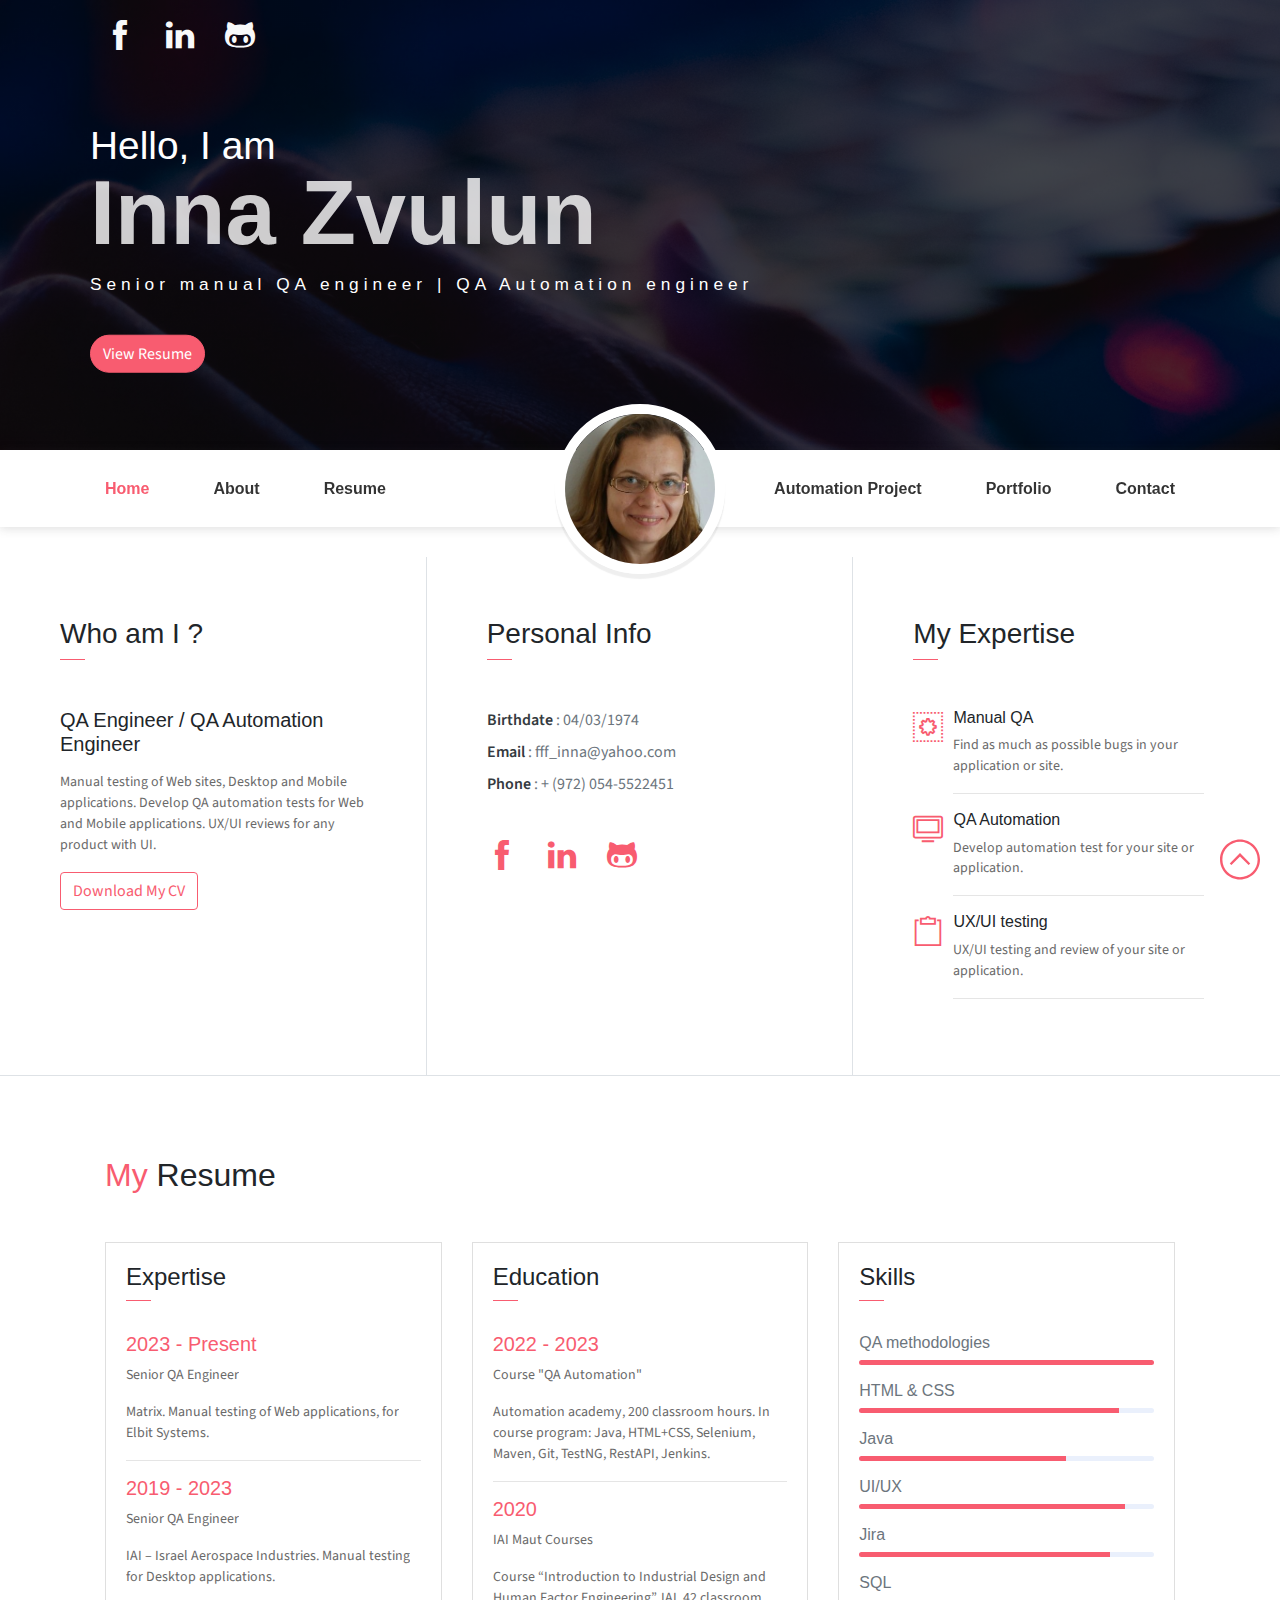
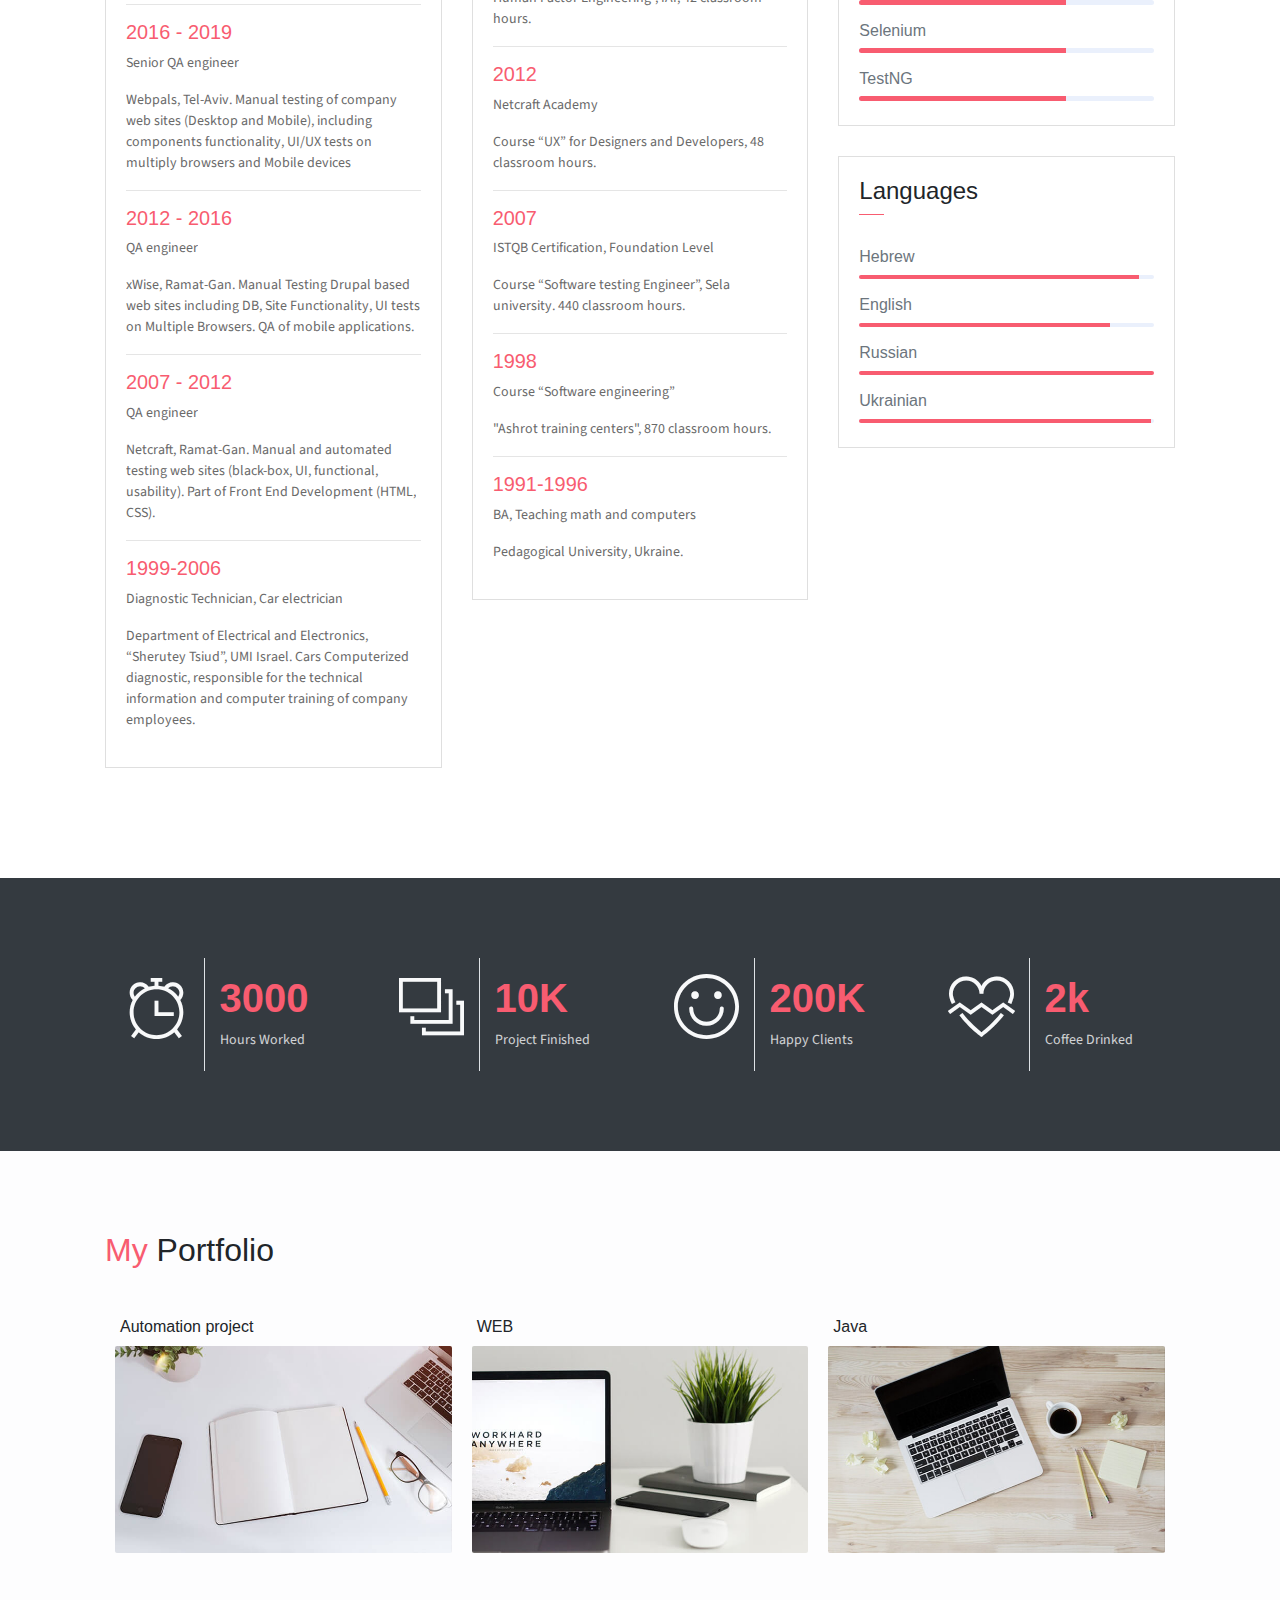
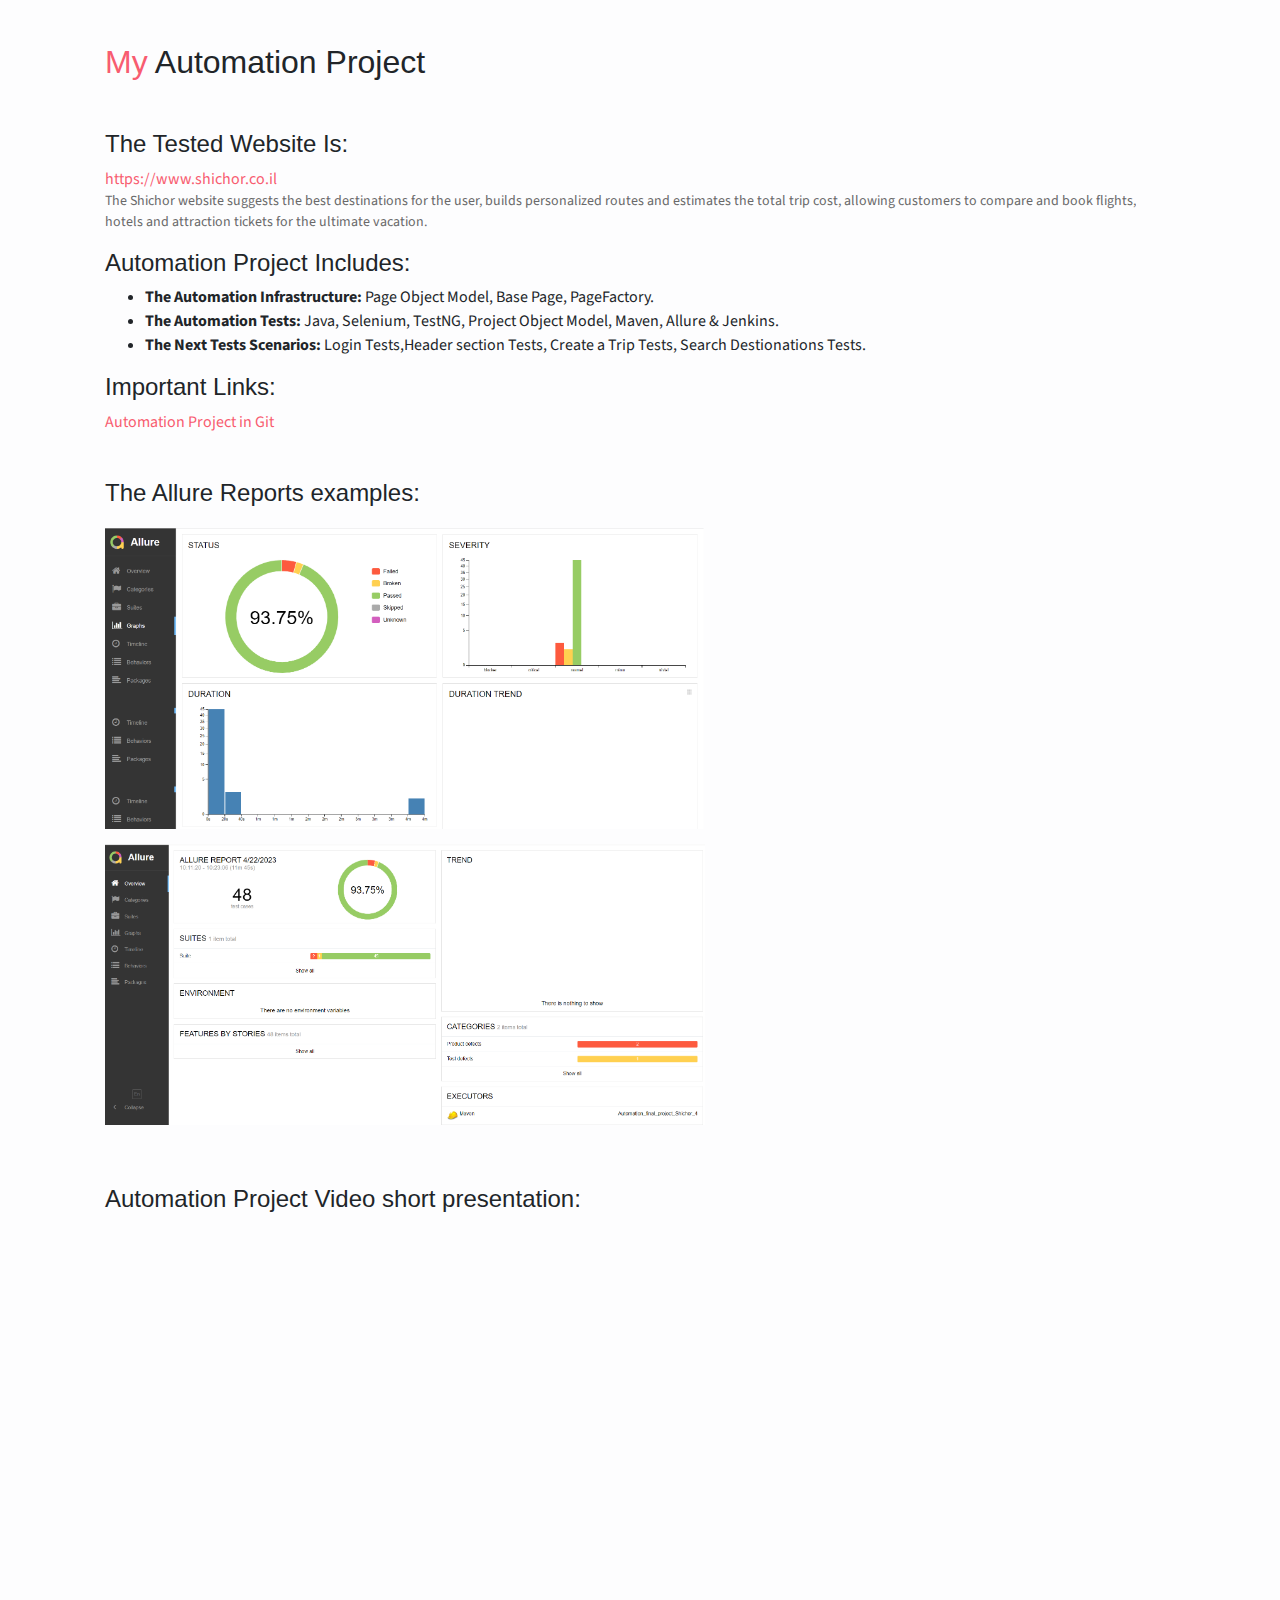
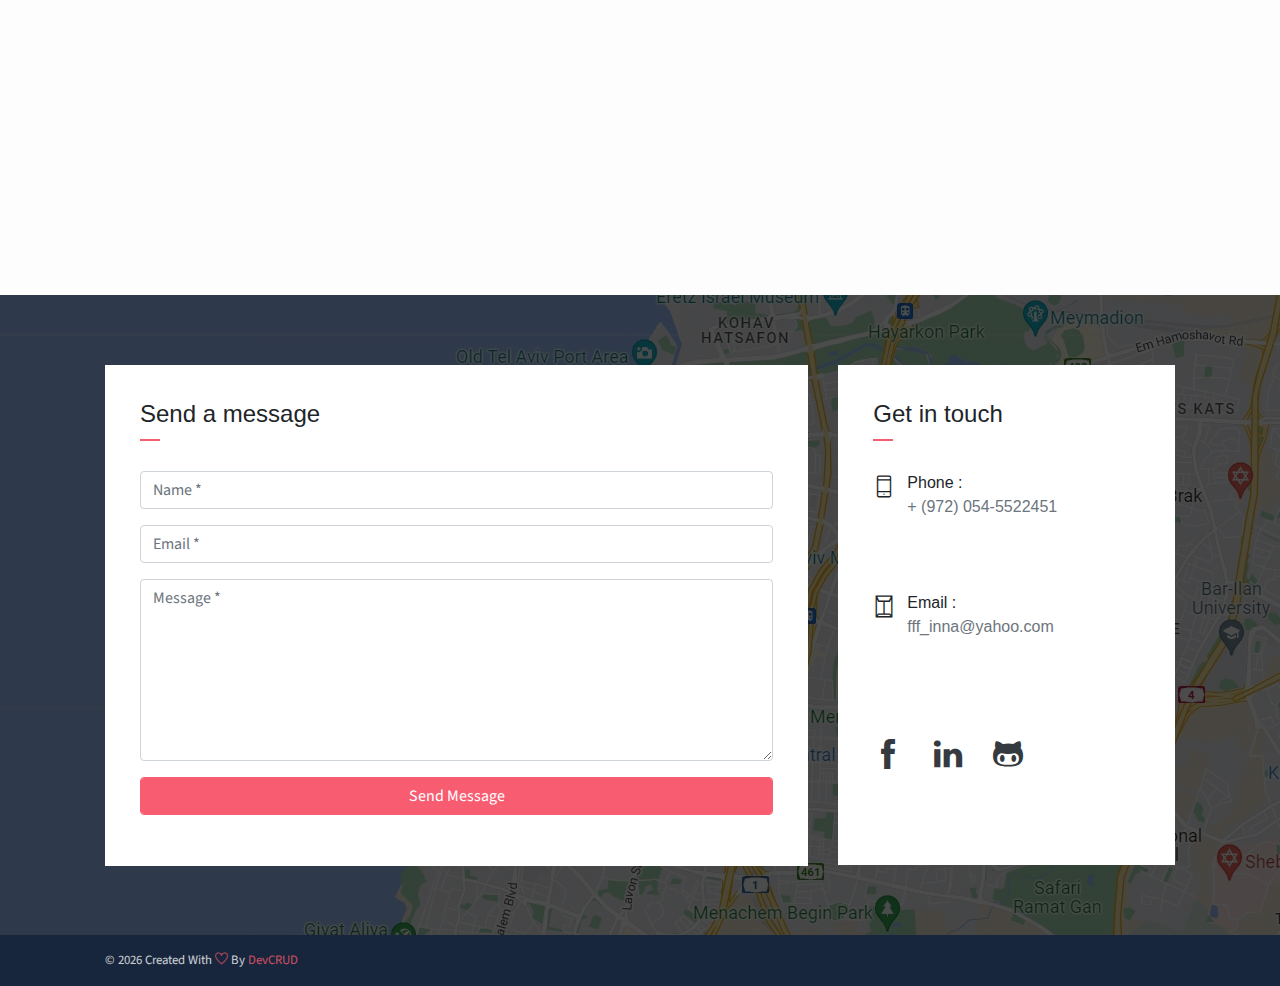
<file: public_html/index.html>
<!DOCTYPE html>
<html lang="en">
<head>
	<meta charset="utf-8">
    <meta name="viewport" content="width=device-width, initial-scale=1, shrink-to-fit=no">
    <meta name="description" content="Inna Zvulun landing page.">
    <meta name="author" content="Devcrud">
    <title>Inna Zvulun Personal page</title>
	<link rel="icon" type="image/png" href="assets/imgs/favicon/favicon.png">
    <!-- font icons -->
    <link rel="stylesheet" href="assets/vendors/themify-icons/css/themify-icons.css">
	<link rel="stylesheet" href="assets/css/style.css">
</head>
<body data-spy="scroll" data-target=".navbar" data-offset="40" id="home">
    <header class="header" id="myHeader">
        <div class="container">
            <ul class="social-icons pt-3">
                <li class="social-item"><a class="social-link text-light" target="_blank" href="https://www.facebook.com/inna.zvulun"><i class="ti-facebook" aria-hidden="true"></i></a></li>
                <li class="social-item"><a class="social-link text-light" target="_blank" href="https://www.linkedin.com/in/inna-zvulun/"><i class="ti-linkedin" aria-hidden="true"></i></a></li>
                <li class="social-item"><a class="social-link text-light" target="_blank" href="https://github.com/innazvulun"><i class="ti-github" aria-hidden="true"></i></a></li>
            </ul>  
            <div class="header-content">
                <h4 class="header-subtitle" >Hello, I am</h4>
                <h1 class="header-title">Inna Zvulun</h1>
                <h6 class="header-mono" >Senior manual QA engineer | QA Automation engineer </h6>
                <a href="#resume"><button class="btn btn-primary btn-rounded">View Resume</button></a
            </div>
        </div>
    </header>
    <nav class="navbar sticky-top navbar-expand-lg navbar-light bg-white" data-spy="affix" data-offset-top="510">
        <div class="container">
            <button class="navbar-toggler ml-auto" type="button" data-toggle="collapse" data-target="#navbarSupportedContent" aria-controls="navbarSupportedContent" aria-expanded="false" aria-label="Toggle navigation">
                <span class="navbar-toggler-icon"></span>
            </button>
            <div class="collapse mt-sm-20 navbar-collapse" id="navbarSupportedContent">
                <ul class="navbar-nav mr-auto">
                    <li class="nav-item">
                        <a href="#home" class="mobile_link nav-link">Home</a>
                    </li>
                    <li class="nav-item">
                        <a href="#about" class="mobile_link nav-link">About</a>
                    </li>
                    <li class="nav-item">
                        <a href="#resume" class="mobile_link nav-link">Resume</a>
                    </li>
                </ul>
                <ul class="navbar-nav brand">
                    <img src="assets/imgs/avatar_1.jpg" alt="" class="brand-img">
                    <li class="brand-txt">
                        <h5 class="brand-title">Inna Zvulun</h5>
                        <div class="brand-subtitle">Senior manual QA engineer | QA Automation engineer</div>
                    </li>
                </ul>
                <ul class="navbar-nav ml-auto">
					<li class="nav-item">
                        <a href="#automationProject" class="mobile_link nav-link">Automation Project</a>
                    </li>
                    <li class="nav-item">
                        <a href="#portfolio" class="mobile_link nav-link">Portfolio</a>
                    </li>
                    <li class="nav-item last-item">
                        <a href="#contact" class="mobile_link nav-link">Contact</a>
                    </li>
                </ul>
            </div>
        </div>
    </nav>
    <div class="container-fluid">
        <div id="about" class="row about-section">
            <div class="col-lg-4 about-card">
                <h3 class="font-weight-light">Who am I ?</h3>
                <span class="line mb-5"></span>
                <h5 class="mb-3">QA Engineer / QA Automation Engineer</h5>
                <p class="mt-20">Manual testing of Web sites, Desktop and Mobile applications. Develop QA automation tests for Web and Mobile applications. UX/UI reviews for any product with UI. </p>				
				<button class="btn btn-outline-danger" type="submit" onclick="window.open('assets/files/Zvulun Inna_CV2023_en.docx')">
					<i class="icon-down-circled2 "></i>Download My CV
				</button>		 				
            </div>
            <div class="col-lg-4 about-card">
                <h3 class="font-weight-light">Personal Info</h3>
                <span class="line mb-5"></span>
                <ul class="mt40 info list-unstyled">
                    <li><span>Birthdate</span> : 04/03/1974</li>
                    <li><span>Email</span> : fff_inna@yahoo.com</li>
                    <li><span>Phone</span> : + (972) 054-5522451</li>
                </ul>
                <ul class="social-icons pt-3">
                    <li class="social-item"><a class="social-link" target="_blank" href="https://www.facebook.com/inna.zvulun"><i class="ti-facebook" aria-hidden="true"></i></a></li>
                    <li class="social-item"><a class="social-link" target="_blank" href="https://www.linkedin.com/in/inna-zvulun/"><i class="ti-linkedin" aria-hidden="true"></i></a></li>
                    <li class="social-item"><a class="social-link" target="_blank" href="https://github.com/innazvulun"><i class="ti-github" aria-hidden="true"></i></a></li>
                </ul>  
            </div>
            <div class="col-lg-4 about-card">
                <h3 class="font-weight-light">My Expertise</h3>
                <span class="line mb-5"></span>
                <div class="row">
                    <div class="col-1 text-danger pt-1"><i class="ti-widget icon-lg"></i></div>
                    <div class="col-10 ml-auto mr-3">
                        <h6>Manual QA</h6>
                        <p class="subtitle">Find as much as possible bugs in your application or site.</p>
                        <hr>
                    </div>
                </div>
				<div class="row">
                    <div class="col-1 text-danger pt-1"><i class="ti-desktop icon-lg"></i></div>
                    <div class="col-10 ml-auto mr-3">
                        <h6>QA Automation</h6>
                        <p class="subtitle">Develop automation test for your site or application.</p>
                        <hr>
                    </div>
                </div>
                <div class="row">
                    <div class="col-1 text-danger pt-1"><i class="ti-clipboard icon-lg"></i></div>
                    <div class="col-10 ml-auto mr-3">
                        <h6>UX/UI testing</h6>
                        <p class="subtitle">UX/UI testing and review of your site or application.</p>
                        <hr>
                    </div>
                </div>
            </div>
        </div>
    </div>

    <!--Resume Section-->
    <section class="section" id="resume">
        <div class="container">
            <h2 class="mb-5"><span class="text-danger">My</span> Resume</h2>
            <div class="row">
                <div class="col-md-6 col-lg-4">
                    <div class="card">
                       <div class="card-header">
                            <div class="mt-2">
                                <h4>Expertise</h4>
                                <span class="line"></span>  
                            </div>
                        </div>
                        <div class="card-body">
							<h6 class="title text-danger">2023 - Present</h6>
                            <P>Senior QA Engineer</P>
                            <P class="subtitle"> Matrix. Manual testing of Web applications, for Elbit Systems.</P>
                            <hr>
                            <h6 class="title text-danger">2019 - 2023</h6>
                            <P>Senior QA Engineer</P>
                            <P class="subtitle">IAI – Israel Aerospace Industries. Manual testing for Desktop applications.</P>
                            <hr>
                            <h6 class="title text-danger">2016 - 2019</h6>
                            <P>Senior QA engineer</P>
                            <P class="subtitle">Webpals, Tel-Aviv. Manual testing of company web sites (Desktop and Mobile), including components functionality, UI/UX tests on multiply browsers and Mobile devices</P>
                            <hr>
                            <h6 class="title text-danger">2012 - 2016</h6>
                            <P>QA engineer</P>
                            <P class="subtitle">xWise, Ramat-Gan. Manual Testing Drupal based web sites including DB, Site Functionality, UI tests on Multiple Browsers. QA of mobile applications.</P>
							<hr>
							<h6 class="title text-danger">2007 - 2012</h6>
                            <P>QA engineer</P>
                            <P class="subtitle">Netcraft, Ramat-Gan. Manual and automated testing web sites (black-box, UI, functional, usability). Part of Front End Development (HTML, CSS). </P>
							<hr>
							<h6 class="title text-danger">1999-2006</h6>
                            <P>Diagnostic Technician, Car electrician</P>
                            <P class="subtitle">Department of Electrical and Electronics, “Sherutey Tsiud”, UMI Israel. Cars Computerized diagnostic, responsible for the technical information and computer training of company employees. </P>
                        
						</div>
                    </div>
                </div>
                <div class="col-md-6 col-lg-4">
                    <div class="card">
                       <div class="card-header">
                            <div class="mt-2">
                                <h4>Education</h4>
                                <span class="line"></span>  
                            </div>
                        </div>
                        <div class="card-body">
                            <h6 class="title text-danger">2022 - 2023</h6>
                            <P>Course "QA Automation"</P>
                            <P class="subtitle"> Automation academy, 200 classroom hours. In course program: Java, HTML+CSS, Selenium, Maven, Git, TestNG, RestAPI, Jenkins.</P></P>
                            <hr>
                            <h6 class="title text-danger">2020</h6>
                            <P>IAI Maut Courses</P>
                            <P class="subtitle">Course “Introduction to Industrial Design and Human Factor Engineering”, IAI, 42 classroom hours.</P>
                            <hr>
                            <h6 class="title text-danger">2012</h6>
                            <P>Netcraft Academy</P>
                            <P class="subtitle">Course “UX” for Designers and Developers, 48 classroom hours.</P>
							<hr>
                            <h6 class="title text-danger">2007</h6>
                            <P>ISTQB Certification, Foundation Level</P>
                            <P class="subtitle">Course “Software testing Engineer”, Sela university. 440 classroom hours.</P>
							<hr>
                            <h6 class="title text-danger">1998</h6>
                            <P>Course “Software engineering”</P>
                            <P class="subtitle">"Ashrot training centers", 870 classroom hours.</P>
							<hr>
                            <h6 class="title text-danger">1991-1996</h6>
                            <P>BA, Teaching math and computers</P>
                            <P class="subtitle">Pedagogical University, Ukraine.</P>
							
                            
                        </div>
                    </div>
                </div>
                <div class="col-lg-4">
                    <div class="card">
                       <div class="card-header">
                            <div class="pull-left">
                                <h4 class="mt-2">Skills</h4>
                                <span class="line"></span>  
                            </div>
                        </div>
                        <div class="card-body pb-2">
							<h6>QA methodologies </h6>
                            <div class="progress mb-3">
                                <div class="progress-bar bg-danger" role="progressbar" style="width: 100%" aria-valuenow="50" aria-valuemin="0" aria-valuemax="100"></div>
                            </div>
                            <h6>HTML &amp; CSS</h6>
                            <div class="progress mb-3">
                                <div class="progress-bar bg-danger" role="progressbar" style="width: 88%" aria-valuenow="25" aria-valuemin="0" aria-valuemax="100"></div>
                            </div>
                            <h6>Java</h6>
                            <div class="progress mb-3">
                                <div class="progress-bar bg-danger" role="progressbar" style="width: 70%" aria-valuenow="25" aria-valuemin="0" aria-valuemax="100"></div>
                            </div>                       
                            <h6>UI/UX</h6>
                            <div class="progress mb-3">
                                <div class="progress-bar bg-danger" role="progressbar" style="width: 90%" aria-valuenow="75" aria-valuemin="0" aria-valuemax="100"></div>
                            </div>
                            <h6>Jira</h6>
                            <div class="progress mb-3">
                                <div class="progress-bar bg-danger" role="progressbar" style="width: 85%" aria-valuenow="75" aria-valuemin="0" aria-valuemax="100"></div>
                            </div>
                            <h6>SQL</h6>
                            <div class="progress mb-3">
                                <div class="progress-bar bg-danger" role="progressbar" style="width: 70%" aria-valuenow="75" aria-valuemin="0" aria-valuemax="100"></div>
                            </div>
							<h6>Selenium</h6>
                            <div class="progress mb-3">
                                <div class="progress-bar bg-danger" role="progressbar" style="width: 70%" aria-valuenow="75" aria-valuemin="0" aria-valuemax="100"></div>
                            </div>
							<h6>TestNG</h6>
                            <div class="progress mb-3">
                                <div class="progress-bar bg-danger" role="progressbar" style="width: 70%" aria-valuenow="75" aria-valuemin="0" aria-valuemax="100"></div>
                            </div>
							<!--<h6>RestAPI</h6>
                            <div class="progress mb-3">
                                <div class="progress-bar bg-danger" role="progressbar" style="width: 0%" aria-valuenow="75" aria-valuemin="0" aria-valuemax="100"></div>
                            </div>-->
                        </div>
                    </div>
                    <div class="card">
                       <div class="card-header">
                            <div class="pull-left">
                                <h4 class="mt-2">Languages</h4>
                                <span class="line"></span>  
                            </div>
                        </div>
                        <div class="card-body pb-2">                           
                            <h6>Hebrew</h6>
                            <div class="progress mb-3">
                                <div class="progress-bar bg-danger" role="progressbar" style="width: 95%" aria-valuenow="25" aria-valuemin="0" aria-valuemax="100"></div>
                            </div>	
							<h6>English</h6>
                            <div class="progress mb-3">
                                <div class="progress-bar bg-danger" role="progressbar" style="width: 85%" aria-valuenow="25" aria-valuemin="0" aria-valuemax="100"></div>
                            </div>								
                            <h6>Russian</h6>
                            <div class="progress mb-3">
                                <div class="progress-bar bg-danger" role="progressbar" style="width: 100%" aria-valuenow="50" aria-valuemin="0" aria-valuemax="100"></div>
                            </div>
							<h6>Ukrainian</h6>
                            <div class="progress mb-3">
                                <div class="progress-bar bg-danger" role="progressbar" style="width: 99%" aria-valuenow="50" aria-valuemin="0" aria-valuemax="100"></div>
                            </div>
                        </div>
                    </div>
                </div>
            </div>
        </div>
    </section>

    <section class="section bg-dark text-center">
        <div class="container">
            <div class="row text-center">
                <div class="col-md-6 col-lg-3">
                    <div class="row ">
                        <div class="col-5 text-right text-light border-right py-3">
                            <div class="m-auto"><i class="ti-alarm-clock icon-xl"></i></div>
                        </div>
                        <div class="col-7 text-left py-3">
                            <h2 class="text-danger font-weight-bold font40">3000</h2>
                            <p class="text-light mb-1">Hours Worked</p>
                        </div>
                    </div>
                </div>
                <div class="col-md-6 col-lg-3">
                    <div class="row">
                        <div class="col-5 text-right text-light border-right py-3">
                            <div class="m-auto"><i class="ti-layers-alt icon-xl"></i></div>
                        </div>
                        <div class="col-7 text-left py-3">
                            <h2 class="text-danger font-weight-bold font40">10K</h2>
                            <p class="text-light mb-1">Project Finished</p>
                        </div>
                    </div>
                </div>
                <div class="col-md-6 col-lg-3">
                    <div class="row">
                        <div class="col-5 text-right text-light border-right py-3">
                            <div class="m-auto"><i class="ti-face-smile icon-xl"></i></div>
                        </div>
                        <div class="col-7 text-left py-3">
                            <h2 class="text-danger font-weight-bold font40">200K</h2>
                            <p class="text-light mb-1">Happy Clients</p>
                        </div>
                    </div>
                </div>
                <div class="col-md-6 col-lg-3">
                    <div class="row">
                        <div class="col-5 text-right text-light border-right py-3">
                            <div class="m-auto"><i class="ti-heart-broken icon-xl"></i></div>
                        </div>
                        <div class="col-7 text-left py-3">
                            <h2 class="text-danger font-weight-bold font40">2k</h2>
                            <p class="text-light mb-1">Coffee Drinked</p>
                        </div>
                    </div>
                </div>
            </div>
        </div>
    </section>

    <!-- Portfolio Section -->
    <section class="section bg-custom-gray" id="portfolio">
        <div class="container">
            <h2 class="mb-5"><span class="text-danger">My</span> Portfolio</h2>
            <div class="portfolio">
                <div class="portfolio-container"> 
					<div class="col-md-6 col-lg-4 advertising new">
						<h6>Automation project</h6>
                        <div class="portfolio-item">
							<a href="#automationProject">
								<img src="assets/imgs/blog1.jpg" class="img-fluid" alt="Automation Project">                         
								<div class="content-holder">
									<div class="text-holder">
										<h6 class="title">Automation Project</h6>
									</div>
								</div>
							</a>							
                        </div>              
                    </div> 		
                    <div class="col-md-6 col-lg-4 web new">
						<h6>WEB</h6>
                        <div class="portfolio-item">
								<a href="https://matperateli.co.il/" target="_blank">
									<img src="assets/imgs/blog2.jpg" class="img-fluid" alt="WEB">
									<div class="content-holder">
										<div class="text-holder">
											<h6 class="title">WEB</h6>
										</div>
									</div> 
								</a>
                        </div>                         
                    </div>                    		
                    <div class="col-md-6 col-lg-4 web new">
						<h6>Java</h6>
                        <div class="portfolio-item">
							<a href="https://drive.google.com/file/d/1AwY96mtc38WnMLGmcuxdguPow9rGdTgj/view?usp=share_link" target="_blank">
								<img src="assets/imgs/blog3.jpg" class="img-fluid" alt="Java">  
							    <div class="content-holder">
									<div class="text-holder">
										<h6 class="title">Java</h6>
									</div>
								</div>
							</a>
                        </div>                                                     
                    </div>                  
                </div> 
            </div>  
        </div>            
    </section>
    <!-- End of portfolio section -->
	
	<!-- Automation Project Section -->
    <section class="section bg-custom-gray" id="automationProject">
        <div class="container">
            <h2 class="mb-5"><span class="text-danger">My</span> Automation Project</h2>
            <h4>The Tested Website Is:</h4> 
			<a href="https://www.shichor.co.il/en" target="_blank">https://www.shichor.co.il</a>
			<p>The Shichor website suggests the best destinations for the user, builds personalized routes and 
			estimates the total trip cost, allowing customers to compare and book flights, hotels and attraction tickets for the ultimate vacation.</p>
			<h4>Automation Project Includes:</h4>
			<ul>
				<li><b>The Automation Infrastructure:</b> Page Object Model, Base Page, PageFactory.</li>
				<li><b>The Automation Tests:</b> Java, Selenium, TestNG, Project Object Model, Maven, Allure & Jenkins.</li>
				<li><b>The Next Tests Scenarios:</b> Login Tests,Header section Tests, Create a Trip Tests, Search Destionations Tests.</li>
			</ul>			
			<h4>Important Links:</h4>
			<a href="https://github.com/innazvulun/AutomationProject" target="_blank">Automation Project in Git</a>		
			<div class="reports">
				<h4>The Allure Reports examples:</h4>
				<div class="allure">
					<img src="assets/imgs/AllureReport_1.png" height="300" width="600">
					<img src="assets/imgs/AllureReport_2.png" height="300" width="600">
				</div>
			</div>
			<div class="reports">
			<h4>Automation Project Video short presentation:</h4> 
			<div class="iframe-container"> 
				<iframe src="https://www.veed.io/embed/1b5f462f-763e-438d-b777-594569a11a8d" width="744" height="504" frameborder="0" title="video_presentation.mp4" webkitallowfullscreen mozallowfullscreen allowfullscreen></iframe>
			</div>
			</div> 
	   </div>            
    </section>
	<!-- End of Automation Project section -->
	 
    <div class="section contact" id="contact">
        <div id="map" class="map"></div>
        <div class="container">
            <div class="row">
                <div class="col-lg-8">
                    <div class="contact-form-card">
                        <h4 class="contact-title">Send a message</h4>
                        <form action="mailto:fff_inna@yahoo.com" method="post" enctype="text/plain"> 
                            <div class="form-group">
                               <input type="text" name="FirstName" class="form-control"  placeholder="Name *" required>
                            </div>
                            <div class="form-group">
                                <input type="email" name="Email" class="form-control" placeholder="Email *" required>
                            </div>
                            <div class="form-group">
                                <textarea class="form-control" name="Message" id="" placeholder="Message *" rows="7" required></textarea>
                            </div>
                            <div class="form-group ">
                                <button type="submit" class="form-control btn btn-primary" >Send Message</button>
                            </div>
                        </form>
                    </div>
                </div>
                <div class="col-lg-4">
                    <div class="contact-info-card">
                        <h4 class="contact-title">Get in touch</h4>
                        <div class="row mb-2">
                            <div class="col-1 pt-1 mr-1">
                                <i class="ti-mobile icon-md"></i>
                            </div>
                            <div class="col-10 ">
                                <h6 class="d-inline">Phone : <br> <span class="text-muted">+ (972) 054-5522451</span></h6>
                            </div>
                        </div>
                        <div class="row mb-2">
                            <div class="col-1 pt-1 mr-1">
                                <i class="ti-envelope icon-md"></i>
                            </div>
                            <div class="col-10">
                                <h6 class="d-inline">Email :<br> <span class="text-muted">fff_inna@yahoo.com</span></h6>
                            </div>
                        </div>
                        <ul class="social-icons pt-4">
                            <li class="social-item"><a class="social-link text-dark" target="_blank" href="https://www.facebook.com/inna.zvulun"><i class="ti-facebook" aria-hidden="true"></i></a></li>
							<li class="social-item"><a class="social-link text-dark" target="_blank" href="https://www.linkedin.com/in/inna-zvulun/"><i class="ti-linkedin" aria-hidden="true"></i></a></li>
							<li class="social-item"><a class="social-link text-dark" target="_blank" href="https://github.com/innazvulun"><i class="ti-github" aria-hidden="true"></i></a></li>
                        </ul> 
                    </div>
                </div>
            </div>

        </div>
    </div>
    <footer class="footer py-3">
        <div class="container">
            <p class="small mb-0 text-light">
                &copy; <script>document.write(new Date().getFullYear())</script> Created With <i class="ti-heart text-danger"></i> By <a href="http://devcrud.com" target="_blank"><span class="text-danger" title="Bootstrap 4 Themes and Dashboards">DevCRUD</span></a> 
            </p>
        </div>
		<a href="#myHeader" id="myBtn" class="ti-arrow-circle-up" style="display: block;">
			<span class="xlarge">
				<i class="fa fa-chevron-up"></i>
			</span>
		</a>
    </footer>
	
	<script>
		var mybutton = document.getElementById("myBtn");

		window.onscroll = function() {scrollFunction()};

		function scrollFunction() {
		  if (document.body.scrollTop > 200 || document.documentElement.scrollTop > 200) {
			mybutton.style.display = "block";
		  } else {
			mybutton.style.display = "none";
		  }
		}
	</script>

	<!-- core  -->
    <script src="assets/vendors/jquery/jquery-3.4.1.js"></script>
    <script src="assets/vendors/bootstrap/bootstrap.bundle.js"></script>

    <!-- bootstrap 3 affix -->
    <script src="assets/vendors/bootstrap/bootstrap.affix.js"></script>

    <!-- Isotope  -->
    <script src="assets/vendors/isotope/isotope.pkgd.js"></script>

    <!-- JohnDoe js -->
    <script src="assets/js/johndoe.js"></script>

</body>
</html>
</file>
<file: public_html/assets/vendors/themify-icons/css/themify-icons.css>
@font-face {
	font-family: 'themify';
	src:url("../fonts/themify.eot?-fvbane");
	src:url("../fonts/themify.eot?#iefix-fvbane") format("embedded-opentype"),
		url("../fonts/themify.woff?-fvbane") format("woff"),
		url("../fonts/themify.ttf?-fvbane") format("truetype"),
		url("../fonts/themify.svg?-fvbane#themify") format("svg");
	font-weight: normal;
	font-style: normal;
}

[class^="ti-"], [class*=" ti-"] {
	font-family: 'themify';
	speak: none;
	font-style: normal;
	font-weight: normal;
	font-variant: normal;
	text-transform: none;
	line-height: 1;

	/* Better Font Rendering =========== */
	-webkit-font-smoothing: antialiased;
	-moz-osx-font-smoothing: grayscale;
}

.ti-wand:before {
	content: "\e600";
}
.ti-volume:before {
	content: "\e601";
}
.ti-user:before {
	content: "\e602";
}
.ti-unlock:before {
	content: "\e603";
}
.ti-unlink:before {
	content: "\e604";
}
.ti-trash:before {
	content: "\e605";
}
.ti-thought:before {
	content: "\e606";
}
.ti-target:before {
	content: "\e607";
}
.ti-tag:before {
	content: "\e608";
}
.ti-tablet:before {
	content: "\e609";
}
.ti-star:before {
	content: "\e60a";
}
.ti-spray:before {
	content: "\e60b";
}
.ti-signal:before {
	content: "\e60c";
}
.ti-shopping-cart:before {
	content: "\e60d";
}
.ti-shopping-cart-full:before {
	content: "\e60e";
}
.ti-settings:before {
	content: "\e60f";
}
.ti-search:before {
	content: "\e610";
}
.ti-zoom-in:before {
	content: "\e611";
}
.ti-zoom-out:before {
	content: "\e612";
}
.ti-cut:before {
	content: "\e613";
}
.ti-ruler:before {
	content: "\e614";
}
.ti-ruler-pencil:before {
	content: "\e615";
}
.ti-ruler-alt:before {
	content: "\e616";
}
.ti-bookmark:before {
	content: "\e617";
}
.ti-bookmark-alt:before {
	content: "\e618";
}
.ti-reload:before {
	content: "\e619";
}
.ti-plus:before {
	content: "\e61a";
}
.ti-pin:before {
	content: "\e61b";
}
.ti-pencil:before {
	content: "\e61c";
}
.ti-pencil-alt:before {
	content: "\e61d";
}
.ti-paint-roller:before {
	content: "\e61e";
}
.ti-paint-bucket:before {
	content: "\e61f";
}
.ti-na:before {
	content: "\e620";
}
.ti-mobile:before {
	content: "\e621";
}
.ti-minus:before {
	content: "\e622";
}
.ti-medall:before {
	content: "\e623";
}
.ti-medall-alt:before {
	content: "\e624";
}
.ti-marker:before {
	content: "\e625";
}
.ti-marker-alt:before {
	content: "\e626";
}
.ti-arrow-up:before {
	content: "\e627";
}
.ti-arrow-right:before {
	content: "\e628";
}
.ti-arrow-left:before {
	content: "\e629";
}
.ti-arrow-down:before {
	content: "\e62a";
}
.ti-lock:before {
	content: "\e62b";
}
.ti-location-arrow:before {
	content: "\e62c";
}
.ti-link:before {
	content: "\e62d";
}
.ti-layout:before {
	content: "\e62e";
}
.ti-layers:before {
	content: "\e62f";
}
.ti-layers-alt:before {
	content: "\e630";
}
.ti-key:before {
	content: "\e631";
}
.ti-import:before {
	content: "\e632";
}
.ti-image:before {
	content: "\e633";
}
.ti-heart:before {
	content: "\e634";
}
.ti-heart-broken:before {
	content: "\e635";
}
.ti-hand-stop:before {
	content: "\e636";
}
.ti-hand-open:before {
	content: "\e637";
}
.ti-hand-drag:before {
	content: "\e638";
}
.ti-folder:before {
	content: "\e639";
}
.ti-flag:before {
	content: "\e63a";
}
.ti-flag-alt:before {
	content: "\e63b";
}
.ti-flag-alt-2:before {
	content: "\e63c";
}
.ti-eye:before {
	content: "\e63d";
}
.ti-export:before {
	content: "\e63e";
}
.ti-exchange-vertical:before {
	content: "\e63f";
}
.ti-desktop:before {
	content: "\e640";
}
.ti-cup:before {
	content: "\e641";
}
.ti-crown:before {
	content: "\e642";
}
.ti-comments:before {
	content: "\e643";
}
.ti-comment:before {
	content: "\e644";
}
.ti-comment-alt:before {
	content: "\e645";
}
.ti-close:before {
	content: "\e646";
}
.ti-clip:before {
	content: "\e647";
}
.ti-angle-up:before {
	content: "\e648";
}
.ti-angle-right:before {
	content: "\e649";
}
.ti-angle-left:before {
	content: "\e64a";
}
.ti-angle-down:before {
	content: "\e64b";
}
.ti-check:before {
	content: "\e64c";
}
.ti-check-box:before {
	content: "\e64d";
}
.ti-camera:before {
	content: "\e64e";
}
.ti-announcement:before {
	content: "\e64f";
}
.ti-brush:before {
	content: "\e650";
}
.ti-briefcase:before {
	content: "\e651";
}
.ti-bolt:before {
	content: "\e652";
}
.ti-bolt-alt:before {
	content: "\e653";
}
.ti-blackboard:before {
	content: "\e654";
}
.ti-bag:before {
	content: "\e655";
}
.ti-move:before {
	content: "\e656";
}
.ti-arrows-vertical:before {
	content: "\e657";
}
.ti-arrows-horizontal:before {
	content: "\e658";
}
.ti-fullscreen:before {
	content: "\e659";
}
.ti-arrow-top-right:before {
	content: "\e65a";
}
.ti-arrow-top-left:before {
	content: "\e65b";
}
.ti-arrow-circle-up:before {
	content: "\e65c";
}
.ti-arrow-circle-right:before {
	content: "\e65d";
}
.ti-arrow-circle-left:before {
	content: "\e65e";
}
.ti-arrow-circle-down:before {
	content: "\e65f";
}
.ti-angle-double-up:before {
	content: "\e660";
}
.ti-angle-double-right:before {
	content: "\e661";
}
.ti-angle-double-left:before {
	content: "\e662";
}
.ti-angle-double-down:before {
	content: "\e663";
}
.ti-zip:before {
	content: "\e664";
}
.ti-world:before {
	content: "\e665";
}
.ti-wheelchair:before {
	content: "\e666";
}
.ti-view-list:before {
	content: "\e667";
}
.ti-view-list-alt:before {
	content: "\e668";
}
.ti-view-grid:before {
	content: "\e669";
}
.ti-uppercase:before {
	content: "\e66a";
}
.ti-upload:before {
	content: "\e66b";
}
.ti-underline:before {
	content: "\e66c";
}
.ti-truck:before {
	content: "\e66d";
}
.ti-timer:before {
	content: "\e66e";
}
.ti-ticket:before {
	content: "\e66f";
}
.ti-thumb-up:before {
	content: "\e670";
}
.ti-thumb-down:before {
	content: "\e671";
}
.ti-text:before {
	content: "\e672";
}
.ti-stats-up:before {
	content: "\e673";
}
.ti-stats-down:before {
	content: "\e674";
}
.ti-split-v:before {
	content: "\e675";
}
.ti-split-h:before {
	content: "\e676";
}
.ti-smallcap:before {
	content: "\e677";
}
.ti-shine:before {
	content: "\e678";
}
.ti-shift-right:before {
	content: "\e679";
}
.ti-shift-left:before {
	content: "\e67a";
}
.ti-shield:before {
	content: "\e67b";
}
.ti-notepad:before {
	content: "\e67c";
}
.ti-server:before {
	content: "\e67d";
}
.ti-quote-right:before {
	content: "\e67e";
}
.ti-quote-left:before {
	content: "\e67f";
}
.ti-pulse:before {
	content: "\e680";
}
.ti-printer:before {
	content: "\e681";
}
.ti-power-off:before {
	content: "\e682";
}
.ti-plug:before {
	content: "\e683";
}
.ti-pie-chart:before {
	content: "\e684";
}
.ti-paragraph:before {
	content: "\e685";
}
.ti-panel:before {
	content: "\e686";
}
.ti-package:before {
	content: "\e687";
}
.ti-music:before {
	content: "\e688";
}
.ti-music-alt:before {
	content: "\e689";
}
.ti-mouse:before {
	content: "\e68a";
}
.ti-mouse-alt:before {
	content: "\e68b";
}
.ti-money:before {
	content: "\e68c";
}
.ti-microphone:before {
	content: "\e68d";
}
.ti-menu:before {
	content: "\e68e";
}
.ti-menu-alt:before {
	content: "\e68f";
}
.ti-map:before {
	content: "\e690";
}
.ti-map-alt:before {
	content: "\e691";
}
.ti-loop:before {
	content: "\e692";
}
.ti-location-pin:before {
	content: "\e693";
}
.ti-list:before {
	content: "\e694";
}
.ti-light-bulb:before {
	content: "\e695";
}
.ti-Italic:before {
	content: "\e696";
}
.ti-info:before {
	content: "\e697";
}
.ti-infinite:before {
	content: "\e698";
}
.ti-id-badge:before {
	content: "\e699";
}
.ti-hummer:before {
	content: "\e69a";
}
.ti-home:before {
	content: "\e69b";
}
.ti-help:before {
	content: "\e69c";
}
.ti-headphone:before {
	content: "\e69d";
}
.ti-harddrives:before {
	content: "\e69e";
}
.ti-harddrive:before {
	content: "\e69f";
}
.ti-gift:before {
	content: "\e6a0";
}
.ti-game:before {
	content: "\e6a1";
}
.ti-filter:before {
	content: "\e6a2";
}
.ti-files:before {
	content: "\e6a3";
}
.ti-file:before {
	content: "\e6a4";
}
.ti-eraser:before {
	content: "\e6a5";
}
.ti-envelope:before {
	content: "\e6a6";
}
.ti-download:before {
	content: "\e6a7";
}
.ti-direction:before {
	content: "\e6a8";
}
.ti-direction-alt:before {
	content: "\e6a9";
}
.ti-dashboard:before {
	content: "\e6aa";
}
.ti-control-stop:before {
	content: "\e6ab";
}
.ti-control-shuffle:before {
	content: "\e6ac";
}
.ti-control-play:before {
	content: "\e6ad";
}
.ti-control-pause:before {
	content: "\e6ae";
}
.ti-control-forward:before {
	content: "\e6af";
}
.ti-control-backward:before {
	content: "\e6b0";
}
.ti-cloud:before {
	content: "\e6b1";
}
.ti-cloud-up:before {
	content: "\e6b2";
}
.ti-cloud-down:before {
	content: "\e6b3";
}
.ti-clipboard:before {
	content: "\e6b4";
}
.ti-car:before {
	content: "\e6b5";
}
.ti-calendar:before {
	content: "\e6b6";
}
.ti-book:before {
	content: "\e6b7";
}
.ti-bell:before {
	content: "\e6b8";
}
.ti-basketball:before {
	content: "\e6b9";
}
.ti-bar-chart:before {
	content: "\e6ba";
}
.ti-bar-chart-alt:before {
	content: "\e6bb";
}
.ti-back-right:before {
	content: "\e6bc";
}
.ti-back-left:before {
	content: "\e6bd";
}
.ti-arrows-corner:before {
	content: "\e6be";
}
.ti-archive:before {
	content: "\e6bf";
}
.ti-anchor:before {
	content: "\e6c0";
}
.ti-align-right:before {
	content: "\e6c1";
}
.ti-align-left:before {
	content: "\e6c2";
}
.ti-align-justify:before {
	content: "\e6c3";
}
.ti-align-center:before {
	content: "\e6c4";
}
.ti-alert:before {
	content: "\e6c5";
}
.ti-alarm-clock:before {
	content: "\e6c6";
}
.ti-agenda:before {
	content: "\e6c7";
}
.ti-write:before {
	content: "\e6c8";
}
.ti-window:before {
	content: "\e6c9";
}
.ti-widgetized:before {
	content: "\e6ca";
}
.ti-widget:before {
	content: "\e6cb";
}
.ti-widget-alt:before {
	content: "\e6cc";
}
.ti-wallet:before {
	content: "\e6cd";
}
.ti-video-clapper:before {
	content: "\e6ce";
}
.ti-video-camera:before {
	content: "\e6cf";
}
.ti-vector:before {
	content: "\e6d0";
}
.ti-themify-logo:before {
	content: "\e6d1";
}
.ti-themify-favicon:before {
	content: "\e6d2";
}
.ti-themify-favicon-alt:before {
	content: "\e6d3";
}
.ti-support:before {
	content: "\e6d4";
}
.ti-stamp:before {
	content: "\e6d5";
}
.ti-split-v-alt:before {
	content: "\e6d6";
}
.ti-slice:before {
	content: "\e6d7";
}
.ti-shortcode:before {
	content: "\e6d8";
}
.ti-shift-right-alt:before {
	content: "\e6d9";
}
.ti-shift-left-alt:before {
	content: "\e6da";
}
.ti-ruler-alt-2:before {
	content: "\e6db";
}
.ti-receipt:before {
	content: "\e6dc";
}
.ti-pin2:before {
	content: "\e6dd";
}
.ti-pin-alt:before {
	content: "\e6de";
}
.ti-pencil-alt2:before {
	content: "\e6df";
}
.ti-palette:before {
	content: "\e6e0";
}
.ti-more:before {
	content: "\e6e1";
}
.ti-more-alt:before {
	content: "\e6e2";
}
.ti-microphone-alt:before {
	content: "\e6e3";
}
.ti-magnet:before {
	content: "\e6e4";
}
.ti-line-double:before {
	content: "\e6e5";
}
.ti-line-dotted:before {
	content: "\e6e6";
}
.ti-line-dashed:before {
	content: "\e6e7";
}
.ti-layout-width-full:before {
	content: "\e6e8";
}
.ti-layout-width-default:before {
	content: "\e6e9";
}
.ti-layout-width-default-alt:before {
	content: "\e6ea";
}
.ti-layout-tab:before {
	content: "\e6eb";
}
.ti-layout-tab-window:before {
	content: "\e6ec";
}
.ti-layout-tab-v:before {
	content: "\e6ed";
}
.ti-layout-tab-min:before {
	content: "\e6ee";
}
.ti-layout-slider:before {
	content: "\e6ef";
}
.ti-layout-slider-alt:before {
	content: "\e6f0";
}
.ti-layout-sidebar-right:before {
	content: "\e6f1";
}
.ti-layout-sidebar-none:before {
	content: "\e6f2";
}
.ti-layout-sidebar-left:before {
	content: "\e6f3";
}
.ti-layout-placeholder:before {
	content: "\e6f4";
}
.ti-layout-menu:before {
	content: "\e6f5";
}
.ti-layout-menu-v:before {
	content: "\e6f6";
}
.ti-layout-menu-separated:before {
	content: "\e6f7";
}
.ti-layout-menu-full:before {
	content: "\e6f8";
}
.ti-layout-media-right-alt:before {
	content: "\e6f9";
}
.ti-layout-media-right:before {
	content: "\e6fa";
}
.ti-layout-media-overlay:before {
	content: "\e6fb";
}
.ti-layout-media-overlay-alt:before {
	content: "\e6fc";
}
.ti-layout-media-overlay-alt-2:before {
	content: "\e6fd";
}
.ti-layout-media-left-alt:before {
	content: "\e6fe";
}
.ti-layout-media-left:before {
	content: "\e6ff";
}
.ti-layout-media-center-alt:before {
	content: "\e700";
}
.ti-layout-media-center:before {
	content: "\e701";
}
.ti-layout-list-thumb:before {
	content: "\e702";
}
.ti-layout-list-thumb-alt:before {
	content: "\e703";
}
.ti-layout-list-post:before {
	content: "\e704";
}
.ti-layout-list-large-image:before {
	content: "\e705";
}
.ti-layout-line-solid:before {
	content: "\e706";
}
.ti-layout-grid4:before {
	content: "\e707";
}
.ti-layout-grid3:before {
	content: "\e708";
}
.ti-layout-grid2:before {
	content: "\e709";
}
.ti-layout-grid2-thumb:before {
	content: "\e70a";
}
.ti-layout-cta-right:before {
	content: "\e70b";
}
.ti-layout-cta-left:before {
	content: "\e70c";
}
.ti-layout-cta-center:before {
	content: "\e70d";
}
.ti-layout-cta-btn-right:before {
	content: "\e70e";
}
.ti-layout-cta-btn-left:before {
	content: "\e70f";
}
.ti-layout-column4:before {
	content: "\e710";
}
.ti-layout-column3:before {
	content: "\e711";
}
.ti-layout-column2:before {
	content: "\e712";
}
.ti-layout-accordion-separated:before {
	content: "\e713";
}
.ti-layout-accordion-merged:before {
	content: "\e714";
}
.ti-layout-accordion-list:before {
	content: "\e715";
}
.ti-ink-pen:before {
	content: "\e716";
}
.ti-info-alt:before {
	content: "\e717";
}
.ti-help-alt:before {
	content: "\e718";
}
.ti-headphone-alt:before {
	content: "\e719";
}
.ti-hand-point-up:before {
	content: "\e71a";
}
.ti-hand-point-right:before {
	content: "\e71b";
}
.ti-hand-point-left:before {
	content: "\e71c";
}
.ti-hand-point-down:before {
	content: "\e71d";
}
.ti-gallery:before {
	content: "\e71e";
}
.ti-face-smile:before {
	content: "\e71f";
}
.ti-face-sad:before {
	content: "\e720";
}
.ti-credit-card:before {
	content: "\e721";
}
.ti-control-skip-forward:before {
	content: "\e722";
}
.ti-control-skip-backward:before {
	content: "\e723";
}
.ti-control-record:before {
	content: "\e724";
}
.ti-control-eject:before {
	content: "\e725";
}
.ti-comments-smiley:before {
	content: "\e726";
}
.ti-brush-alt:before {
	content: "\e727";
}
.ti-youtube:before {
	content: "\e728";
}
.ti-vimeo:before {
	content: "\e729";
}
.ti-twitter:before {
	content: "\e72a";
}
.ti-time:before {
	content: "\e72b";
}
.ti-tumblr:before {
	content: "\e72c";
}
.ti-skype:before {
	content: "\e72d";
}
.ti-share:before {
	content: "\e72e";
}
.ti-share-alt:before {
	content: "\e72f";
}
.ti-rocket:before {
	content: "\e730";
}
.ti-pinterest:before {
	content: "\e731";
}
.ti-new-window:before {
	content: "\e732";
}
.ti-microsoft:before {
	content: "\e733";
}
.ti-list-ol:before {
	content: "\e734";
}
.ti-linkedin:before {
	content: "\e735";
}
.ti-layout-sidebar-2:before {
	content: "\e736";
}
.ti-layout-grid4-alt:before {
	content: "\e737";
}
.ti-layout-grid3-alt:before {
	content: "\e738";
}
.ti-layout-grid2-alt:before {
	content: "\e739";
}
.ti-layout-column4-alt:before {
	content: "\e73a";
}
.ti-layout-column3-alt:before {
	content: "\e73b";
}
.ti-layout-column2-alt:before {
	content: "\e73c";
}
.ti-instagram:before {
	content: "\e73d";
}
.ti-google:before {
	content: "\e73e";
}
.ti-github:before {
	content: "\e73f";
}
.ti-flickr:before {
	content: "\e740";
}
.ti-facebook:before {
	content: "\e741";
}
.ti-dropbox:before {
	content: "\e742";
}
.ti-dribbble:before {
	content: "\e743";
}
.ti-apple:before {
	content: "\e744";
}
.ti-android:before {
	content: "\e745";
}
.ti-save:before {
	content: "\e746";
}
.ti-save-alt:before {
	content: "\e747";
}
.ti-yahoo:before {
	content: "\e748";
}
.ti-wordpress:before {
	content: "\e749";
}
.ti-vimeo-alt:before {
	content: "\e74a";
}
.ti-twitter-alt:before {
	content: "\e74b";
}
.ti-tumblr-alt:before {
	content: "\e74c";
}
.ti-trello:before {
	content: "\e74d";
}
.ti-stack-overflow:before {
	content: "\e74e";
}
.ti-soundcloud:before {
	content: "\e74f";
}
.ti-sharethis:before {
	content: "\e750";
}
.ti-sharethis-alt:before {
	content: "\e751";
}
.ti-reddit:before {
	content: "\e752";
}
.ti-pinterest-alt:before {
	content: "\e753";
}
.ti-microsoft-alt:before {
	content: "\e754";
}
.ti-linux:before {
	content: "\e755";
}
.ti-jsfiddle:before {
	content: "\e756";
}
.ti-joomla:before {
	content: "\e757";
}
.ti-html5:before {
	content: "\e758";
}
.ti-flickr-alt:before {
	content: "\e759";
}
.ti-email:before {
	content: "\e75a";
}
.ti-drupal:before {
	content: "\e75b";
}
.ti-dropbox-alt:before {
	content: "\e75c";
}
.ti-css3:before {
	content: "\e75d";
}
.ti-rss:before {
	content: "\e75e";
}
.ti-rss-alt:before {
	content: "\e75f";
}
</file>
<file: public_html/assets/css/style.css>
@charset "UTF-8";
/*!
=========================================================

* Copyright: 2019 DevCRUD (https://devcrud.com)
* Licensed: (https://devcrud.com/licenses)
* Coded by www.devcrud.com

=========================================================

* The above copyright notice and this permission notice shall be included in all copies or substantial portions of the Software.
*/
@import url("https://fonts.googleapis.com/css?family=Source+Sans+Pro:200,200i,300,300i,400,400i,600,600i,700,700i,900,900i&display=swap");
:root {
  --blue: #79A9F5;
  --indigo: #C45F90;
  --purple: #A16AE8;
  --pink: #FC8BC0;
  --red: #F85C70;
  --orange: #FF8882;
  --yellow: #FAD02C;
  --green: #A3C14A;
  --teal: #20c997;
  --cyan: #47D8E0;
  --white: #fff;
  --gray: #6c757d;
  --gray-dark: #343a40;
  --primary: #F85C70;
  --secondary: #6c757d;
  --success: #A3C14A;
  --info: #47D8E0;
  --warning: #FF8882;
  --danger: #F85C70;
  --light: #f8f9fa;
  --dark: #343a40;
  --breakpoint-xs: 0;
  --breakpoint-sm: 576px;
  --breakpoint-md: 768px;
  --breakpoint-lg: 992px;
  --breakpoint-xl: 1200px;
  --font-family-sans-serif: "Source Sans Pro", sans-serif;
  --font-family-monospace: SFMono-Regular, Menlo, Monaco, Consolas, "Liberation Mono", "Courier New", monospace;
}

*,
*::before,
*::after {
  box-sizing: border-box;
}

html {
  font-family: sans-serif;
  line-height: 1.15;
  -webkit-text-size-adjust: 100%;
  -webkit-tap-highlight-color: rgba(0, 0, 0, 0);
}

article, aside, figcaption, figure, footer, header, hgroup, main, nav, section {
  display: block;
}

body {
  margin: 0;
  font-family: "Source Sans Pro", sans-serif;
  font-size: 1rem;
  font-weight: 400;
  line-height: 1.5;
  color: #212529;
  text-align: left;
  background-color: #fff;
}

[tabindex="-1"]:focus {
  outline: 0 !important;
}

hr {
  box-sizing: content-box;
  height: 0;
  overflow: visible;
}

h1, h2, h3, h4, h5, h6 {
  margin-top: 0;
  margin-bottom: 0.5rem;
}

p {
  margin-top: 0;
  margin-bottom: 1rem;
}

abbr[title],
abbr[data-original-title] {
  text-decoration: underline;
  -webkit-text-decoration: underline dotted;
          text-decoration: underline dotted;
  cursor: help;
  border-bottom: 0;
  -webkit-text-decoration-skip-ink: none;
          text-decoration-skip-ink: none;
}

address {
  margin-bottom: 1rem;
  font-style: normal;
  line-height: inherit;
}

ol,
ul,
dl {
  margin-top: 0;
  margin-bottom: 1rem;
}

ol ol,
ul ul,
ol ul,
ul ol {
  margin-bottom: 0;
}

dt {
  font-weight: 700;
}

dd {
  margin-bottom: .5rem;
  margin-left: 0;
}

blockquote {
  margin: 0 0 1rem;
}

b,
strong {
  font-weight: bolder;
}

small {
  font-size: 80%;
}

sub,
sup {
  position: relative;
  font-size: 75%;
  line-height: 0;
  vertical-align: baseline;
}

sub {
  bottom: -.25em;
}

sup {
  top: -.5em;
}

a {
  color: #F85C70;
  text-decoration: none;
  background-color: transparent;
}

a:hover {
  color: #f51330;
  text-decoration: none;
}

a:not([href]):not([tabindex]) {
  color: inherit;
  text-decoration: none;
}

a:not([href]):not([tabindex]):hover, a:not([href]):not([tabindex]):focus {
  color: inherit;
  text-decoration: none;
}

a:not([href]):not([tabindex]):focus {
  outline: 0;
}

pre,
code,
kbd,
samp {
  font-family: SFMono-Regular, Menlo, Monaco, Consolas, "Liberation Mono", "Courier New", monospace;
  font-size: 1em;
}

pre {
  margin-top: 0;
  margin-bottom: 1rem;
  overflow: auto;
}

figure {
  margin: 0 0 1rem;
}

img {
  vertical-align: middle;
  border-style: none;
}

svg {
  overflow: hidden;
  vertical-align: middle;
}

table {
  border-collapse: collapse;
}

caption {
  padding-top: 0.75rem;
  padding-bottom: 0.75rem;
  color: #6c757d;
  text-align: left;
  caption-side: bottom;
}

th {
  text-align: inherit;
}

label {
  display: inline-block;
  margin-bottom: 0.5rem;
}

button {
  border-radius: 0;
}

button:focus {
  outline: 1px dotted;
  outline: 5px auto -webkit-focus-ring-color;
}

input,
button,
select,
optgroup,
textarea {
  margin: 0;
  font-family: inherit;
  font-size: inherit;
  line-height: inherit;
}

button,
input {
  overflow: visible;
}

button,
select {
  text-transform: none;
}

select {
  word-wrap: normal;
}

button,
[type="button"],
[type="reset"],
[type="submit"] {
  -webkit-appearance: button;
}

button:not(:disabled),
[type="button"]:not(:disabled),
[type="reset"]:not(:disabled),
[type="submit"]:not(:disabled) {
  cursor: pointer;
}

button::-moz-focus-inner,
[type="button"]::-moz-focus-inner,
[type="reset"]::-moz-focus-inner,
[type="submit"]::-moz-focus-inner {
  padding: 0;
  border-style: none;
}

input[type="radio"],
input[type="checkbox"] {
  box-sizing: border-box;
  padding: 0;
}

input[type="date"],
input[type="time"],
input[type="datetime-local"],
input[type="month"] {
  -webkit-appearance: listbox;
}

textarea {
  overflow: auto;
  resize: vertical;
}

fieldset {
  min-width: 0;
  padding: 0;
  margin: 0;
  border: 0;
}

legend {
  display: block;
  width: 100%;
  max-width: 100%;
  padding: 0;
  margin-bottom: .5rem;
  font-size: 1.5rem;
  line-height: inherit;
  color: inherit;
  white-space: normal;
}

progress {
  vertical-align: baseline;
}

[type="number"]::-webkit-inner-spin-button,
[type="number"]::-webkit-outer-spin-button {
  height: auto;
}

[type="search"] {
  outline-offset: -2px;
  -webkit-appearance: none;
}

[type="search"]::-webkit-search-decoration {
  -webkit-appearance: none;
}

::-webkit-file-upload-button {
  font: inherit;
  -webkit-appearance: button;
}

output {
  display: inline-block;
}

summary {
  display: list-item;
  cursor: pointer;
}

template {
  display: none;
}

[hidden] {
  display: none !important;
}

h1, h2, h3, h4, h5, h6,
.h1, .h2, .h3, .h4, .h5, .h6 {
  margin-bottom: 0.5rem;
  font-family: "Dosis", sans-serif;
  font-weight: 500;
  line-height: 1.2;
}

h1, .h1 {
  font-size: 2.5rem;
}

h2, .h2 {
  font-size: 2rem;
}

h3, .h3 {
  font-size: 1.75rem;
}

h4, .h4 {
  font-size: 1.5rem;
}

h5, .h5 {
  font-size: 1.25rem;
}

h6, .h6 {
  font-size: 1rem;
}

.lead {
  font-size: 1.25rem;
  font-weight: 300;
}

.display-1 {
  font-size: 6rem;
  font-weight: 300;
  line-height: 1.2;
}

.display-2 {
  font-size: 5.5rem;
  font-weight: 300;
  line-height: 1.2;
}

.display-3 {
  font-size: 4.5rem;
  font-weight: 300;
  line-height: 1.2;
}

.display-4 {
  font-size: 3.5rem;
  font-weight: 300;
  line-height: 1.2;
}

hr {
  margin-top: 1rem;
  margin-bottom: 1rem;
  border: 0;
  border-top: 1px solid rgba(0, 0, 0, 0.1);
}

small,
.small {
  font-size: 80%;
  font-weight: 400;
}

mark,
.mark {
  padding: 0.2em;
  background-color: #fcf8e3;
}

.list-unstyled {
  padding-left: 0;
  list-style: none;
}

.list-inline {
  padding-left: 0;
  list-style: none;
}

.list-inline-item {
  display: inline-block;
}

.list-inline-item:not(:last-child) {
  margin-right: 0.5rem;
}

.initialism {
  font-size: 90%;
  text-transform: uppercase;
}

.blockquote {
  margin-bottom: 1rem;
  font-size: 1.25rem;
}

.blockquote-footer {
  display: block;
  font-size: 80%;
  color: #6c757d;
}

.blockquote-footer::before {
  content: "\2014\00A0";
}

.img-fluid {
  max-width: 100%;
  height: auto;
}

.img-thumbnail {
  padding: 0.25rem;
  background-color: #fff;
  border: 1px solid #dee2e6;
  border-radius: 0.25rem;
  max-width: 100%;
  height: auto;
}

.figure {
  display: inline-block;
}

.figure-img {
  margin-bottom: 0.5rem;
  line-height: 1;
}

.figure-caption {
  font-size: 90%;
  color: #6c757d;
}

code {
  font-size: 87.5%;
  color: #FC8BC0;
  word-break: break-word;
}

a > code {
  color: inherit;
}

kbd {
  padding: 0.2rem 0.4rem;
  font-size: 87.5%;
  color: #fff;
  background-color: #212529;
  border-radius: 0.2rem;
}

kbd kbd {
  padding: 0;
  font-size: 100%;
  font-weight: 700;
}

pre {
  display: block;
  font-size: 87.5%;
  color: #212529;
}

pre code {
  font-size: inherit;
  color: inherit;
  word-break: normal;
}

.pre-scrollable {
  max-height: 340px;
  overflow-y: scroll;
}

.container {
  width: 100%;
  padding-right: 15px;
  padding-left: 15px;
  margin-right: auto;
  margin-left: auto;
}

@media (min-width: 576px) {
  .container {
    max-width: 540px;
  }
}

@media (min-width: 768px) {
  .container {
    max-width: 720px;
  }
}

@media (min-width: 992px) {
  .container {
    max-width: 960px;
  }
}

 @media (min-width: 1200px) {
  .container {
    max-width: 1100px;
  }
} 

@media (min-width: 1500px) {
  .container {
    max-width: 1300px;
  }
} 

@media (min-width: 1700px) {
  .container {
    max-width: 1500px;
  }
} 

.container-fluid {
  width: 100%;
  padding-right: 15px;
  padding-left: 15px;
  margin-right: auto;
  margin-left: auto;
}

.row {
  display: -webkit-box;
  display: -webkit-flex;
  display: -ms-flexbox;
  display: flex;
  -webkit-flex-wrap: wrap;
      -ms-flex-wrap: wrap;
          flex-wrap: wrap;
  margin-right: -15px;
  margin-left: -15px;
}

.no-gutters {
  margin-right: 0;
  margin-left: 0;
}

.no-gutters > .col,
.no-gutters > [class*="col-"] {
  padding-right: 0;
  padding-left: 0;
}

.col-1, .col-2, .col-3, .col-4, .col-5, .col-6, .col-7, .col-8, .col-9, .col-10, .col-11, .col-12, .col,
.col-auto, .col-sm-1, .col-sm-2, .col-sm-3, .col-sm-4, .col-sm-5, .col-sm-6, .col-sm-7, .col-sm-8, .col-sm-9, .col-sm-10, .col-sm-11, .col-sm-12, .col-sm,
.col-sm-auto, .col-md-1, .col-md-2, .col-md-3, .col-md-4, .col-md-5, .col-md-6, .col-md-7, .col-md-8, .col-md-9, .col-md-10, .col-md-11, .col-md-12, .col-md,
.col-md-auto, .col-lg-1, .col-lg-2, .col-lg-3, .col-lg-4, .col-lg-5, .col-lg-6, .col-lg-7, .col-lg-8, .col-lg-9, .col-lg-10, .col-lg-11, .col-lg-12, .col-lg,
.col-lg-auto, .col-xl-1, .col-xl-2, .col-xl-3, .col-xl-4, .col-xl-5, .col-xl-6, .col-xl-7, .col-xl-8, .col-xl-9, .col-xl-10, .col-xl-11, .col-xl-12, .col-xl,
.col-xl-auto {
  position: relative;
  width: 100%;
  padding-right: 15px;
  padding-left: 15px;
}

.col {
  -webkit-flex-basis: 0;
      -ms-flex-preferred-size: 0;
          flex-basis: 0;
  -webkit-box-flex: 1;
  -webkit-flex-grow: 1;
      -ms-flex-positive: 1;
          flex-grow: 1;
  max-width: 100%;
}

.col-auto {
  -webkit-box-flex: 0;
  -webkit-flex: 0 0 auto;
      -ms-flex: 0 0 auto;
          flex: 0 0 auto;
  width: auto;
  max-width: 100%;
}

.col-1 {
  -webkit-box-flex: 0;
  -webkit-flex: 0 0 8.33333%;
      -ms-flex: 0 0 8.33333%;
          flex: 0 0 8.33333%;
  max-width: 8.33333%;
}

.col-2 {
  -webkit-box-flex: 0;
  -webkit-flex: 0 0 16.66667%;
      -ms-flex: 0 0 16.66667%;
          flex: 0 0 16.66667%;
  max-width: 16.66667%;
}

.col-3 {
  -webkit-box-flex: 0;
  -webkit-flex: 0 0 25%;
      -ms-flex: 0 0 25%;
          flex: 0 0 25%;
  max-width: 25%;
}

.col-4 {
  -webkit-box-flex: 0;
  -webkit-flex: 0 0 33.33333%;
      -ms-flex: 0 0 33.33333%;
          flex: 0 0 33.33333%;
  max-width: 33.33333%;
}

.col-5 {
  -webkit-box-flex: 0;
  -webkit-flex: 0 0 41.66667%;
      -ms-flex: 0 0 41.66667%;
          flex: 0 0 41.66667%;
  max-width: 41.66667%;
}

.col-6 {
  -webkit-box-flex: 0;
  -webkit-flex: 0 0 50%;
      -ms-flex: 0 0 50%;
          flex: 0 0 50%;
  max-width: 50%;
}

.col-7 {
  -webkit-box-flex: 0;
  -webkit-flex: 0 0 58.33333%;
      -ms-flex: 0 0 58.33333%;
          flex: 0 0 58.33333%;
  max-width: 58.33333%;
}

.col-8 {
  -webkit-box-flex: 0;
  -webkit-flex: 0 0 66.66667%;
      -ms-flex: 0 0 66.66667%;
          flex: 0 0 66.66667%;
  max-width: 66.66667%;
}

.col-9 {
  -webkit-box-flex: 0;
  -webkit-flex: 0 0 75%;
      -ms-flex: 0 0 75%;
          flex: 0 0 75%;
  max-width: 75%;
}

.col-10 {
  -webkit-box-flex: 0;
  -webkit-flex: 0 0 83.33333%;
      -ms-flex: 0 0 83.33333%;
          flex: 0 0 83.33333%;
  max-width: 83.33333%;
}

.col-11 {
  -webkit-box-flex: 0;
  -webkit-flex: 0 0 91.66667%;
      -ms-flex: 0 0 91.66667%;
          flex: 0 0 91.66667%;
  max-width: 91.66667%;
}

.col-12 {
  -webkit-box-flex: 0;
  -webkit-flex: 0 0 100%;
      -ms-flex: 0 0 100%;
          flex: 0 0 100%;
  max-width: 100%;
}

.order-first {
  -webkit-box-ordinal-group: 0;
  -webkit-order: -1;
      -ms-flex-order: -1;
          order: -1;
}

.order-last {
  -webkit-box-ordinal-group: 14;
  -webkit-order: 13;
      -ms-flex-order: 13;
          order: 13;
}

.order-0 {
  -webkit-box-ordinal-group: 1;
  -webkit-order: 0;
      -ms-flex-order: 0;
          order: 0;
}

.order-1 {
  -webkit-box-ordinal-group: 2;
  -webkit-order: 1;
      -ms-flex-order: 1;
          order: 1;
}

.order-2 {
  -webkit-box-ordinal-group: 3;
  -webkit-order: 2;
      -ms-flex-order: 2;
          order: 2;
}

.order-3 {
  -webkit-box-ordinal-group: 4;
  -webkit-order: 3;
      -ms-flex-order: 3;
          order: 3;
}

.order-4 {
  -webkit-box-ordinal-group: 5;
  -webkit-order: 4;
      -ms-flex-order: 4;
          order: 4;
}

.order-5 {
  -webkit-box-ordinal-group: 6;
  -webkit-order: 5;
      -ms-flex-order: 5;
          order: 5;
}

.order-6 {
  -webkit-box-ordinal-group: 7;
  -webkit-order: 6;
      -ms-flex-order: 6;
          order: 6;
}

.order-7 {
  -webkit-box-ordinal-group: 8;
  -webkit-order: 7;
      -ms-flex-order: 7;
          order: 7;
}

.order-8 {
  -webkit-box-ordinal-group: 9;
  -webkit-order: 8;
      -ms-flex-order: 8;
          order: 8;
}

.order-9 {
  -webkit-box-ordinal-group: 10;
  -webkit-order: 9;
      -ms-flex-order: 9;
          order: 9;
}

.order-10 {
  -webkit-box-ordinal-group: 11;
  -webkit-order: 10;
      -ms-flex-order: 10;
          order: 10;
}

.order-11 {
  -webkit-box-ordinal-group: 12;
  -webkit-order: 11;
      -ms-flex-order: 11;
          order: 11;
}

.order-12 {
  -webkit-box-ordinal-group: 13;
  -webkit-order: 12;
      -ms-flex-order: 12;
          order: 12;
}

.offset-1 {
  margin-left: 8.33333%;
}

.offset-2 {
  margin-left: 16.66667%;
}

.offset-3 {
  margin-left: 25%;
}

.offset-4 {
  margin-left: 33.33333%;
}

.offset-5 {
  margin-left: 41.66667%;
}

.offset-6 {
  margin-left: 50%;
}

.offset-7 {
  margin-left: 58.33333%;
}

.offset-8 {
  margin-left: 66.66667%;
}

.offset-9 {
  margin-left: 75%;
}

.offset-10 {
  margin-left: 83.33333%;
}

.offset-11 {
  margin-left: 91.66667%;
}

@media (min-width: 576px) {
  .col-sm {
    -webkit-flex-basis: 0;
        -ms-flex-preferred-size: 0;
            flex-basis: 0;
    -webkit-box-flex: 1;
    -webkit-flex-grow: 1;
        -ms-flex-positive: 1;
            flex-grow: 1;
    max-width: 100%;
  }
  .col-sm-auto {
    -webkit-box-flex: 0;
    -webkit-flex: 0 0 auto;
        -ms-flex: 0 0 auto;
            flex: 0 0 auto;
    width: auto;
    max-width: 100%;
  }
  .col-sm-1 {
    -webkit-box-flex: 0;
    -webkit-flex: 0 0 8.33333%;
        -ms-flex: 0 0 8.33333%;
            flex: 0 0 8.33333%;
    max-width: 8.33333%;
  }
  .col-sm-2 {
    -webkit-box-flex: 0;
    -webkit-flex: 0 0 16.66667%;
        -ms-flex: 0 0 16.66667%;
            flex: 0 0 16.66667%;
    max-width: 16.66667%;
  }
  .col-sm-3 {
    -webkit-box-flex: 0;
    -webkit-flex: 0 0 25%;
        -ms-flex: 0 0 25%;
            flex: 0 0 25%;
    max-width: 25%;
  }
  .col-sm-4 {
    -webkit-box-flex: 0;
    -webkit-flex: 0 0 33.33333%;
        -ms-flex: 0 0 33.33333%;
            flex: 0 0 33.33333%;
    max-width: 33.33333%;
  }
  .col-sm-5 {
    -webkit-box-flex: 0;
    -webkit-flex: 0 0 41.66667%;
        -ms-flex: 0 0 41.66667%;
            flex: 0 0 41.66667%;
    max-width: 41.66667%;
  }
  .col-sm-6 {
    -webkit-box-flex: 0;
    -webkit-flex: 0 0 50%;
        -ms-flex: 0 0 50%;
            flex: 0 0 50%;
    max-width: 50%;
  }
  .col-sm-7 {
    -webkit-box-flex: 0;
    -webkit-flex: 0 0 58.33333%;
        -ms-flex: 0 0 58.33333%;
            flex: 0 0 58.33333%;
    max-width: 58.33333%;
  }
  .col-sm-8 {
    -webkit-box-flex: 0;
    -webkit-flex: 0 0 66.66667%;
        -ms-flex: 0 0 66.66667%;
            flex: 0 0 66.66667%;
    max-width: 66.66667%;
  }
  .col-sm-9 {
    -webkit-box-flex: 0;
    -webkit-flex: 0 0 75%;
        -ms-flex: 0 0 75%;
            flex: 0 0 75%;
    max-width: 75%;
  }
  .col-sm-10 {
    -webkit-box-flex: 0;
    -webkit-flex: 0 0 83.33333%;
        -ms-flex: 0 0 83.33333%;
            flex: 0 0 83.33333%;
    max-width: 83.33333%;
  }
  .col-sm-11 {
    -webkit-box-flex: 0;
    -webkit-flex: 0 0 91.66667%;
        -ms-flex: 0 0 91.66667%;
            flex: 0 0 91.66667%;
    max-width: 91.66667%;
  }
  .col-sm-12 {
    -webkit-box-flex: 0;
    -webkit-flex: 0 0 100%;
        -ms-flex: 0 0 100%;
            flex: 0 0 100%;
    max-width: 100%;
  }
  .order-sm-first {
    -webkit-box-ordinal-group: 0;
    -webkit-order: -1;
        -ms-flex-order: -1;
            order: -1;
  }
  .order-sm-last {
    -webkit-box-ordinal-group: 14;
    -webkit-order: 13;
        -ms-flex-order: 13;
            order: 13;
  }
  .order-sm-0 {
    -webkit-box-ordinal-group: 1;
    -webkit-order: 0;
        -ms-flex-order: 0;
            order: 0;
  }
  .order-sm-1 {
    -webkit-box-ordinal-group: 2;
    -webkit-order: 1;
        -ms-flex-order: 1;
            order: 1;
  }
  .order-sm-2 {
    -webkit-box-ordinal-group: 3;
    -webkit-order: 2;
        -ms-flex-order: 2;
            order: 2;
  }
  .order-sm-3 {
    -webkit-box-ordinal-group: 4;
    -webkit-order: 3;
        -ms-flex-order: 3;
            order: 3;
  }
  .order-sm-4 {
    -webkit-box-ordinal-group: 5;
    -webkit-order: 4;
        -ms-flex-order: 4;
            order: 4;
  }
  .order-sm-5 {
    -webkit-box-ordinal-group: 6;
    -webkit-order: 5;
        -ms-flex-order: 5;
            order: 5;
  }
  .order-sm-6 {
    -webkit-box-ordinal-group: 7;
    -webkit-order: 6;
        -ms-flex-order: 6;
            order: 6;
  }
  .order-sm-7 {
    -webkit-box-ordinal-group: 8;
    -webkit-order: 7;
        -ms-flex-order: 7;
            order: 7;
  }
  .order-sm-8 {
    -webkit-box-ordinal-group: 9;
    -webkit-order: 8;
        -ms-flex-order: 8;
            order: 8;
  }
  .order-sm-9 {
    -webkit-box-ordinal-group: 10;
    -webkit-order: 9;
        -ms-flex-order: 9;
            order: 9;
  }
  .order-sm-10 {
    -webkit-box-ordinal-group: 11;
    -webkit-order: 10;
        -ms-flex-order: 10;
            order: 10;
  }
  .order-sm-11 {
    -webkit-box-ordinal-group: 12;
    -webkit-order: 11;
        -ms-flex-order: 11;
            order: 11;
  }
  .order-sm-12 {
    -webkit-box-ordinal-group: 13;
    -webkit-order: 12;
        -ms-flex-order: 12;
            order: 12;
  }
  .offset-sm-0 {
    margin-left: 0;
  }
  .offset-sm-1 {
    margin-left: 8.33333%;
  }
  .offset-sm-2 {
    margin-left: 16.66667%;
  }
  .offset-sm-3 {
    margin-left: 25%;
  }
  .offset-sm-4 {
    margin-left: 33.33333%;
  }
  .offset-sm-5 {
    margin-left: 41.66667%;
  }
  .offset-sm-6 {
    margin-left: 50%;
  }
  .offset-sm-7 {
    margin-left: 58.33333%;
  }
  .offset-sm-8 {
    margin-left: 66.66667%;
  }
  .offset-sm-9 {
    margin-left: 75%;
  }
  .offset-sm-10 {
    margin-left: 83.33333%;
  }
  .offset-sm-11 {
    margin-left: 91.66667%;
  }
}

@media (min-width: 768px) {
  .col-md {
    -webkit-flex-basis: 0;
        -ms-flex-preferred-size: 0;
            flex-basis: 0;
    -webkit-box-flex: 1;
    -webkit-flex-grow: 1;
        -ms-flex-positive: 1;
            flex-grow: 1;
    max-width: 100%;
  }
  .col-md-auto {
    -webkit-box-flex: 0;
    -webkit-flex: 0 0 auto;
        -ms-flex: 0 0 auto;
            flex: 0 0 auto;
    width: auto;
    max-width: 100%;
  }
  .col-md-1 {
    -webkit-box-flex: 0;
    -webkit-flex: 0 0 8.33333%;
        -ms-flex: 0 0 8.33333%;
            flex: 0 0 8.33333%;
    max-width: 8.33333%;
  }
  .col-md-2 {
    -webkit-box-flex: 0;
    -webkit-flex: 0 0 16.66667%;
        -ms-flex: 0 0 16.66667%;
            flex: 0 0 16.66667%;
    max-width: 16.66667%;
  }
  .col-md-3 {
    -webkit-box-flex: 0;
    -webkit-flex: 0 0 25%;
        -ms-flex: 0 0 25%;
            flex: 0 0 25%;
    max-width: 25%;
  }
  .col-md-4 {
    -webkit-box-flex: 0;
    -webkit-flex: 0 0 33.33333%;
        -ms-flex: 0 0 33.33333%;
            flex: 0 0 33.33333%;
    max-width: 33.33333%;
  }
  .col-md-5 {
    -webkit-box-flex: 0;
    -webkit-flex: 0 0 41.66667%;
        -ms-flex: 0 0 41.66667%;
            flex: 0 0 41.66667%;
    max-width: 41.66667%;
  }
  .col-md-6 {
    -webkit-box-flex: 0;
    -webkit-flex: 0 0 50%;
        -ms-flex: 0 0 50%;
            flex: 0 0 50%;
    max-width: 50%;
  }
  .col-md-7 {
    -webkit-box-flex: 0;
    -webkit-flex: 0 0 58.33333%;
        -ms-flex: 0 0 58.33333%;
            flex: 0 0 58.33333%;
    max-width: 58.33333%;
  }
  .col-md-8 {
    -webkit-box-flex: 0;
    -webkit-flex: 0 0 66.66667%;
        -ms-flex: 0 0 66.66667%;
            flex: 0 0 66.66667%;
    max-width: 66.66667%;
  }
  .col-md-9 {
    -webkit-box-flex: 0;
    -webkit-flex: 0 0 75%;
        -ms-flex: 0 0 75%;
            flex: 0 0 75%;
    max-width: 75%;
  }
  .col-md-10 {
    -webkit-box-flex: 0;
    -webkit-flex: 0 0 83.33333%;
        -ms-flex: 0 0 83.33333%;
            flex: 0 0 83.33333%;
    max-width: 83.33333%;
  }
  .col-md-11 {
    -webkit-box-flex: 0;
    -webkit-flex: 0 0 91.66667%;
        -ms-flex: 0 0 91.66667%;
            flex: 0 0 91.66667%;
    max-width: 91.66667%;
  }
  .col-md-12 {
    -webkit-box-flex: 0;
    -webkit-flex: 0 0 100%;
        -ms-flex: 0 0 100%;
            flex: 0 0 100%;
    max-width: 100%;
  }
  .order-md-first {
    -webkit-box-ordinal-group: 0;
    -webkit-order: -1;
        -ms-flex-order: -1;
            order: -1;
  }
  .order-md-last {
    -webkit-box-ordinal-group: 14;
    -webkit-order: 13;
        -ms-flex-order: 13;
            order: 13;
  }
  .order-md-0 {
    -webkit-box-ordinal-group: 1;
    -webkit-order: 0;
        -ms-flex-order: 0;
            order: 0;
  }
  .order-md-1 {
    -webkit-box-ordinal-group: 2;
    -webkit-order: 1;
        -ms-flex-order: 1;
            order: 1;
  }
  .order-md-2 {
    -webkit-box-ordinal-group: 3;
    -webkit-order: 2;
        -ms-flex-order: 2;
            order: 2;
  }
  .order-md-3 {
    -webkit-box-ordinal-group: 4;
    -webkit-order: 3;
        -ms-flex-order: 3;
            order: 3;
  }
  .order-md-4 {
    -webkit-box-ordinal-group: 5;
    -webkit-order: 4;
        -ms-flex-order: 4;
            order: 4;
  }
  .order-md-5 {
    -webkit-box-ordinal-group: 6;
    -webkit-order: 5;
        -ms-flex-order: 5;
            order: 5;
  }
  .order-md-6 {
    -webkit-box-ordinal-group: 7;
    -webkit-order: 6;
        -ms-flex-order: 6;
            order: 6;
  }
  .order-md-7 {
    -webkit-box-ordinal-group: 8;
    -webkit-order: 7;
        -ms-flex-order: 7;
            order: 7;
  }
  .order-md-8 {
    -webkit-box-ordinal-group: 9;
    -webkit-order: 8;
        -ms-flex-order: 8;
            order: 8;
  }
  .order-md-9 {
    -webkit-box-ordinal-group: 10;
    -webkit-order: 9;
        -ms-flex-order: 9;
            order: 9;
  }
  .order-md-10 {
    -webkit-box-ordinal-group: 11;
    -webkit-order: 10;
        -ms-flex-order: 10;
            order: 10;
  }
  .order-md-11 {
    -webkit-box-ordinal-group: 12;
    -webkit-order: 11;
        -ms-flex-order: 11;
            order: 11;
  }
  .order-md-12 {
    -webkit-box-ordinal-group: 13;
    -webkit-order: 12;
        -ms-flex-order: 12;
            order: 12;
  }
  .offset-md-0 {
    margin-left: 0;
  }
  .offset-md-1 {
    margin-left: 8.33333%;
  }
  .offset-md-2 {
    margin-left: 16.66667%;
  }
  .offset-md-3 {
    margin-left: 25%;
  }
  .offset-md-4 {
    margin-left: 33.33333%;
  }
  .offset-md-5 {
    margin-left: 41.66667%;
  }
  .offset-md-6 {
    margin-left: 50%;
  }
  .offset-md-7 {
    margin-left: 58.33333%;
  }
  .offset-md-8 {
    margin-left: 66.66667%;
  }
  .offset-md-9 {
    margin-left: 75%;
  }
  .offset-md-10 {
    margin-left: 83.33333%;
  }
  .offset-md-11 {
    margin-left: 91.66667%;
  }
}

@media (min-width: 992px) {
  .col-lg {
    -webkit-flex-basis: 0;
        -ms-flex-preferred-size: 0;
            flex-basis: 0;
    -webkit-box-flex: 1;
    -webkit-flex-grow: 1;
        -ms-flex-positive: 1;
            flex-grow: 1;
    max-width: 100%;
  }
  .col-lg-auto {
    -webkit-box-flex: 0;
    -webkit-flex: 0 0 auto;
        -ms-flex: 0 0 auto;
            flex: 0 0 auto;
    width: auto;
    max-width: 100%;
  }
  .col-lg-1 {
    -webkit-box-flex: 0;
    -webkit-flex: 0 0 8.33333%;
        -ms-flex: 0 0 8.33333%;
            flex: 0 0 8.33333%;
    max-width: 8.33333%;
  }
  .col-lg-2 {
    -webkit-box-flex: 0;
    -webkit-flex: 0 0 16.66667%;
        -ms-flex: 0 0 16.66667%;
            flex: 0 0 16.66667%;
    max-width: 16.66667%;
  }
  .col-lg-3 {
    -webkit-box-flex: 0;
    -webkit-flex: 0 0 25%;
        -ms-flex: 0 0 25%;
            flex: 0 0 25%;
    max-width: 25%;
  }
  .col-lg-4 {
    -webkit-box-flex: 0;
    -webkit-flex: 0 0 33.33333%;
        -ms-flex: 0 0 33.33333%;
            flex: 0 0 33.33333%;
    max-width: 33.33333%;
  }
  .col-lg-5 {
    -webkit-box-flex: 0;
    -webkit-flex: 0 0 41.66667%;
        -ms-flex: 0 0 41.66667%;
            flex: 0 0 41.66667%;
    max-width: 41.66667%;
  }
  .col-lg-6 {
    -webkit-box-flex: 0;
    -webkit-flex: 0 0 50%;
        -ms-flex: 0 0 50%;
            flex: 0 0 50%;
    max-width: 50%;
  }
  .col-lg-7 {
    -webkit-box-flex: 0;
    -webkit-flex: 0 0 58.33333%;
        -ms-flex: 0 0 58.33333%;
            flex: 0 0 58.33333%;
    max-width: 58.33333%;
  }
  .col-lg-8 {
    -webkit-box-flex: 0;
    -webkit-flex: 0 0 66.66667%;
        -ms-flex: 0 0 66.66667%;
            flex: 0 0 66.66667%;
    max-width: 66.66667%;
  }
  .col-lg-9 {
    -webkit-box-flex: 0;
    -webkit-flex: 0 0 75%;
        -ms-flex: 0 0 75%;
            flex: 0 0 75%;
    max-width: 75%;
  }
  .col-lg-10 {
    -webkit-box-flex: 0;
    -webkit-flex: 0 0 83.33333%;
        -ms-flex: 0 0 83.33333%;
            flex: 0 0 83.33333%;
    max-width: 83.33333%;
  }
  .col-lg-11 {
    -webkit-box-flex: 0;
    -webkit-flex: 0 0 91.66667%;
        -ms-flex: 0 0 91.66667%;
            flex: 0 0 91.66667%;
    max-width: 91.66667%;
  }
  .col-lg-12 {
    -webkit-box-flex: 0;
    -webkit-flex: 0 0 100%;
        -ms-flex: 0 0 100%;
            flex: 0 0 100%;
    max-width: 100%;
  }
  .order-lg-first {
    -webkit-box-ordinal-group: 0;
    -webkit-order: -1;
        -ms-flex-order: -1;
            order: -1;
  }
  .order-lg-last {
    -webkit-box-ordinal-group: 14;
    -webkit-order: 13;
        -ms-flex-order: 13;
            order: 13;
  }
  .order-lg-0 {
    -webkit-box-ordinal-group: 1;
    -webkit-order: 0;
        -ms-flex-order: 0;
            order: 0;
  }
  .order-lg-1 {
    -webkit-box-ordinal-group: 2;
    -webkit-order: 1;
        -ms-flex-order: 1;
            order: 1;
  }
  .order-lg-2 {
    -webkit-box-ordinal-group: 3;
    -webkit-order: 2;
        -ms-flex-order: 2;
            order: 2;
  }
  .order-lg-3 {
    -webkit-box-ordinal-group: 4;
    -webkit-order: 3;
        -ms-flex-order: 3;
            order: 3;
  }
  .order-lg-4 {
    -webkit-box-ordinal-group: 5;
    -webkit-order: 4;
        -ms-flex-order: 4;
            order: 4;
  }
  .order-lg-5 {
    -webkit-box-ordinal-group: 6;
    -webkit-order: 5;
        -ms-flex-order: 5;
            order: 5;
  }
  .order-lg-6 {
    -webkit-box-ordinal-group: 7;
    -webkit-order: 6;
        -ms-flex-order: 6;
            order: 6;
  }
  .order-lg-7 {
    -webkit-box-ordinal-group: 8;
    -webkit-order: 7;
        -ms-flex-order: 7;
            order: 7;
  }
  .order-lg-8 {
    -webkit-box-ordinal-group: 9;
    -webkit-order: 8;
        -ms-flex-order: 8;
            order: 8;
  }
  .order-lg-9 {
    -webkit-box-ordinal-group: 10;
    -webkit-order: 9;
        -ms-flex-order: 9;
            order: 9;
  }
  .order-lg-10 {
    -webkit-box-ordinal-group: 11;
    -webkit-order: 10;
        -ms-flex-order: 10;
            order: 10;
  }
  .order-lg-11 {
    -webkit-box-ordinal-group: 12;
    -webkit-order: 11;
        -ms-flex-order: 11;
            order: 11;
  }
  .order-lg-12 {
    -webkit-box-ordinal-group: 13;
    -webkit-order: 12;
        -ms-flex-order: 12;
            order: 12;
  }
  .offset-lg-0 {
    margin-left: 0;
  }
  .offset-lg-1 {
    margin-left: 8.33333%;
  }
  .offset-lg-2 {
    margin-left: 16.66667%;
  }
  .offset-lg-3 {
    margin-left: 25%;
  }
  .offset-lg-4 {
    margin-left: 33.33333%;
  }
  .offset-lg-5 {
    margin-left: 41.66667%;
  }
  .offset-lg-6 {
    margin-left: 50%;
  }
  .offset-lg-7 {
    margin-left: 58.33333%;
  }
  .offset-lg-8 {
    margin-left: 66.66667%;
  }
  .offset-lg-9 {
    margin-left: 75%;
  }
  .offset-lg-10 {
    margin-left: 83.33333%;
  }
  .offset-lg-11 {
    margin-left: 91.66667%;
  }
}

@media (min-width: 1200px) {
  .col-xl {
    -webkit-flex-basis: 0;
        -ms-flex-preferred-size: 0;
            flex-basis: 0;
    -webkit-box-flex: 1;
    -webkit-flex-grow: 1;
        -ms-flex-positive: 1;
            flex-grow: 1;
    max-width: 100%;
  }
  .col-xl-auto {
    -webkit-box-flex: 0;
    -webkit-flex: 0 0 auto;
        -ms-flex: 0 0 auto;
            flex: 0 0 auto;
    width: auto;
    max-width: 100%;
  }
  .col-xl-1 {
    -webkit-box-flex: 0;
    -webkit-flex: 0 0 8.33333%;
        -ms-flex: 0 0 8.33333%;
            flex: 0 0 8.33333%;
    max-width: 8.33333%;
  }
  .col-xl-2 {
    -webkit-box-flex: 0;
    -webkit-flex: 0 0 16.66667%;
        -ms-flex: 0 0 16.66667%;
            flex: 0 0 16.66667%;
    max-width: 16.66667%;
  }
  .col-xl-3 {
    -webkit-box-flex: 0;
    -webkit-flex: 0 0 25%;
        -ms-flex: 0 0 25%;
            flex: 0 0 25%;
    max-width: 25%;
  }
  .col-xl-4 {
    -webkit-box-flex: 0;
    -webkit-flex: 0 0 33.33333%;
        -ms-flex: 0 0 33.33333%;
            flex: 0 0 33.33333%;
    max-width: 33.33333%;
  }
  .col-xl-5 {
    -webkit-box-flex: 0;
    -webkit-flex: 0 0 41.66667%;
        -ms-flex: 0 0 41.66667%;
            flex: 0 0 41.66667%;
    max-width: 41.66667%;
  }
  .col-xl-6 {
    -webkit-box-flex: 0;
    -webkit-flex: 0 0 50%;
        -ms-flex: 0 0 50%;
            flex: 0 0 50%;
    max-width: 50%;
  }
  .col-xl-7 {
    -webkit-box-flex: 0;
    -webkit-flex: 0 0 58.33333%;
        -ms-flex: 0 0 58.33333%;
            flex: 0 0 58.33333%;
    max-width: 58.33333%;
  }
  .col-xl-8 {
    -webkit-box-flex: 0;
    -webkit-flex: 0 0 66.66667%;
        -ms-flex: 0 0 66.66667%;
            flex: 0 0 66.66667%;
    max-width: 66.66667%;
  }
  .col-xl-9 {
    -webkit-box-flex: 0;
    -webkit-flex: 0 0 75%;
        -ms-flex: 0 0 75%;
            flex: 0 0 75%;
    max-width: 75%;
  }
  .col-xl-10 {
    -webkit-box-flex: 0;
    -webkit-flex: 0 0 83.33333%;
        -ms-flex: 0 0 83.33333%;
            flex: 0 0 83.33333%;
    max-width: 83.33333%;
  }
  .col-xl-11 {
    -webkit-box-flex: 0;
    -webkit-flex: 0 0 91.66667%;
        -ms-flex: 0 0 91.66667%;
            flex: 0 0 91.66667%;
    max-width: 91.66667%;
  }
  .col-xl-12 {
    -webkit-box-flex: 0;
    -webkit-flex: 0 0 100%;
        -ms-flex: 0 0 100%;
            flex: 0 0 100%;
    max-width: 100%;
  }
  .order-xl-first {
    -webkit-box-ordinal-group: 0;
    -webkit-order: -1;
        -ms-flex-order: -1;
            order: -1;
  }
  .order-xl-last {
    -webkit-box-ordinal-group: 14;
    -webkit-order: 13;
        -ms-flex-order: 13;
            order: 13;
  }
  .order-xl-0 {
    -webkit-box-ordinal-group: 1;
    -webkit-order: 0;
        -ms-flex-order: 0;
            order: 0;
  }
  .order-xl-1 {
    -webkit-box-ordinal-group: 2;
    -webkit-order: 1;
        -ms-flex-order: 1;
            order: 1;
  }
  .order-xl-2 {
    -webkit-box-ordinal-group: 3;
    -webkit-order: 2;
        -ms-flex-order: 2;
            order: 2;
  }
  .order-xl-3 {
    -webkit-box-ordinal-group: 4;
    -webkit-order: 3;
        -ms-flex-order: 3;
            order: 3;
  }
  .order-xl-4 {
    -webkit-box-ordinal-group: 5;
    -webkit-order: 4;
        -ms-flex-order: 4;
            order: 4;
  }
  .order-xl-5 {
    -webkit-box-ordinal-group: 6;
    -webkit-order: 5;
        -ms-flex-order: 5;
            order: 5;
  }
  .order-xl-6 {
    -webkit-box-ordinal-group: 7;
    -webkit-order: 6;
        -ms-flex-order: 6;
            order: 6;
  }
  .order-xl-7 {
    -webkit-box-ordinal-group: 8;
    -webkit-order: 7;
        -ms-flex-order: 7;
            order: 7;
  }
  .order-xl-8 {
    -webkit-box-ordinal-group: 9;
    -webkit-order: 8;
        -ms-flex-order: 8;
            order: 8;
  }
  .order-xl-9 {
    -webkit-box-ordinal-group: 10;
    -webkit-order: 9;
        -ms-flex-order: 9;
            order: 9;
  }
  .order-xl-10 {
    -webkit-box-ordinal-group: 11;
    -webkit-order: 10;
        -ms-flex-order: 10;
            order: 10;
  }
  .order-xl-11 {
    -webkit-box-ordinal-group: 12;
    -webkit-order: 11;
        -ms-flex-order: 11;
            order: 11;
  }
  .order-xl-12 {
    -webkit-box-ordinal-group: 13;
    -webkit-order: 12;
        -ms-flex-order: 12;
            order: 12;
  }
  .offset-xl-0 {
    margin-left: 0;
  }
  .offset-xl-1 {
    margin-left: 8.33333%;
  }
  .offset-xl-2 {
    margin-left: 16.66667%;
  }
  .offset-xl-3 {
    margin-left: 25%;
  }
  .offset-xl-4 {
    margin-left: 33.33333%;
  }
  .offset-xl-5 {
    margin-left: 41.66667%;
  }
  .offset-xl-6 {
    margin-left: 50%;
  }
  .offset-xl-7 {
    margin-left: 58.33333%;
  }
  .offset-xl-8 {
    margin-left: 66.66667%;
  }
  .offset-xl-9 {
    margin-left: 75%;
  }
  .offset-xl-10 {
    margin-left: 83.33333%;
  }
  .offset-xl-11 {
    margin-left: 91.66667%;
  }
}

.table {
  width: 100%;
  margin-bottom: 1rem;
  color: #212529;
}

.table th,
.table td {
  padding: 0.75rem;
  vertical-align: top;
  border-top: 1px solid #dee2e6;
}

.table thead th {
  vertical-align: bottom;
  border-bottom: 2px solid #dee2e6;
}

.table tbody + tbody {
  border-top: 2px solid #dee2e6;
}

.table-sm th,
.table-sm td {
  padding: 0.3rem;
}

.table-bordered {
  border: 1px solid #dee2e6;
}

.table-bordered th,
.table-bordered td {
  border: 1px solid #dee2e6;
}

.table-bordered thead th,
.table-bordered thead td {
  border-bottom-width: 2px;
}

.table-borderless th,
.table-borderless td,
.table-borderless thead th,
.table-borderless tbody + tbody {
  border: 0;
}

.table-striped tbody tr:nth-of-type(odd) {
  background-color: rgba(0, 0, 0, 0.05);
}

.table-hover tbody tr:hover {
  color: #212529;
  background-color: rgba(0, 0, 0, 0.075);
}

.table-primary,
.table-primary > th,
.table-primary > td {
  background-color: #fdd1d7;
}

.table-primary th,
.table-primary td,
.table-primary thead th,
.table-primary tbody + tbody {
  border-color: #fbaab5;
}

.table-hover .table-primary:hover {
  background-color: #fcb9c2;
}

.table-hover .table-primary:hover > td,
.table-hover .table-primary:hover > th {
  background-color: #fcb9c2;
}

.table-secondary,
.table-secondary > th,
.table-secondary > td {
  background-color: #d6d8db;
}

.table-secondary th,
.table-secondary td,
.table-secondary thead th,
.table-secondary tbody + tbody {
  border-color: #b3b7bb;
}

.table-hover .table-secondary:hover {
  background-color: #c8cbcf;
}

.table-hover .table-secondary:hover > td,
.table-hover .table-secondary:hover > th {
  background-color: #c8cbcf;
}

.table-success,
.table-success > th,
.table-success > td {
  background-color: #e5eecc;
}

.table-success th,
.table-success td,
.table-success thead th,
.table-success tbody + tbody {
  border-color: #cfdfa1;
}

.table-hover .table-success:hover {
  background-color: #dbe8b9;
}

.table-hover .table-success:hover > td,
.table-hover .table-success:hover > th {
  background-color: #dbe8b9;
}

.table-info,
.table-info > th,
.table-info > td {
  background-color: #cbf4f6;
}

.table-info th,
.table-info td,
.table-info thead th,
.table-info tbody + tbody {
  border-color: #9febef;
}

.table-hover .table-info:hover {
  background-color: #b5eff2;
}

.table-hover .table-info:hover > td,
.table-hover .table-info:hover > th {
  background-color: #b5eff2;
}

.table-warning,
.table-warning > th,
.table-warning > td {
  background-color: #ffdedc;
}

.table-warning th,
.table-warning td,
.table-warning thead th,
.table-warning tbody + tbody {
  border-color: #ffc1be;
}

.table-hover .table-warning:hover {
  background-color: #ffc6c3;
}

.table-hover .table-warning:hover > td,
.table-hover .table-warning:hover > th {
  background-color: #ffc6c3;
}

.table-danger,
.table-danger > th,
.table-danger > td {
  background-color: #fdd1d7;
}

.table-danger th,
.table-danger td,
.table-danger thead th,
.table-danger tbody + tbody {
  border-color: #fbaab5;
}

.table-hover .table-danger:hover {
  background-color: #fcb9c2;
}

.table-hover .table-danger:hover > td,
.table-hover .table-danger:hover > th {
  background-color: #fcb9c2;
}

.table-light,
.table-light > th,
.table-light > td {
  background-color: #fdfdfe;
}

.table-light th,
.table-light td,
.table-light thead th,
.table-light tbody + tbody {
  border-color: #fbfcfc;
}

.table-hover .table-light:hover {
  background-color: #ececf6;
}

.table-hover .table-light:hover > td,
.table-hover .table-light:hover > th {
  background-color: #ececf6;
}

.table-dark,
.table-dark > th,
.table-dark > td {
  background-color: #c6c8ca;
}

.table-dark th,
.table-dark td,
.table-dark thead th,
.table-dark tbody + tbody {
  border-color: #95999c;
}

.table-hover .table-dark:hover {
  background-color: #b9bbbe;
}

.table-hover .table-dark:hover > td,
.table-hover .table-dark:hover > th {
  background-color: #b9bbbe;
}

.table-active,
.table-active > th,
.table-active > td {
  background-color: rgba(0, 0, 0, 0.075);
}

.table-hover .table-active:hover {
  background-color: rgba(0, 0, 0, 0.075);
}

.table-hover .table-active:hover > td,
.table-hover .table-active:hover > th {
  background-color: rgba(0, 0, 0, 0.075);
}

.table .thead-dark th {
  color: #fff;
  background-color: #343a40;
  border-color: #454d55;
}

.table .thead-light th {
  color: #495057;
  background-color: #eaf0fc;
  border-color: #dee2e6;
}

.table-dark {
  color: #fff;
  background-color: #343a40;
}

.table-dark th,
.table-dark td,
.table-dark thead th {
  border-color: #454d55;
}

.table-dark.table-bordered {
  border: 0;
}

.table-dark.table-striped tbody tr:nth-of-type(odd) {
  background-color: rgba(255, 255, 255, 0.05);
}

.table-dark.table-hover tbody tr:hover {
  color: #fff;
  background-color: rgba(255, 255, 255, 0.075);
}

@media (max-width: 575.98px) {
  .table-responsive-sm {
    display: block;
    width: 100%;
    overflow-x: auto;
    -webkit-overflow-scrolling: touch;
  }
  .table-responsive-sm > .table-bordered {
    border: 0;
  }
}

@media (max-width: 767.98px) {
  .table-responsive-md {
    display: block;
    width: 100%;
    overflow-x: auto;
    -webkit-overflow-scrolling: touch;
  }
  .table-responsive-md > .table-bordered {
    border: 0;
  }
}

@media (max-width: 991.98px) {
  .table-responsive-lg {
    display: block;
    width: 100%;
    overflow-x: auto;
    -webkit-overflow-scrolling: touch;
  }
  .table-responsive-lg > .table-bordered {
    border: 0;
  }
}

@media (max-width: 1199.98px) {
  .table-responsive-xl {
    display: block;
    width: 100%;
    overflow-x: auto;
    -webkit-overflow-scrolling: touch;
  }
  .table-responsive-xl > .table-bordered {
    border: 0;
  }
}

.table-responsive {
  display: block;
  width: 100%;
  overflow-x: auto;
  -webkit-overflow-scrolling: touch;
}

.table-responsive > .table-bordered {
  border: 0;
}

.form-control {
  display: block;
  width: 100%;
  height: calc(1.5em + 0.75rem + 2px);
  padding: 0.375rem 0.75rem;
  font-size: 1rem;
  font-weight: 400;
  line-height: 1.5;
  color: #495057;
  background-color: #fff;
  background-clip: padding-box;
  border: 1px solid #ced4da;
  border-radius: 0.25rem;
  -webkit-transition: border-color 0.15s ease-in-out, box-shadow 0.15s ease-in-out;
  transition: border-color 0.15s ease-in-out, box-shadow 0.15s ease-in-out;
}

@media (prefers-reduced-motion: reduce) {
  .form-control {
    -webkit-transition: none;
    transition: none;
  }
}

.form-control::-ms-expand {
  background-color: transparent;
  border: 0;
}

.form-control:focus {
  color: #495057;
  background-color: #fff;
  border-color: #fdd6db;
  outline: 0;
  box-shadow: 0 0 0 0.2rem rgba(248, 92, 112, 0.25);
}

.form-control::-webkit-input-placeholder {
  color: #6c757d;
  opacity: 1;
}

.form-control::-moz-placeholder {
  color: #6c757d;
  opacity: 1;
}

.form-control:-ms-input-placeholder {
  color: #6c757d;
  opacity: 1;
}

.form-control::-ms-input-placeholder {
  color: #6c757d;
  opacity: 1;
}

.form-control::placeholder {
  color: #6c757d;
  opacity: 1;
}

.form-control:disabled, .form-control[readonly] {
  background-color: #eaf0fc;
  opacity: 1;
}

select.form-control:focus::-ms-value {
  color: #495057;
  background-color: #fff;
}

.form-control-file,
.form-control-range {
  display: block;
  width: 100%;
}

.col-form-label {
  padding-top: calc(0.375rem + 1px);
  padding-bottom: calc(0.375rem + 1px);
  margin-bottom: 0;
  font-size: inherit;
  line-height: 1.5;
}

.col-form-label-lg {
  padding-top: calc(0.5rem + 1px);
  padding-bottom: calc(0.5rem + 1px);
  font-size: 1.25rem;
  line-height: 1.5;
}

.col-form-label-sm {
  padding-top: calc(0.25rem + 1px);
  padding-bottom: calc(0.25rem + 1px);
  font-size: 0.875rem;
  line-height: 1.5;
}

.form-control-plaintext {
  display: block;
  width: 100%;
  padding-top: 0.375rem;
  padding-bottom: 0.375rem;
  margin-bottom: 0;
  line-height: 1.5;
  color: #212529;
  background-color: transparent;
  border: solid transparent;
  border-width: 1px 0;
}

.form-control-plaintext.form-control-sm, .form-control-plaintext.form-control-lg {
  padding-right: 0;
  padding-left: 0;
}

.form-control-sm {
  height: calc(1.5em + 0.5rem + 2px);
  padding: 0.25rem 0.5rem;
  font-size: 0.875rem;
  line-height: 1.5;
  border-radius: 0.2rem;
}

.form-control-lg {
  height: calc(1.5em + 1rem + 2px);
  padding: 0.5rem 1rem;
  font-size: 1.25rem;
  line-height: 1.5;
  border-radius: 0.3rem;
}

select.form-control[size], select.form-control[multiple] {
  height: auto;
}

textarea.form-control {
  height: auto;
}

.form-group {
  margin-bottom: 1rem;
}

.form-text {
  display: block;
  margin-top: 0.25rem;
}

.form-row {
  display: -webkit-box;
  display: -webkit-flex;
  display: -ms-flexbox;
  display: flex;
  -webkit-flex-wrap: wrap;
      -ms-flex-wrap: wrap;
          flex-wrap: wrap;
  margin-right: -5px;
  margin-left: -5px;
}

.form-row > .col,
.form-row > [class*="col-"] {
  padding-right: 5px;
  padding-left: 5px;
}

.form-check {
  position: relative;
  display: block;
  padding-left: 1.25rem;
}

.form-check-input {
  position: absolute;
  margin-top: 0.3rem;
  margin-left: -1.25rem;
}

.form-check-input:disabled ~ .form-check-label {
  color: #6c757d;
}

.form-check-label {
  margin-bottom: 0;
}

.form-check-inline {
  display: -webkit-inline-box;
  display: -webkit-inline-flex;
  display: -ms-inline-flexbox;
  display: inline-flex;
  -webkit-box-align: center;
  -webkit-align-items: center;
      -ms-flex-align: center;
          align-items: center;
  padding-left: 0;
  margin-right: 0.75rem;
}

.form-check-inline .form-check-input {
  position: static;
  margin-top: 0;
  margin-right: 0.3125rem;
  margin-left: 0;
}

.valid-feedback {
  display: none;
  width: 100%;
  margin-top: 0.25rem;
  font-size: 80%;
  color: #A3C14A;
}

.valid-tooltip {
  position: absolute;
  top: 100%;
  z-index: 5;
  display: none;
  max-width: 100%;
  padding: 0.25rem 0.5rem;
  margin-top: .1rem;
  font-size: 0.875rem;
  line-height: 1.5;
  color: #212529;
  background-color: rgba(163, 193, 74, 0.9);
  border-radius: 0.25rem;
}

.was-validated .form-control:valid, .form-control.is-valid {
  border-color: #A3C14A;
  padding-right: calc(1.5em + 0.75rem);
  background-image: url("data:image/svg+xml,%3csvg xmlns='http://www.w3.org/2000/svg' viewBox='0 0 8 8'%3e%3cpath fill='%23A3C14A' d='M2.3 6.73L.6 4.53c-.4-1.04.46-1.4 1.1-.8l1.1 1.4 3.4-3.8c.6-.63 1.6-.27 1.2.7l-4 4.6c-.43.5-.8.4-1.1.1z'/%3e%3c/svg%3e");
  background-repeat: no-repeat;
  background-position: center right calc(0.375em + 0.1875rem);
  background-size: calc(0.75em + 0.375rem) calc(0.75em + 0.375rem);
}

.was-validated .form-control:valid:focus, .form-control.is-valid:focus {
  border-color: #A3C14A;
  box-shadow: 0 0 0 0.2rem rgba(163, 193, 74, 0.25);
}

.was-validated .form-control:valid ~ .valid-feedback,
.was-validated .form-control:valid ~ .valid-tooltip, .form-control.is-valid ~ .valid-feedback,
.form-control.is-valid ~ .valid-tooltip {
  display: block;
}

.was-validated textarea.form-control:valid, textarea.form-control.is-valid {
  padding-right: calc(1.5em + 0.75rem);
  background-position: top calc(0.375em + 0.1875rem) right calc(0.375em + 0.1875rem);
}

.was-validated .custom-select:valid, .custom-select.is-valid {
  border-color: #A3C14A;
  padding-right: calc((1em + 0.75rem) * 3 / 4 + 1.75rem);
  background: url("data:image/svg+xml,%3csvg xmlns='http://www.w3.org/2000/svg' viewBox='0 0 4 5'%3e%3cpath fill='%23343a40' d='M2 0L0 2h4zm0 5L0 3h4z'/%3e%3c/svg%3e") no-repeat right 0.75rem center/8px 10px, url("data:image/svg+xml,%3csvg xmlns='http://www.w3.org/2000/svg' viewBox='0 0 8 8'%3e%3cpath fill='%23A3C14A' d='M2.3 6.73L.6 4.53c-.4-1.04.46-1.4 1.1-.8l1.1 1.4 3.4-3.8c.6-.63 1.6-.27 1.2.7l-4 4.6c-.43.5-.8.4-1.1.1z'/%3e%3c/svg%3e") #fff no-repeat center right 1.75rem/calc(0.75em + 0.375rem) calc(0.75em + 0.375rem);
}

.was-validated .custom-select:valid:focus, .custom-select.is-valid:focus {
  border-color: #A3C14A;
  box-shadow: 0 0 0 0.2rem rgba(163, 193, 74, 0.25);
}

.was-validated .custom-select:valid ~ .valid-feedback,
.was-validated .custom-select:valid ~ .valid-tooltip, .custom-select.is-valid ~ .valid-feedback,
.custom-select.is-valid ~ .valid-tooltip {
  display: block;
}

.was-validated .form-control-file:valid ~ .valid-feedback,
.was-validated .form-control-file:valid ~ .valid-tooltip, .form-control-file.is-valid ~ .valid-feedback,
.form-control-file.is-valid ~ .valid-tooltip {
  display: block;
}

.was-validated .form-check-input:valid ~ .form-check-label, .form-check-input.is-valid ~ .form-check-label {
  color: #A3C14A;
}

.was-validated .form-check-input:valid ~ .valid-feedback,
.was-validated .form-check-input:valid ~ .valid-tooltip, .form-check-input.is-valid ~ .valid-feedback,
.form-check-input.is-valid ~ .valid-tooltip {
  display: block;
}

.was-validated .custom-control-input:valid ~ .custom-control-label, .custom-control-input.is-valid ~ .custom-control-label {
  color: #A3C14A;
}

.was-validated .custom-control-input:valid ~ .custom-control-label::before, .custom-control-input.is-valid ~ .custom-control-label::before {
  border-color: #A3C14A;
}

.was-validated .custom-control-input:valid ~ .valid-feedback,
.was-validated .custom-control-input:valid ~ .valid-tooltip, .custom-control-input.is-valid ~ .valid-feedback,
.custom-control-input.is-valid ~ .valid-tooltip {
  display: block;
}

.was-validated .custom-control-input:valid:checked ~ .custom-control-label::before, .custom-control-input.is-valid:checked ~ .custom-control-label::before {
  border-color: #b6ce70;
  background-color: #b6ce70;
}

.was-validated .custom-control-input:valid:focus ~ .custom-control-label::before, .custom-control-input.is-valid:focus ~ .custom-control-label::before {
  box-shadow: 0 0 0 0.2rem rgba(163, 193, 74, 0.25);
}

.was-validated .custom-control-input:valid:focus:not(:checked) ~ .custom-control-label::before, .custom-control-input.is-valid:focus:not(:checked) ~ .custom-control-label::before {
  border-color: #A3C14A;
}

.was-validated .custom-file-input:valid ~ .custom-file-label, .custom-file-input.is-valid ~ .custom-file-label {
  border-color: #A3C14A;
}

.was-validated .custom-file-input:valid ~ .valid-feedback,
.was-validated .custom-file-input:valid ~ .valid-tooltip, .custom-file-input.is-valid ~ .valid-feedback,
.custom-file-input.is-valid ~ .valid-tooltip {
  display: block;
}

.was-validated .custom-file-input:valid:focus ~ .custom-file-label, .custom-file-input.is-valid:focus ~ .custom-file-label {
  border-color: #A3C14A;
  box-shadow: 0 0 0 0.2rem rgba(163, 193, 74, 0.25);
}

.invalid-feedback {
  display: none;
  width: 100%;
  margin-top: 0.25rem;
  font-size: 80%;
  color: #F85C70;
}

.invalid-tooltip {
  position: absolute;
  top: 100%;
  z-index: 5;
  display: none;
  max-width: 100%;
  padding: 0.25rem 0.5rem;
  margin-top: .1rem;
  font-size: 0.875rem;
  line-height: 1.5;
  color: #fff;
  background-color: rgba(248, 92, 112, 0.9);
  border-radius: 0.25rem;
}

.was-validated .form-control:invalid, .form-control.is-invalid {
  border-color: #F85C70;
  padding-right: calc(1.5em + 0.75rem);
  background-image: url("data:image/svg+xml,%3csvg xmlns='http://www.w3.org/2000/svg' fill='%23F85C70' viewBox='-2 -2 7 7'%3e%3cpath stroke='%23F85C70' d='M0 0l3 3m0-3L0 3'/%3e%3ccircle r='.5'/%3e%3ccircle cx='3' r='.5'/%3e%3ccircle cy='3' r='.5'/%3e%3ccircle cx='3' cy='3' r='.5'/%3e%3c/svg%3E");
  background-repeat: no-repeat;
  background-position: center right calc(0.375em + 0.1875rem);
  background-size: calc(0.75em + 0.375rem) calc(0.75em + 0.375rem);
}

.was-validated .form-control:invalid:focus, .form-control.is-invalid:focus {
  border-color: #F85C70;
  box-shadow: 0 0 0 0.2rem rgba(248, 92, 112, 0.25);
}

.was-validated .form-control:invalid ~ .invalid-feedback,
.was-validated .form-control:invalid ~ .invalid-tooltip, .form-control.is-invalid ~ .invalid-feedback,
.form-control.is-invalid ~ .invalid-tooltip {
  display: block;
}

.was-validated textarea.form-control:invalid, textarea.form-control.is-invalid {
  padding-right: calc(1.5em + 0.75rem);
  background-position: top calc(0.375em + 0.1875rem) right calc(0.375em + 0.1875rem);
}

.was-validated .custom-select:invalid, .custom-select.is-invalid {
  border-color: #F85C70;
  padding-right: calc((1em + 0.75rem) * 3 / 4 + 1.75rem);
  background: url("data:image/svg+xml,%3csvg xmlns='http://www.w3.org/2000/svg' viewBox='0 0 4 5'%3e%3cpath fill='%23343a40' d='M2 0L0 2h4zm0 5L0 3h4z'/%3e%3c/svg%3e") no-repeat right 0.75rem center/8px 10px, url("data:image/svg+xml,%3csvg xmlns='http://www.w3.org/2000/svg' fill='%23F85C70' viewBox='-2 -2 7 7'%3e%3cpath stroke='%23F85C70' d='M0 0l3 3m0-3L0 3'/%3e%3ccircle r='.5'/%3e%3ccircle cx='3' r='.5'/%3e%3ccircle cy='3' r='.5'/%3e%3ccircle cx='3' cy='3' r='.5'/%3e%3c/svg%3E") #fff no-repeat center right 1.75rem/calc(0.75em + 0.375rem) calc(0.75em + 0.375rem);
}

.was-validated .custom-select:invalid:focus, .custom-select.is-invalid:focus {
  border-color: #F85C70;
  box-shadow: 0 0 0 0.2rem rgba(248, 92, 112, 0.25);
}

.was-validated .custom-select:invalid ~ .invalid-feedback,
.was-validated .custom-select:invalid ~ .invalid-tooltip, .custom-select.is-invalid ~ .invalid-feedback,
.custom-select.is-invalid ~ .invalid-tooltip {
  display: block;
}

.was-validated .form-control-file:invalid ~ .invalid-feedback,
.was-validated .form-control-file:invalid ~ .invalid-tooltip, .form-control-file.is-invalid ~ .invalid-feedback,
.form-control-file.is-invalid ~ .invalid-tooltip {
  display: block;
}

.was-validated .form-check-input:invalid ~ .form-check-label, .form-check-input.is-invalid ~ .form-check-label {
  color: #F85C70;
}

.was-validated .form-check-input:invalid ~ .invalid-feedback,
.was-validated .form-check-input:invalid ~ .invalid-tooltip, .form-check-input.is-invalid ~ .invalid-feedback,
.form-check-input.is-invalid ~ .invalid-tooltip {
  display: block;
}

.was-validated .custom-control-input:invalid ~ .custom-control-label, .custom-control-input.is-invalid ~ .custom-control-label {
  color: #F85C70;
}

.was-validated .custom-control-input:invalid ~ .custom-control-label::before, .custom-control-input.is-invalid ~ .custom-control-label::before {
  border-color: #F85C70;
}

.was-validated .custom-control-input:invalid ~ .invalid-feedback,
.was-validated .custom-control-input:invalid ~ .invalid-tooltip, .custom-control-input.is-invalid ~ .invalid-feedback,
.custom-control-input.is-invalid ~ .invalid-tooltip {
  display: block;
}

.was-validated .custom-control-input:invalid:checked ~ .custom-control-label::before, .custom-control-input.is-invalid:checked ~ .custom-control-label::before {
  border-color: #fa8d9b;
  background-color: #fa8d9b;
}

.was-validated .custom-control-input:invalid:focus ~ .custom-control-label::before, .custom-control-input.is-invalid:focus ~ .custom-control-label::before {
  box-shadow: 0 0 0 0.2rem rgba(248, 92, 112, 0.25);
}

.was-validated .custom-control-input:invalid:focus:not(:checked) ~ .custom-control-label::before, .custom-control-input.is-invalid:focus:not(:checked) ~ .custom-control-label::before {
  border-color: #F85C70;
}

.was-validated .custom-file-input:invalid ~ .custom-file-label, .custom-file-input.is-invalid ~ .custom-file-label {
  border-color: #F85C70;
}

.was-validated .custom-file-input:invalid ~ .invalid-feedback,
.was-validated .custom-file-input:invalid ~ .invalid-tooltip, .custom-file-input.is-invalid ~ .invalid-feedback,
.custom-file-input.is-invalid ~ .invalid-tooltip {
  display: block;
}

.was-validated .custom-file-input:invalid:focus ~ .custom-file-label, .custom-file-input.is-invalid:focus ~ .custom-file-label {
  border-color: #F85C70;
  box-shadow: 0 0 0 0.2rem rgba(248, 92, 112, 0.25);
}

.form-inline {
  display: -webkit-box;
  display: -webkit-flex;
  display: -ms-flexbox;
  display: flex;
  -webkit-box-orient: horizontal;
  -webkit-box-direction: normal;
  -webkit-flex-flow: row wrap;
      -ms-flex-flow: row wrap;
          flex-flow: row wrap;
  -webkit-box-align: center;
  -webkit-align-items: center;
      -ms-flex-align: center;
          align-items: center;
}

.form-inline .form-check {
  width: 100%;
}

@media (min-width: 576px) {
  .form-inline label {
    display: -webkit-box;
    display: -webkit-flex;
    display: -ms-flexbox;
    display: flex;
    -webkit-box-align: center;
    -webkit-align-items: center;
        -ms-flex-align: center;
            align-items: center;
    -webkit-box-pack: center;
    -webkit-justify-content: center;
        -ms-flex-pack: center;
            justify-content: center;
    margin-bottom: 0;
  }
  .form-inline .form-group {
    display: -webkit-box;
    display: -webkit-flex;
    display: -ms-flexbox;
    display: flex;
    -webkit-box-flex: 0;
    -webkit-flex: 0 0 auto;
        -ms-flex: 0 0 auto;
            flex: 0 0 auto;
    -webkit-box-orient: horizontal;
    -webkit-box-direction: normal;
    -webkit-flex-flow: row wrap;
        -ms-flex-flow: row wrap;
            flex-flow: row wrap;
    -webkit-box-align: center;
    -webkit-align-items: center;
        -ms-flex-align: center;
            align-items: center;
    margin-bottom: 0;
  }
  .form-inline .form-control {
    display: inline-block;
    width: auto;
    vertical-align: middle;
  }
  .form-inline .form-control-plaintext {
    display: inline-block;
  }
  .form-inline .input-group,
  .form-inline .custom-select {
    width: auto;
  }
  .form-inline .form-check {
    display: -webkit-box;
    display: -webkit-flex;
    display: -ms-flexbox;
    display: flex;
    -webkit-box-align: center;
    -webkit-align-items: center;
        -ms-flex-align: center;
            align-items: center;
    -webkit-box-pack: center;
    -webkit-justify-content: center;
        -ms-flex-pack: center;
            justify-content: center;
    width: auto;
    padding-left: 0;
  }
  .form-inline .form-check-input {
    position: relative;
    -webkit-flex-shrink: 0;
        -ms-flex-negative: 0;
            flex-shrink: 0;
    margin-top: 0;
    margin-right: 0.25rem;
    margin-left: 0;
  }
  .form-inline .custom-control {
    -webkit-box-align: center;
    -webkit-align-items: center;
        -ms-flex-align: center;
            align-items: center;
    -webkit-box-pack: center;
    -webkit-justify-content: center;
        -ms-flex-pack: center;
            justify-content: center;
  }
  .form-inline .custom-control-label {
    margin-bottom: 0;
  }
}

.btn {
  display: inline-block;
  font-weight: 400;
  color: #212529;
  text-align: center;
  vertical-align: middle;
  -webkit-user-select: none;
     -moz-user-select: none;
      -ms-user-select: none;
          user-select: none;
  background-color: transparent;
  border: 1px solid transparent;
  padding: 0.375rem 0.75rem;
  font-size: 1rem;
  line-height: 1.5;
  border-radius: 0.25rem;
  -webkit-transition: color 0.15s ease-in-out, background-color 0.15s ease-in-out, border-color 0.15s ease-in-out, box-shadow 0.15s ease-in-out;
  transition: color 0.15s ease-in-out, background-color 0.15s ease-in-out, border-color 0.15s ease-in-out, box-shadow 0.15s ease-in-out;
}

@media (prefers-reduced-motion: reduce) {
  .btn {
    -webkit-transition: none;
    transition: none;
  }
}

.btn:hover {
  color: #212529;
  text-decoration: none;
}

.btn:focus, .btn.focus {
  outline: 0;
  box-shadow: 0 0 0 0.2rem rgba(248, 92, 112, 0.25);
}

.btn.disabled, .btn:disabled {
  opacity: 0.65;
}

a.btn.disabled,
fieldset:disabled a.btn {
  pointer-events: none;
}

.btn-primary {
  color: #fff;
  background-color: #F85C70;
  border-color: #F85C70;
}

.btn-primary:hover {
  color: #fff;
  background-color: #f63750;
  border-color: #f62b45;
}

.btn-primary:focus, .btn-primary.focus {
  box-shadow: 0 0 0 0.2rem rgba(249, 116, 133, 0.5);
}

.btn-primary.disabled, .btn-primary:disabled {
  color: #fff;
  background-color: #F85C70;
  border-color: #F85C70;
}

.btn-primary:not(:disabled):not(.disabled):active, .btn-primary:not(:disabled):not(.disabled).active,
.show > .btn-primary.dropdown-toggle {
  color: #fff;
  background-color: #f62b45;
  border-color: #f51f3a;
}

.btn-primary:not(:disabled):not(.disabled):active:focus, .btn-primary:not(:disabled):not(.disabled).active:focus,
.show > .btn-primary.dropdown-toggle:focus {
  box-shadow: 0 0 0 0.2rem rgba(249, 116, 133, 0.5);
}

.btn-secondary {
  color: #fff;
  background-color: #6c757d;
  border-color: #6c757d;
}

.btn-secondary:hover {
  color: #fff;
  background-color: #5a6268;
  border-color: #545b62;
}

.btn-secondary:focus, .btn-secondary.focus {
  box-shadow: 0 0 0 0.2rem rgba(130, 138, 145, 0.5);
}

.btn-secondary.disabled, .btn-secondary:disabled {
  color: #fff;
  background-color: #6c757d;
  border-color: #6c757d;
}

.btn-secondary:not(:disabled):not(.disabled):active, .btn-secondary:not(:disabled):not(.disabled).active,
.show > .btn-secondary.dropdown-toggle {
  color: #fff;
  background-color: #545b62;
  border-color: #4e555b;
}

.btn-secondary:not(:disabled):not(.disabled):active:focus, .btn-secondary:not(:disabled):not(.disabled).active:focus,
.show > .btn-secondary.dropdown-toggle:focus {
  box-shadow: 0 0 0 0.2rem rgba(130, 138, 145, 0.5);
}

.btn-success {
  color: #212529;
  background-color: #A3C14A;
  border-color: #A3C14A;
}

.btn-success:hover {
  color: #fff;
  background-color: #8eaa3a;
  border-color: #86a137;
}

.btn-success:focus, .btn-success.focus {
  box-shadow: 0 0 0 0.2rem rgba(144, 170, 69, 0.5);
}

.btn-success.disabled, .btn-success:disabled {
  color: #212529;
  background-color: #A3C14A;
  border-color: #A3C14A;
}

.btn-success:not(:disabled):not(.disabled):active, .btn-success:not(:disabled):not(.disabled).active,
.show > .btn-success.dropdown-toggle {
  color: #fff;
  background-color: #86a137;
  border-color: #7e9734;
}

.btn-success:not(:disabled):not(.disabled):active:focus, .btn-success:not(:disabled):not(.disabled).active:focus,
.show > .btn-success.dropdown-toggle:focus {
  box-shadow: 0 0 0 0.2rem rgba(144, 170, 69, 0.5);
}

.btn-info {
  color: #212529;
  background-color: #47D8E0;
  border-color: #47D8E0;
}

.btn-info:hover {
  color: #212529;
  background-color: #26d1da;
  border-color: #23c8d1;
}

.btn-info:focus, .btn-info.focus {
  box-shadow: 0 0 0 0.2rem rgba(65, 189, 197, 0.5);
}

.btn-info.disabled, .btn-info:disabled {
  color: #212529;
  background-color: #47D8E0;
  border-color: #47D8E0;
}

.btn-info:not(:disabled):not(.disabled):active, .btn-info:not(:disabled):not(.disabled).active,
.show > .btn-info.dropdown-toggle {
  color: #212529;
  background-color: #23c8d1;
  border-color: #21bdc6;
}

.btn-info:not(:disabled):not(.disabled):active:focus, .btn-info:not(:disabled):not(.disabled).active:focus,
.show > .btn-info.dropdown-toggle:focus {
  box-shadow: 0 0 0 0.2rem rgba(65, 189, 197, 0.5);
}

.btn-warning {
  color: #212529;
  background-color: #FF8882;
  border-color: #FF8882;
}

.btn-warning:hover {
  color: #fff;
  background-color: #ff645c;
  border-color: #ff574f;
}

.btn-warning:focus, .btn-warning.focus {
  box-shadow: 0 0 0 0.2rem rgba(222, 121, 117, 0.5);
}

.btn-warning.disabled, .btn-warning:disabled {
  color: #212529;
  background-color: #FF8882;
  border-color: #FF8882;
}

.btn-warning:not(:disabled):not(.disabled):active, .btn-warning:not(:disabled):not(.disabled).active,
.show > .btn-warning.dropdown-toggle {
  color: #fff;
  background-color: #ff574f;
  border-color: #ff4b42;
}

.btn-warning:not(:disabled):not(.disabled):active:focus, .btn-warning:not(:disabled):not(.disabled).active:focus,
.show > .btn-warning.dropdown-toggle:focus {
  box-shadow: 0 0 0 0.2rem rgba(222, 121, 117, 0.5);
}

.btn-danger {
  color: #fff;
  background-color: #F85C70;
  border-color: #F85C70;
}

.btn-danger:hover {
  color: #fff;
  background-color: #f63750;
  border-color: #f62b45;
}

.btn-danger:focus, .btn-danger.focus {
  box-shadow: 0 0 0 0.2rem rgba(249, 116, 133, 0.5);
}

.btn-danger.disabled, .btn-danger:disabled {
  color: #fff;
  background-color: #F85C70;
  border-color: #F85C70;
}

.btn-danger:not(:disabled):not(.disabled):active, .btn-danger:not(:disabled):not(.disabled).active,
.show > .btn-danger.dropdown-toggle {
  color: #fff;
  background-color: #f62b45;
  border-color: #f51f3a;
}

.btn-danger:not(:disabled):not(.disabled):active:focus, .btn-danger:not(:disabled):not(.disabled).active:focus,
.show > .btn-danger.dropdown-toggle:focus {
  box-shadow: 0 0 0 0.2rem rgba(249, 116, 133, 0.5);
}

.btn-light {
  color: #212529;
  background-color: #f8f9fa;
  border-color: #f8f9fa;
}

.btn-light:hover {
  color: #212529;
  background-color: #e2e6ea;
  border-color: #dae0e5;
}

.btn-light:focus, .btn-light.focus {
  box-shadow: 0 0 0 0.2rem rgba(216, 217, 219, 0.5);
}

.btn-light.disabled, .btn-light:disabled {
  color: #212529;
  background-color: #f8f9fa;
  border-color: #f8f9fa;
}

.btn-light:not(:disabled):not(.disabled):active, .btn-light:not(:disabled):not(.disabled).active,
.show > .btn-light.dropdown-toggle {
  color: #212529;
  background-color: #dae0e5;
  border-color: #d3d9df;
}

.btn-light:not(:disabled):not(.disabled):active:focus, .btn-light:not(:disabled):not(.disabled).active:focus,
.show > .btn-light.dropdown-toggle:focus {
  box-shadow: 0 0 0 0.2rem rgba(216, 217, 219, 0.5);
}

.btn-dark {
  color: #fff;
  background-color: #343a40;
  border-color: #343a40;
}

.btn-dark:hover {
  color: #fff;
  background-color: #23272b;
  border-color: #1d2124;
}

.btn-dark:focus, .btn-dark.focus {
  box-shadow: 0 0 0 0.2rem rgba(82, 88, 93, 0.5);
}

.btn-dark.disabled, .btn-dark:disabled {
  color: #fff;
  background-color: #343a40;
  border-color: #343a40;
}

.btn-dark:not(:disabled):not(.disabled):active, .btn-dark:not(:disabled):not(.disabled).active,
.show > .btn-dark.dropdown-toggle {
  color: #fff;
  background-color: #1d2124;
  border-color: #171a1d;
}

.btn-dark:not(:disabled):not(.disabled):active:focus, .btn-dark:not(:disabled):not(.disabled).active:focus,
.show > .btn-dark.dropdown-toggle:focus {
  box-shadow: 0 0 0 0.2rem rgba(82, 88, 93, 0.5);
}

.btn-outline-primary {
  color: #F85C70;
  border-color: #F85C70;
}

.btn-outline-primary:hover {
  color: #fff;
  background-color: #F85C70;
  border-color: #F85C70;
}

.btn-outline-primary:focus, .btn-outline-primary.focus {
  box-shadow: 0 0 0 0.2rem rgba(248, 92, 112, 0.5);
}

.btn-outline-primary.disabled, .btn-outline-primary:disabled {
  color: #F85C70;
  background-color: transparent;
}

.btn-outline-primary:not(:disabled):not(.disabled):active, .btn-outline-primary:not(:disabled):not(.disabled).active,
.show > .btn-outline-primary.dropdown-toggle {
  color: #fff;
  background-color: #F85C70;
  border-color: #F85C70;
}

.btn-outline-primary:not(:disabled):not(.disabled):active:focus, .btn-outline-primary:not(:disabled):not(.disabled).active:focus,
.show > .btn-outline-primary.dropdown-toggle:focus {
  box-shadow: 0 0 0 0.2rem rgba(248, 92, 112, 0.5);
}

.btn-outline-secondary {
  color: #6c757d;
  border-color: #6c757d;
}

.btn-outline-secondary:hover {
  color: #fff;
  background-color: #6c757d;
  border-color: #6c757d;
}

.btn-outline-secondary:focus, .btn-outline-secondary.focus {
  box-shadow: 0 0 0 0.2rem rgba(108, 117, 125, 0.5);
}

.btn-outline-secondary.disabled, .btn-outline-secondary:disabled {
  color: #6c757d;
  background-color: transparent;
}

.btn-outline-secondary:not(:disabled):not(.disabled):active, .btn-outline-secondary:not(:disabled):not(.disabled).active,
.show > .btn-outline-secondary.dropdown-toggle {
  color: #fff;
  background-color: #6c757d;
  border-color: #6c757d;
}

.btn-outline-secondary:not(:disabled):not(.disabled):active:focus, .btn-outline-secondary:not(:disabled):not(.disabled).active:focus,
.show > .btn-outline-secondary.dropdown-toggle:focus {
  box-shadow: 0 0 0 0.2rem rgba(108, 117, 125, 0.5);
}

.btn-outline-success {
  color: #A3C14A;
  border-color: #A3C14A;
}

.btn-outline-success:hover {
  color: #212529;
  background-color: #A3C14A;
  border-color: #A3C14A;
}

.btn-outline-success:focus, .btn-outline-success.focus {
  box-shadow: 0 0 0 0.2rem rgba(163, 193, 74, 0.5);
}

.btn-outline-success.disabled, .btn-outline-success:disabled {
  color: #A3C14A;
  background-color: transparent;
}

.btn-outline-success:not(:disabled):not(.disabled):active, .btn-outline-success:not(:disabled):not(.disabled).active,
.show > .btn-outline-success.dropdown-toggle {
  color: #212529;
  background-color: #A3C14A;
  border-color: #A3C14A;
}

.btn-outline-success:not(:disabled):not(.disabled):active:focus, .btn-outline-success:not(:disabled):not(.disabled).active:focus,
.show > .btn-outline-success.dropdown-toggle:focus {
  box-shadow: 0 0 0 0.2rem rgba(163, 193, 74, 0.5);
}

.btn-outline-info {
  color: #47D8E0;
  border-color: #47D8E0;
}

.btn-outline-info:hover {
  color: #212529;
  background-color: #47D8E0;
  border-color: #47D8E0;
}

.btn-outline-info:focus, .btn-outline-info.focus {
  box-shadow: 0 0 0 0.2rem rgba(71, 216, 224, 0.5);
}

.btn-outline-info.disabled, .btn-outline-info:disabled {
  color: #47D8E0;
  background-color: transparent;
}

.btn-outline-info:not(:disabled):not(.disabled):active, .btn-outline-info:not(:disabled):not(.disabled).active,
.show > .btn-outline-info.dropdown-toggle {
  color: #212529;
  background-color: #47D8E0;
  border-color: #47D8E0;
}

.btn-outline-info:not(:disabled):not(.disabled):active:focus, .btn-outline-info:not(:disabled):not(.disabled).active:focus,
.show > .btn-outline-info.dropdown-toggle:focus {
  box-shadow: 0 0 0 0.2rem rgba(71, 216, 224, 0.5);
}

.btn-outline-warning {
  color: #FF8882;
  border-color: #FF8882;
}

.btn-outline-warning:hover {
  color: #212529;
  background-color: #FF8882;
  border-color: #FF8882;
}

.btn-outline-warning:focus, .btn-outline-warning.focus {
  box-shadow: 0 0 0 0.2rem rgba(255, 136, 130, 0.5);
}

.btn-outline-warning.disabled, .btn-outline-warning:disabled {
  color: #FF8882;
  background-color: transparent;
}

.btn-outline-warning:not(:disabled):not(.disabled):active, .btn-outline-warning:not(:disabled):not(.disabled).active,
.show > .btn-outline-warning.dropdown-toggle {
  color: #212529;
  background-color: #FF8882;
  border-color: #FF8882;
}

.btn-outline-warning:not(:disabled):not(.disabled):active:focus, .btn-outline-warning:not(:disabled):not(.disabled).active:focus,
.show > .btn-outline-warning.dropdown-toggle:focus {
  box-shadow: 0 0 0 0.2rem rgba(255, 136, 130, 0.5);
}

.btn-outline-danger {
  color: #F85C70;
  border-color: #F85C70;
}

.btn-outline-danger:hover {
  color: #fff;
  background-color: #F85C70;
  border-color: #F85C70;
}

.btn-outline-danger:focus, .btn-outline-danger.focus {
  box-shadow: 0 0 0 0.2rem rgba(248, 92, 112, 0.5);
}

.btn-outline-danger.disabled, .btn-outline-danger:disabled {
  color: #F85C70;
  background-color: transparent;
}

.btn-outline-danger:not(:disabled):not(.disabled):active, .btn-outline-danger:not(:disabled):not(.disabled).active,
.show > .btn-outline-danger.dropdown-toggle {
  color: #fff;
  background-color: #F85C70;
  border-color: #F85C70;
}

.btn-outline-danger:not(:disabled):not(.disabled):active:focus, .btn-outline-danger:not(:disabled):not(.disabled).active:focus,
.show > .btn-outline-danger.dropdown-toggle:focus {
  box-shadow: 0 0 0 0.2rem rgba(248, 92, 112, 0.5);
}

.btn-outline-light {
  color: #f8f9fa;
  border-color: #f8f9fa;
}

.btn-outline-light:hover {
  color: #212529;
  background-color: #f8f9fa;
  border-color: #f8f9fa;
}

.btn-outline-light:focus, .btn-outline-light.focus {
  box-shadow: 0 0 0 0.2rem rgba(248, 249, 250, 0.5);
}

.btn-outline-light.disabled, .btn-outline-light:disabled {
  color: #f8f9fa;
  background-color: transparent;
}

.btn-outline-light:not(:disabled):not(.disabled):active, .btn-outline-light:not(:disabled):not(.disabled).active,
.show > .btn-outline-light.dropdown-toggle {
  color: #212529;
  background-color: #f8f9fa;
  border-color: #f8f9fa;
}

.btn-outline-light:not(:disabled):not(.disabled):active:focus, .btn-outline-light:not(:disabled):not(.disabled).active:focus,
.show > .btn-outline-light.dropdown-toggle:focus {
  box-shadow: 0 0 0 0.2rem rgba(248, 249, 250, 0.5);
}

.btn-outline-dark {
  color: #343a40;
  border-color: #343a40;
}

.btn-outline-dark:hover {
  color: #fff;
  background-color: #343a40;
  border-color: #343a40;
}

.btn-outline-dark:focus, .btn-outline-dark.focus {
  box-shadow: 0 0 0 0.2rem rgba(52, 58, 64, 0.5);
}

.btn-outline-dark.disabled, .btn-outline-dark:disabled {
  color: #343a40;
  background-color: transparent;
}

.btn-outline-dark:not(:disabled):not(.disabled):active, .btn-outline-dark:not(:disabled):not(.disabled).active,
.show > .btn-outline-dark.dropdown-toggle {
  color: #fff;
  background-color: #343a40;
  border-color: #343a40;
}

.btn-outline-dark:not(:disabled):not(.disabled):active:focus, .btn-outline-dark:not(:disabled):not(.disabled).active:focus,
.show > .btn-outline-dark.dropdown-toggle:focus {
  box-shadow: 0 0 0 0.2rem rgba(52, 58, 64, 0.5);
}

.btn-link {
  font-weight: 400;
  color: #F85C70;
  text-decoration: none;
}

.btn-link:hover {
  color: #f51330;
  text-decoration: none;
}

.btn-link:focus, .btn-link.focus {
  text-decoration: none;
  box-shadow: none;
}

.btn-link:disabled, .btn-link.disabled {
  color: #6c757d;
  pointer-events: none;
}

.btn-lg, .btn-group-lg > .btn {
  padding: 0.5rem 1rem;
  font-size: 1.25rem;
  line-height: 1.5;
  border-radius: 0.3rem;
}

.btn-sm, .btn-group-sm > .btn {
  padding: 0.25rem 0.5rem;
  font-size: 0.875rem;
  line-height: 1.5;
  border-radius: 0.2rem;
}

.btn-block {
  display: block;
  width: 100%;
}

.btn-block + .btn-block {
  margin-top: 0.5rem;
}

input[type="submit"].btn-block,
input[type="reset"].btn-block,
input[type="button"].btn-block {
  width: 100%;
}

.fade {
  -webkit-transition: opacity 0.15s linear;
  transition: opacity 0.15s linear;
}

@media (prefers-reduced-motion: reduce) {
  .fade {
    -webkit-transition: none;
    transition: none;
  }
}

.fade:not(.show) {
  opacity: 0;
}

.collapse:not(.show) {
  display: none;
}

.collapsing {
  position: relative;
  height: 0;
  overflow: hidden;
  -webkit-transition: height 0.35s ease;
  transition: height 0.35s ease;
}

@media (prefers-reduced-motion: reduce) {
  .collapsing {
    -webkit-transition: none;
    transition: none;
  }
}

.dropup,
.dropright,
.dropdown,
.dropleft {
  position: relative;
}

.dropdown-toggle {
  white-space: nowrap;
}

.dropdown-toggle::after {
  display: inline-block;
  margin-left: 0.255em;
  vertical-align: 0.255em;
  content: "";
  border-top: 0.3em solid;
  border-right: 0.3em solid transparent;
  border-bottom: 0;
  border-left: 0.3em solid transparent;
}

.dropdown-toggle:empty::after {
  margin-left: 0;
}

.dropdown-menu {
  position: absolute;
  top: 100%;
  left: 0;
  z-index: 1000;
  display: none;
  float: left;
  min-width: 10rem;
  padding: 0.5rem 0;
  margin: 0.125rem 0 0;
  font-size: 1rem;
  color: #212529;
  text-align: left;
  list-style: none;
  background-color: #fff;
  background-clip: padding-box;
  border: 1px solid rgba(0, 0, 0, 0.15);
  border-radius: 0.25rem;
}

.dropdown-menu-left {
  right: auto;
  left: 0;
}

.dropdown-menu-right {
  right: 0;
  left: auto;
}

@media (min-width: 576px) {
  .dropdown-menu-sm-left {
    right: auto;
    left: 0;
  }
  .dropdown-menu-sm-right {
    right: 0;
    left: auto;
  }
}

@media (min-width: 768px) {
  .dropdown-menu-md-left {
    right: auto;
    left: 0;
  }
  .dropdown-menu-md-right {
    right: 0;
    left: auto;
  }
}

@media (min-width: 992px) {
  .dropdown-menu-lg-left {
    right: auto;
    left: 0;
  }
  .dropdown-menu-lg-right {
    right: 0;
    left: auto;
  }
}

@media (min-width: 1200px) {
  .dropdown-menu-xl-left {
    right: auto;
    left: 0;
  }
  .dropdown-menu-xl-right {
    right: 0;
    left: auto;
  }
}

.dropup .dropdown-menu {
  top: auto;
  bottom: 100%;
  margin-top: 0;
  margin-bottom: 0.125rem;
}

.dropup .dropdown-toggle::after {
  display: inline-block;
  margin-left: 0.255em;
  vertical-align: 0.255em;
  content: "";
  border-top: 0;
  border-right: 0.3em solid transparent;
  border-bottom: 0.3em solid;
  border-left: 0.3em solid transparent;
}

.dropup .dropdown-toggle:empty::after {
  margin-left: 0;
}

.dropright .dropdown-menu {
  top: 0;
  right: auto;
  left: 100%;
  margin-top: 0;
  margin-left: 0.125rem;
}

.dropright .dropdown-toggle::after {
  display: inline-block;
  margin-left: 0.255em;
  vertical-align: 0.255em;
  content: "";
  border-top: 0.3em solid transparent;
  border-right: 0;
  border-bottom: 0.3em solid transparent;
  border-left: 0.3em solid;
}

.dropright .dropdown-toggle:empty::after {
  margin-left: 0;
}

.dropright .dropdown-toggle::after {
  vertical-align: 0;
}

.dropleft .dropdown-menu {
  top: 0;
  right: 100%;
  left: auto;
  margin-top: 0;
  margin-right: 0.125rem;
}

.dropleft .dropdown-toggle::after {
  display: inline-block;
  margin-left: 0.255em;
  vertical-align: 0.255em;
  content: "";
}

.dropleft .dropdown-toggle::after {
  display: none;
}

.dropleft .dropdown-toggle::before {
  display: inline-block;
  margin-right: 0.255em;
  vertical-align: 0.255em;
  content: "";
  border-top: 0.3em solid transparent;
  border-right: 0.3em solid;
  border-bottom: 0.3em solid transparent;
}

.dropleft .dropdown-toggle:empty::after {
  margin-left: 0;
}

.dropleft .dropdown-toggle::before {
  vertical-align: 0;
}

.dropdown-menu[x-placement^="top"], .dropdown-menu[x-placement^="right"], .dropdown-menu[x-placement^="bottom"], .dropdown-menu[x-placement^="left"] {
  right: auto;
  bottom: auto;
}

.dropdown-divider {
  height: 0;
  margin: 0.5rem 0;
  overflow: hidden;
  border-top: 1px solid #eaf0fc;
}

.dropdown-item {
  display: block;
  width: 100%;
  padding: 0.25rem 1.5rem;
  clear: both;
  font-weight: 400;
  color: #212529;
  text-align: inherit;
  white-space: nowrap;
  background-color: transparent;
  border: 0;
}

.dropdown-item:hover, .dropdown-item:focus {
  color: #16181b;
  text-decoration: none;
  background-color: #f8f9fa;
}

.dropdown-item.active, .dropdown-item:active {
  color: #fff;
  text-decoration: none;
  background-color: #F85C70;
}

.dropdown-item.disabled, .dropdown-item:disabled {
  color: #6c757d;
  pointer-events: none;
  background-color: transparent;
}

.dropdown-menu.show {
  display: block;
}

.dropdown-header {
  display: block;
  padding: 0.5rem 1.5rem;
  margin-bottom: 0;
  font-size: 0.875rem;
  color: #6c757d;
  white-space: nowrap;
}

.dropdown-item-text {
  display: block;
  padding: 0.25rem 1.5rem;
  color: #212529;
}

.btn-group,
.btn-group-vertical {
  position: relative;
  display: -webkit-inline-box;
  display: -webkit-inline-flex;
  display: -ms-inline-flexbox;
  display: inline-flex;
  vertical-align: middle;
}

.btn-group > .btn,
.btn-group-vertical > .btn {
  position: relative;
  -webkit-box-flex: 1;
  -webkit-flex: 1 1 auto;
      -ms-flex: 1 1 auto;
          flex: 1 1 auto;
}

.btn-group > .btn:hover,
.btn-group-vertical > .btn:hover {
  z-index: 1;
}

.btn-group > .btn:focus, .btn-group > .btn:active, .btn-group > .btn.active,
.btn-group-vertical > .btn:focus,
.btn-group-vertical > .btn:active,
.btn-group-vertical > .btn.active {
  z-index: 1;
}

.btn-toolbar {
  display: -webkit-box;
  display: -webkit-flex;
  display: -ms-flexbox;
  display: flex;
  -webkit-flex-wrap: wrap;
      -ms-flex-wrap: wrap;
          flex-wrap: wrap;
  -webkit-box-pack: start;
  -webkit-justify-content: flex-start;
      -ms-flex-pack: start;
          justify-content: flex-start;
}

.btn-toolbar .input-group {
  width: auto;
}

.btn-group > .btn:not(:first-child),
.btn-group > .btn-group:not(:first-child) {
  margin-left: -1px;
}

.btn-group > .btn:not(:last-child):not(.dropdown-toggle),
.btn-group > .btn-group:not(:last-child) > .btn {
  border-top-right-radius: 0;
  border-bottom-right-radius: 0;
}

.btn-group > .btn:not(:first-child),
.btn-group > .btn-group:not(:first-child) > .btn {
  border-top-left-radius: 0;
  border-bottom-left-radius: 0;
}

.dropdown-toggle-split {
  padding-right: 0.5625rem;
  padding-left: 0.5625rem;
}

.dropdown-toggle-split::after,
.dropup .dropdown-toggle-split::after,
.dropright .dropdown-toggle-split::after {
  margin-left: 0;
}

.dropleft .dropdown-toggle-split::before {
  margin-right: 0;
}

.btn-sm + .dropdown-toggle-split, .btn-group-sm > .btn + .dropdown-toggle-split {
  padding-right: 0.375rem;
  padding-left: 0.375rem;
}

.btn-lg + .dropdown-toggle-split, .btn-group-lg > .btn + .dropdown-toggle-split {
  padding-right: 0.75rem;
  padding-left: 0.75rem;
}

.btn-group-vertical {
  -webkit-box-orient: vertical;
  -webkit-box-direction: normal;
  -webkit-flex-direction: column;
      -ms-flex-direction: column;
          flex-direction: column;
  -webkit-box-align: start;
  -webkit-align-items: flex-start;
      -ms-flex-align: start;
          align-items: flex-start;
  -webkit-box-pack: center;
  -webkit-justify-content: center;
      -ms-flex-pack: center;
          justify-content: center;
}

.btn-group-vertical > .btn,
.btn-group-vertical > .btn-group {
  width: 100%;
}

.btn-group-vertical > .btn:not(:first-child),
.btn-group-vertical > .btn-group:not(:first-child) {
  margin-top: -1px;
}

.btn-group-vertical > .btn:not(:last-child):not(.dropdown-toggle),
.btn-group-vertical > .btn-group:not(:last-child) > .btn {
  border-bottom-right-radius: 0;
  border-bottom-left-radius: 0;
}

.btn-group-vertical > .btn:not(:first-child),
.btn-group-vertical > .btn-group:not(:first-child) > .btn {
  border-top-left-radius: 0;
  border-top-right-radius: 0;
}

.btn-group-toggle > .btn,
.btn-group-toggle > .btn-group > .btn {
  margin-bottom: 0;
}

.btn-group-toggle > .btn input[type="radio"],
.btn-group-toggle > .btn input[type="checkbox"],
.btn-group-toggle > .btn-group > .btn input[type="radio"],
.btn-group-toggle > .btn-group > .btn input[type="checkbox"] {
  position: absolute;
  clip: rect(0, 0, 0, 0);
  pointer-events: none;
}

.input-group {
  position: relative;
  display: -webkit-box;
  display: -webkit-flex;
  display: -ms-flexbox;
  display: flex;
  -webkit-flex-wrap: wrap;
      -ms-flex-wrap: wrap;
          flex-wrap: wrap;
  -webkit-box-align: stretch;
  -webkit-align-items: stretch;
      -ms-flex-align: stretch;
          align-items: stretch;
  width: 100%;
}

.input-group > .form-control,
.input-group > .form-control-plaintext,
.input-group > .custom-select,
.input-group > .custom-file {
  position: relative;
  -webkit-box-flex: 1;
  -webkit-flex: 1 1 auto;
      -ms-flex: 1 1 auto;
          flex: 1 1 auto;
  width: 1%;
  margin-bottom: 0;
}

.input-group > .form-control + .form-control,
.input-group > .form-control + .custom-select,
.input-group > .form-control + .custom-file,
.input-group > .form-control-plaintext + .form-control,
.input-group > .form-control-plaintext + .custom-select,
.input-group > .form-control-plaintext + .custom-file,
.input-group > .custom-select + .form-control,
.input-group > .custom-select + .custom-select,
.input-group > .custom-select + .custom-file,
.input-group > .custom-file + .form-control,
.input-group > .custom-file + .custom-select,
.input-group > .custom-file + .custom-file {
  margin-left: -1px;
}

.input-group > .form-control:focus,
.input-group > .custom-select:focus,
.input-group > .custom-file .custom-file-input:focus ~ .custom-file-label {
  z-index: 3;
}

.input-group > .custom-file .custom-file-input:focus {
  z-index: 4;
}

.input-group > .form-control:not(:last-child),
.input-group > .custom-select:not(:last-child) {
  border-top-right-radius: 0;
  border-bottom-right-radius: 0;
}

.input-group > .form-control:not(:first-child),
.input-group > .custom-select:not(:first-child) {
  border-top-left-radius: 0;
  border-bottom-left-radius: 0;
}

.input-group > .custom-file {
  display: -webkit-box;
  display: -webkit-flex;
  display: -ms-flexbox;
  display: flex;
  -webkit-box-align: center;
  -webkit-align-items: center;
      -ms-flex-align: center;
          align-items: center;
}

.input-group > .custom-file:not(:last-child) .custom-file-label,
.input-group > .custom-file:not(:last-child) .custom-file-label::after {
  border-top-right-radius: 0;
  border-bottom-right-radius: 0;
}

.input-group > .custom-file:not(:first-child) .custom-file-label {
  border-top-left-radius: 0;
  border-bottom-left-radius: 0;
}

.input-group-prepend,
.input-group-append {
  display: -webkit-box;
  display: -webkit-flex;
  display: -ms-flexbox;
  display: flex;
}

.input-group-prepend .btn,
.input-group-append .btn {
  position: relative;
  z-index: 2;
}

.input-group-prepend .btn:focus,
.input-group-append .btn:focus {
  z-index: 3;
}

.input-group-prepend .btn + .btn,
.input-group-prepend .btn + .input-group-text,
.input-group-prepend .input-group-text + .input-group-text,
.input-group-prepend .input-group-text + .btn,
.input-group-append .btn + .btn,
.input-group-append .btn + .input-group-text,
.input-group-append .input-group-text + .input-group-text,
.input-group-append .input-group-text + .btn {
  margin-left: -1px;
}

.input-group-prepend {
  margin-right: -1px;
}

.input-group-append {
  margin-left: -1px;
}

.input-group-text {
  display: -webkit-box;
  display: -webkit-flex;
  display: -ms-flexbox;
  display: flex;
  -webkit-box-align: center;
  -webkit-align-items: center;
      -ms-flex-align: center;
          align-items: center;
  padding: 0.375rem 0.75rem;
  margin-bottom: 0;
  font-size: 1rem;
  font-weight: 400;
  line-height: 1.5;
  color: #495057;
  text-align: center;
  white-space: nowrap;
  background-color: #eaf0fc;
  border: 1px solid #ced4da;
  border-radius: 0.25rem;
}

.input-group-text input[type="radio"],
.input-group-text input[type="checkbox"] {
  margin-top: 0;
}

.input-group-lg > .form-control:not(textarea),
.input-group-lg > .custom-select {
  height: calc(1.5em + 1rem + 2px);
}

.input-group-lg > .form-control,
.input-group-lg > .custom-select,
.input-group-lg > .input-group-prepend > .input-group-text,
.input-group-lg > .input-group-append > .input-group-text,
.input-group-lg > .input-group-prepend > .btn,
.input-group-lg > .input-group-append > .btn {
  padding: 0.5rem 1rem;
  font-size: 1.25rem;
  line-height: 1.5;
  border-radius: 0.3rem;
}

.input-group-sm > .form-control:not(textarea),
.input-group-sm > .custom-select {
  height: calc(1.5em + 0.5rem + 2px);
}

.input-group-sm > .form-control,
.input-group-sm > .custom-select,
.input-group-sm > .input-group-prepend > .input-group-text,
.input-group-sm > .input-group-append > .input-group-text,
.input-group-sm > .input-group-prepend > .btn,
.input-group-sm > .input-group-append > .btn {
  padding: 0.25rem 0.5rem;
  font-size: 0.875rem;
  line-height: 1.5;
  border-radius: 0.2rem;
}

.input-group-lg > .custom-select,
.input-group-sm > .custom-select {
  padding-right: 1.75rem;
}

.input-group > .input-group-prepend > .btn,
.input-group > .input-group-prepend > .input-group-text,
.input-group > .input-group-append:not(:last-child) > .btn,
.input-group > .input-group-append:not(:last-child) > .input-group-text,
.input-group > .input-group-append:last-child > .btn:not(:last-child):not(.dropdown-toggle),
.input-group > .input-group-append:last-child > .input-group-text:not(:last-child) {
  border-top-right-radius: 0;
  border-bottom-right-radius: 0;
}

.input-group > .input-group-append > .btn,
.input-group > .input-group-append > .input-group-text,
.input-group > .input-group-prepend:not(:first-child) > .btn,
.input-group > .input-group-prepend:not(:first-child) > .input-group-text,
.input-group > .input-group-prepend:first-child > .btn:not(:first-child),
.input-group > .input-group-prepend:first-child > .input-group-text:not(:first-child) {
  border-top-left-radius: 0;
  border-bottom-left-radius: 0;
}

.custom-control {
  position: relative;
  display: block;
  min-height: 1.5rem;
  padding-left: 1.5rem;
}

.custom-control-inline {
  display: -webkit-inline-box;
  display: -webkit-inline-flex;
  display: -ms-inline-flexbox;
  display: inline-flex;
  margin-right: 1rem;
}

.custom-control-input {
  position: absolute;
  z-index: -1;
  opacity: 0;
}

.custom-control-input:checked ~ .custom-control-label::before {
  color: #fff;
  border-color: #F85C70;
  background-color: #F85C70;
}

.custom-control-input:focus ~ .custom-control-label::before {
  box-shadow: 0 0 0 0.2rem rgba(248, 92, 112, 0.25);
}

.custom-control-input:focus:not(:checked) ~ .custom-control-label::before {
  border-color: #fdd6db;
}

.custom-control-input:not(:disabled):active ~ .custom-control-label::before {
  color: #fff;
  background-color: white;
  border-color: white;
}

.custom-control-input:disabled ~ .custom-control-label {
  color: #6c757d;
}

.custom-control-input:disabled ~ .custom-control-label::before {
  background-color: #eaf0fc;
}

.custom-control-label {
  position: relative;
  margin-bottom: 0;
  vertical-align: top;
}

.custom-control-label::before {
  position: absolute;
  top: 0.25rem;
  left: -1.5rem;
  display: block;
  width: 1rem;
  height: 1rem;
  pointer-events: none;
  content: "";
  background-color: #fff;
  border: #adb5bd solid 1px;
}

.custom-control-label::after {
  position: absolute;
  top: 0.25rem;
  left: -1.5rem;
  display: block;
  width: 1rem;
  height: 1rem;
  content: "";
  background: no-repeat 50% / 50% 50%;
}

.custom-checkbox .custom-control-label::before {
  border-radius: 0.25rem;
}

.custom-checkbox .custom-control-input:checked ~ .custom-control-label::after {
  background-image: url("data:image/svg+xml,%3csvg xmlns='http://www.w3.org/2000/svg' viewBox='0 0 8 8'%3e%3cpath fill='%23fff' d='M6.564.75l-3.59 3.612-1.538-1.55L0 4.26 2.974 7.25 8 2.193z'/%3e%3c/svg%3e");
}

.custom-checkbox .custom-control-input:indeterminate ~ .custom-control-label::before {
  border-color: #F85C70;
  background-color: #F85C70;
}

.custom-checkbox .custom-control-input:indeterminate ~ .custom-control-label::after {
  background-image: url("data:image/svg+xml,%3csvg xmlns='http://www.w3.org/2000/svg' viewBox='0 0 4 4'%3e%3cpath stroke='%23fff' d='M0 2h4'/%3e%3c/svg%3e");
}

.custom-checkbox .custom-control-input:disabled:checked ~ .custom-control-label::before {
  background-color: rgba(248, 92, 112, 0.5);
}

.custom-checkbox .custom-control-input:disabled:indeterminate ~ .custom-control-label::before {
  background-color: rgba(248, 92, 112, 0.5);
}

.custom-radio .custom-control-label::before {
  border-radius: 50%;
}

.custom-radio .custom-control-input:checked ~ .custom-control-label::after {
  background-image: url("data:image/svg+xml,%3csvg xmlns='http://www.w3.org/2000/svg' viewBox='-4 -4 8 8'%3e%3ccircle r='3' fill='%23fff'/%3e%3c/svg%3e");
}

.custom-radio .custom-control-input:disabled:checked ~ .custom-control-label::before {
  background-color: rgba(248, 92, 112, 0.5);
}

.custom-switch {
  padding-left: 2.25rem;
}

.custom-switch .custom-control-label::before {
  left: -2.25rem;
  width: 1.75rem;
  pointer-events: all;
  border-radius: 0.5rem;
}

.custom-switch .custom-control-label::after {
  top: calc(0.25rem + 2px);
  left: calc(-2.25rem + 2px);
  width: calc(1rem - 4px);
  height: calc(1rem - 4px);
  background-color: #adb5bd;
  border-radius: 0.5rem;
  -webkit-transition: background-color 0.15s ease-in-out, border-color 0.15s ease-in-out, box-shadow 0.15s ease-in-out, -webkit-transform 0.15s ease-in-out;
  transition: background-color 0.15s ease-in-out, border-color 0.15s ease-in-out, box-shadow 0.15s ease-in-out, -webkit-transform 0.15s ease-in-out;
  transition: transform 0.15s ease-in-out, background-color 0.15s ease-in-out, border-color 0.15s ease-in-out, box-shadow 0.15s ease-in-out;
  transition: transform 0.15s ease-in-out, background-color 0.15s ease-in-out, border-color 0.15s ease-in-out, box-shadow 0.15s ease-in-out, -webkit-transform 0.15s ease-in-out;
}

@media (prefers-reduced-motion: reduce) {
  .custom-switch .custom-control-label::after {
    -webkit-transition: none;
    transition: none;
  }
}

.custom-switch .custom-control-input:checked ~ .custom-control-label::after {
  background-color: #fff;
  -webkit-transform: translateX(0.75rem);
      -ms-transform: translateX(0.75rem);
          transform: translateX(0.75rem);
}

.custom-switch .custom-control-input:disabled:checked ~ .custom-control-label::before {
  background-color: rgba(248, 92, 112, 0.5);
}

.custom-select {
  display: inline-block;
  width: 100%;
  height: calc(1.5em + 0.75rem + 2px);
  padding: 0.375rem 1.75rem 0.375rem 0.75rem;
  font-size: 1rem;
  font-weight: 400;
  line-height: 1.5;
  color: #495057;
  vertical-align: middle;
  background: url("data:image/svg+xml,%3csvg xmlns='http://www.w3.org/2000/svg' viewBox='0 0 4 5'%3e%3cpath fill='%23343a40' d='M2 0L0 2h4zm0 5L0 3h4z'/%3e%3c/svg%3e") no-repeat right 0.75rem center/8px 10px;
  background-color: #fff;
  border: 1px solid #ced4da;
  border-radius: 0.25rem;
  -webkit-appearance: none;
     -moz-appearance: none;
          appearance: none;
}

.custom-select:focus {
  border-color: #fdd6db;
  outline: 0;
  box-shadow: 0 0 0 0.2rem rgba(248, 92, 112, 0.25);
}

.custom-select:focus::-ms-value {
  color: #495057;
  background-color: #fff;
}

.custom-select[multiple], .custom-select[size]:not([size="1"]) {
  height: auto;
  padding-right: 0.75rem;
  background-image: none;
}

.custom-select:disabled {
  color: #6c757d;
  background-color: #eaf0fc;
}

.custom-select::-ms-expand {
  display: none;
}

.custom-select-sm {
  height: calc(1.5em + 0.5rem + 2px);
  padding-top: 0.25rem;
  padding-bottom: 0.25rem;
  padding-left: 0.5rem;
  font-size: 0.875rem;
}

.custom-select-lg {
  height: calc(1.5em + 1rem + 2px);
  padding-top: 0.5rem;
  padding-bottom: 0.5rem;
  padding-left: 1rem;
  font-size: 1.25rem;
}

.custom-file {
  position: relative;
  display: inline-block;
  width: 100%;
  height: calc(1.5em + 0.75rem + 2px);
  margin-bottom: 0;
}

.custom-file-input {
  position: relative;
  z-index: 2;
  width: 100%;
  height: calc(1.5em + 0.75rem + 2px);
  margin: 0;
  opacity: 0;
}

.custom-file-input:focus ~ .custom-file-label {
  border-color: #fdd6db;
  box-shadow: 0 0 0 0.2rem rgba(248, 92, 112, 0.25);
}

.custom-file-input:disabled ~ .custom-file-label {
  background-color: #eaf0fc;
}

.custom-file-input:lang(en) ~ .custom-file-label::after {
  content: "Browse";
}

.custom-file-input ~ .custom-file-label[data-browse]::after {
  content: attr(data-browse);
}

.custom-file-label {
  position: absolute;
  top: 0;
  right: 0;
  left: 0;
  z-index: 1;
  height: calc(1.5em + 0.75rem + 2px);
  padding: 0.375rem 0.75rem;
  font-weight: 400;
  line-height: 1.5;
  color: #495057;
  background-color: #fff;
  border: 1px solid #ced4da;
  border-radius: 0.25rem;
}

.custom-file-label::after {
  position: absolute;
  top: 0;
  right: 0;
  bottom: 0;
  z-index: 3;
  display: block;
  height: calc(1.5em + 0.75rem);
  padding: 0.375rem 0.75rem;
  line-height: 1.5;
  color: #495057;
  content: "Browse";
  background-color: #eaf0fc;
  border-left: inherit;
  border-radius: 0 0.25rem 0.25rem 0;
}

.custom-range {
  width: 100%;
  height: calc(1rem + 0.4rem);
  padding: 0;
  background-color: transparent;
  -webkit-appearance: none;
     -moz-appearance: none;
          appearance: none;
}

.custom-range:focus {
  outline: none;
}

.custom-range:focus::-webkit-slider-thumb {
  box-shadow: 0 0 0 1px #fff, 0 0 0 0.2rem rgba(248, 92, 112, 0.25);
}

.custom-range:focus::-moz-range-thumb {
  box-shadow: 0 0 0 1px #fff, 0 0 0 0.2rem rgba(248, 92, 112, 0.25);
}

.custom-range:focus::-ms-thumb {
  box-shadow: 0 0 0 1px #fff, 0 0 0 0.2rem rgba(248, 92, 112, 0.25);
}

.custom-range::-moz-focus-outer {
  border: 0;
}

.custom-range::-webkit-slider-thumb {
  width: 1rem;
  height: 1rem;
  margin-top: -0.25rem;
  background-color: #F85C70;
  border: 0;
  border-radius: 1rem;
  -webkit-transition: background-color 0.15s ease-in-out, border-color 0.15s ease-in-out, box-shadow 0.15s ease-in-out;
  transition: background-color 0.15s ease-in-out, border-color 0.15s ease-in-out, box-shadow 0.15s ease-in-out;
  -webkit-appearance: none;
          appearance: none;
}

@media (prefers-reduced-motion: reduce) {
  .custom-range::-webkit-slider-thumb {
    -webkit-transition: none;
    transition: none;
  }
}

.custom-range::-webkit-slider-thumb:active {
  background-color: white;
}

.custom-range::-webkit-slider-runnable-track {
  width: 100%;
  height: 0.5rem;
  color: transparent;
  cursor: pointer;
  background-color: #dee2e6;
  border-color: transparent;
  border-radius: 1rem;
}

.custom-range::-moz-range-thumb {
  width: 1rem;
  height: 1rem;
  background-color: #F85C70;
  border: 0;
  border-radius: 1rem;
  -webkit-transition: background-color 0.15s ease-in-out, border-color 0.15s ease-in-out, box-shadow 0.15s ease-in-out;
  transition: background-color 0.15s ease-in-out, border-color 0.15s ease-in-out, box-shadow 0.15s ease-in-out;
  -moz-appearance: none;
       appearance: none;
}

@media (prefers-reduced-motion: reduce) {
  .custom-range::-moz-range-thumb {
    -webkit-transition: none;
    transition: none;
  }
}

.custom-range::-moz-range-thumb:active {
  background-color: white;
}

.custom-range::-moz-range-track {
  width: 100%;
  height: 0.5rem;
  color: transparent;
  cursor: pointer;
  background-color: #dee2e6;
  border-color: transparent;
  border-radius: 1rem;
}

.custom-range::-ms-thumb {
  width: 1rem;
  height: 1rem;
  margin-top: 0;
  margin-right: 0.2rem;
  margin-left: 0.2rem;
  background-color: #F85C70;
  border: 0;
  border-radius: 1rem;
  -webkit-transition: background-color 0.15s ease-in-out, border-color 0.15s ease-in-out, box-shadow 0.15s ease-in-out;
  transition: background-color 0.15s ease-in-out, border-color 0.15s ease-in-out, box-shadow 0.15s ease-in-out;
  appearance: none;
}

@media (prefers-reduced-motion: reduce) {
  .custom-range::-ms-thumb {
    -webkit-transition: none;
    transition: none;
  }
}

.custom-range::-ms-thumb:active {
  background-color: white;
}

.custom-range::-ms-track {
  width: 100%;
  height: 0.5rem;
  color: transparent;
  cursor: pointer;
  background-color: transparent;
  border-color: transparent;
  border-width: 0.5rem;
}

.custom-range::-ms-fill-lower {
  background-color: #dee2e6;
  border-radius: 1rem;
}

.custom-range::-ms-fill-upper {
  margin-right: 15px;
  background-color: #dee2e6;
  border-radius: 1rem;
}

.custom-range:disabled::-webkit-slider-thumb {
  background-color: #adb5bd;
}

.custom-range:disabled::-webkit-slider-runnable-track {
  cursor: default;
}

.custom-range:disabled::-moz-range-thumb {
  background-color: #adb5bd;
}

.custom-range:disabled::-moz-range-track {
  cursor: default;
}

.custom-range:disabled::-ms-thumb {
  background-color: #adb5bd;
}

.custom-control-label::before,
.custom-file-label,
.custom-select {
  -webkit-transition: background-color 0.15s ease-in-out, border-color 0.15s ease-in-out, box-shadow 0.15s ease-in-out;
  transition: background-color 0.15s ease-in-out, border-color 0.15s ease-in-out, box-shadow 0.15s ease-in-out;
}

@media (prefers-reduced-motion: reduce) {
  .custom-control-label::before,
  .custom-file-label,
  .custom-select {
    -webkit-transition: none;
    transition: none;
  }
}

.nav {
  display: -webkit-box;
  display: -webkit-flex;
  display: -ms-flexbox;
  display: flex;
  -webkit-flex-wrap: wrap;
      -ms-flex-wrap: wrap;
          flex-wrap: wrap;
  padding-left: 0;
  margin-bottom: 0;
  list-style: none;
}

.nav-link {
  display: block;
  padding: 0.5rem 1rem;
}

.nav-link:hover, .nav-link:focus {
  text-decoration: none;
}

.nav-link.disabled {
  color: #6c757d;
  pointer-events: none;
  cursor: default;
}

.nav-tabs {
  border-bottom: 1px solid #dee2e6;
}

.nav-tabs .nav-item {
  margin-bottom: -1px;
}

.nav-tabs .nav-link {
  border: 1px solid transparent;
  border-top-left-radius: 0.25rem;
  border-top-right-radius: 0.25rem;
}

.nav-tabs .nav-link:hover, .nav-tabs .nav-link:focus {
  border-color: #eaf0fc #eaf0fc #dee2e6;
}

.nav-tabs .nav-link.disabled {
  color: #6c757d;
  background-color: transparent;
  border-color: transparent;
}

.nav-tabs .nav-link.active,
.nav-tabs .nav-item.show .nav-link {
  color: #495057;
  background-color: #fff;
  border-color: #dee2e6 #dee2e6 #fff;
}

.nav-tabs .dropdown-menu {
  margin-top: -1px;
  border-top-left-radius: 0;
  border-top-right-radius: 0;
}

.nav-pills .nav-link {
  border-radius: 0.25rem;
}

.nav-pills .nav-link.active,
.nav-pills .show > .nav-link {
  color: #fff;
  background-color: #F85C70;
}

.nav-fill .nav-item {
  -webkit-box-flex: 1;
  -webkit-flex: 1 1 auto;
      -ms-flex: 1 1 auto;
          flex: 1 1 auto;
  text-align: center;
}

.nav-justified .nav-item {
  -webkit-flex-basis: 0;
      -ms-flex-preferred-size: 0;
          flex-basis: 0;
  -webkit-box-flex: 1;
  -webkit-flex-grow: 1;
      -ms-flex-positive: 1;
          flex-grow: 1;
  text-align: center;
}

.tab-content > .tab-pane {
  display: none;
}

.tab-content > .active {
  display: block;
}

.navbar {
  position: relative;
  display: -webkit-box;
  display: -webkit-flex;
  display: -ms-flexbox;
  display: flex;
  -webkit-flex-wrap: wrap;
      -ms-flex-wrap: wrap;
          flex-wrap: wrap;
  -webkit-box-align: center;
  -webkit-align-items: center;
      -ms-flex-align: center;
          align-items: center;
  -webkit-box-pack: justify;
  -webkit-justify-content: space-between;
      -ms-flex-pack: justify;
          justify-content: space-between;
  padding: 0.8rem 1rem;
}

.navbar > .container,
.navbar > .container-fluid {
  display: -webkit-box;
  display: -webkit-flex;
  display: -ms-flexbox;
  display: flex;
  -webkit-flex-wrap: wrap;
      -ms-flex-wrap: wrap;
          flex-wrap: wrap;
  -webkit-box-align: center;
  -webkit-align-items: center;
      -ms-flex-align: center;
          align-items: center;
  -webkit-box-pack: justify;
  -webkit-justify-content: space-between;
      -ms-flex-pack: justify;
          justify-content: space-between;
}

.navbar-brand {
  display: inline-block;
  padding-top: 0.3125rem;
  padding-bottom: 0.3125rem;
  margin-right: 1rem;
  font-size: 1.25rem;
  line-height: inherit;
  white-space: nowrap;
}

.navbar-brand:hover, .navbar-brand:focus {
  text-decoration: none;
}

.navbar-nav {
  display: -webkit-box;
  display: -webkit-flex;
  display: -ms-flexbox;
  display: flex;
  -webkit-box-orient: vertical;
  -webkit-box-direction: normal;
  -webkit-flex-direction: column;
      -ms-flex-direction: column;
          flex-direction: column;
  padding-left: 0;
  margin-bottom: 0;
  list-style: none;
}

.navbar-nav .nav-link {
  padding-right: 0;
  padding-left: 0;
}

.navbar-nav .dropdown-menu {
  position: static;
  float: none;
}

.navbar-text {
  display: inline-block;
  padding-top: 0.5rem;
  padding-bottom: 0.5rem;
}

.navbar-collapse {
  -webkit-flex-basis: 100%;
      -ms-flex-preferred-size: 100%;
          flex-basis: 100%;
  -webkit-box-flex: 1;
  -webkit-flex-grow: 1;
      -ms-flex-positive: 1;
          flex-grow: 1;
  -webkit-box-align: center;
  -webkit-align-items: center;
      -ms-flex-align: center;
          align-items: center;
}

.navbar-toggler {
  padding: 0.25rem 0.75rem;
  font-size: 1.25rem;
  line-height: 1;
  background-color: transparent;
  border: 1px solid transparent;
  border-radius: 0.25rem;
}

.navbar-toggler:hover, .navbar-toggler:focus {
  text-decoration: none;
}

.navbar-toggler-icon {
  display: inline-block;
  width: 1.5em;
  height: 1.5em;
  vertical-align: middle;
  content: "";
  background: no-repeat center center;
  background-size: 100% 100%;
}

@media (max-width: 575.98px) {
  .navbar-expand-sm > .container,
  .navbar-expand-sm > .container-fluid {
    padding-right: 0;
    padding-left: 0;
  }
}

@media (min-width: 576px) {
  .navbar-expand-sm {
    -webkit-box-orient: horizontal;
    -webkit-box-direction: normal;
    -webkit-flex-flow: row nowrap;
        -ms-flex-flow: row nowrap;
            flex-flow: row nowrap;
    -webkit-box-pack: start;
    -webkit-justify-content: flex-start;
        -ms-flex-pack: start;
            justify-content: flex-start;
  }
  .navbar-expand-sm .navbar-nav {
    -webkit-box-orient: horizontal;
    -webkit-box-direction: normal;
    -webkit-flex-direction: row;
        -ms-flex-direction: row;
            flex-direction: row;
  }
  .navbar-expand-sm .navbar-nav .dropdown-menu {
    position: absolute;
  }
  .navbar-expand-sm .navbar-nav .nav-link {
    padding-right: 1.5rem;
    padding-left: 1.5rem;
  }
  .navbar-expand-sm > .container,
  .navbar-expand-sm > .container-fluid {
    -webkit-flex-wrap: nowrap;
        -ms-flex-wrap: nowrap;
            flex-wrap: nowrap;
  }
  .navbar-expand-sm .navbar-collapse {
    display: -webkit-box !important;
    display: -webkit-flex !important;
    display: -ms-flexbox !important;
    display: flex !important;
    -webkit-flex-basis: auto;
        -ms-flex-preferred-size: auto;
            flex-basis: auto;
  }
  .navbar-expand-sm .navbar-toggler {
    display: none;
  }
}

@media (max-width: 767.98px) {
  .navbar-expand-md > .container,
  .navbar-expand-md > .container-fluid {
    padding-right: 0;
    padding-left: 0;
  }
}

@media (min-width: 768px) {
  .navbar-expand-md {
    -webkit-box-orient: horizontal;
    -webkit-box-direction: normal;
    -webkit-flex-flow: row nowrap;
        -ms-flex-flow: row nowrap;
            flex-flow: row nowrap;
    -webkit-box-pack: start;
    -webkit-justify-content: flex-start;
        -ms-flex-pack: start;
            justify-content: flex-start;
  }
  .navbar-expand-md .navbar-nav {
    -webkit-box-orient: horizontal;
    -webkit-box-direction: normal;
    -webkit-flex-direction: row;
        -ms-flex-direction: row;
            flex-direction: row;
  }
  .navbar-expand-md .navbar-nav .dropdown-menu {
    position: absolute;
  }
  .navbar-expand-md .navbar-nav .nav-link {
    padding-right: 1.5rem;
    padding-left: 1.5rem;
  }
  .navbar-expand-md > .container,
  .navbar-expand-md > .container-fluid {
    -webkit-flex-wrap: nowrap;
        -ms-flex-wrap: nowrap;
            flex-wrap: nowrap;
  }
  .navbar-expand-md .navbar-collapse {
    display: -webkit-box !important;
    display: -webkit-flex !important;
    display: -ms-flexbox !important;
    display: flex !important;
    -webkit-flex-basis: auto;
        -ms-flex-preferred-size: auto;
            flex-basis: auto;
  }
  .navbar-expand-md .navbar-toggler {
    display: none;
  }
}

@media (max-width: 991.98px) {
  .navbar-expand-lg > .container,
  .navbar-expand-lg > .container-fluid {
    padding-right: 0;
    padding-left: 0;
  }
}

@media (min-width: 992px) {
  .navbar-expand-lg {
    -webkit-box-orient: horizontal;
    -webkit-box-direction: normal;
    -webkit-flex-flow: row nowrap;
        -ms-flex-flow: row nowrap;
            flex-flow: row nowrap;
    -webkit-box-pack: start;
    -webkit-justify-content: flex-start;
        -ms-flex-pack: start;
            justify-content: flex-start;
  }
  .navbar-expand-lg .navbar-nav {
    -webkit-box-orient: horizontal;
    -webkit-box-direction: normal;
    -webkit-flex-direction: row;
        -ms-flex-direction: row;
            flex-direction: row;
  }
  .navbar-expand-lg .navbar-nav .dropdown-menu {
    position: absolute;
  }
  .navbar-expand-lg .navbar-nav .nav-link {
    padding-right: 2.5rem;
    padding-left: 1.5rem;
  }
  .navbar-expand-lg > .container,
  .navbar-expand-lg > .container-fluid {
    -webkit-flex-wrap: nowrap;
        -ms-flex-wrap: nowrap;
            flex-wrap: nowrap;
  }
  .navbar-expand-lg .navbar-collapse {
    display: -webkit-box !important;
    display: -webkit-flex !important;
    display: -ms-flexbox !important;
    display: flex !important;
    -webkit-flex-basis: auto;
        -ms-flex-preferred-size: auto;
            flex-basis: auto;
  }
  .navbar-expand-lg .navbar-toggler {
    display: none;
  }
}

@media (max-width: 1199.98px) {
  .navbar-expand-xl > .container,
  .navbar-expand-xl > .container-fluid {
    padding-right: 0;
    padding-left: 0;
  }
}

@media (min-width: 1200px) {
  .navbar-expand-xl {
    -webkit-box-orient: horizontal;
    -webkit-box-direction: normal;
    -webkit-flex-flow: row nowrap;
        -ms-flex-flow: row nowrap;
            flex-flow: row nowrap;
    -webkit-box-pack: start;
    -webkit-justify-content: flex-start;
        -ms-flex-pack: start;
            justify-content: flex-start;
  }
  .navbar-expand-xl .navbar-nav {
    -webkit-box-orient: horizontal;
    -webkit-box-direction: normal;
    -webkit-flex-direction: row;
        -ms-flex-direction: row;
            flex-direction: row;
  }
  .navbar-expand-xl .navbar-nav .dropdown-menu {
    position: absolute;
  }
  .navbar-expand-xl .navbar-nav .nav-link {
    padding-right: 1.5rem;
    padding-left: 1.5rem;
  }
  .navbar-expand-xl > .container,
  .navbar-expand-xl > .container-fluid {
    -webkit-flex-wrap: nowrap;
        -ms-flex-wrap: nowrap;
            flex-wrap: nowrap;
  }
  .navbar-expand-xl .navbar-collapse {
    display: -webkit-box !important;
    display: -webkit-flex !important;
    display: -ms-flexbox !important;
    display: flex !important;
    -webkit-flex-basis: auto;
        -ms-flex-preferred-size: auto;
            flex-basis: auto;
  }
  .navbar-expand-xl .navbar-toggler {
    display: none;
  }
}

.navbar-expand {
  -webkit-box-orient: horizontal;
  -webkit-box-direction: normal;
  -webkit-flex-flow: row nowrap;
      -ms-flex-flow: row nowrap;
          flex-flow: row nowrap;
  -webkit-box-pack: start;
  -webkit-justify-content: flex-start;
      -ms-flex-pack: start;
          justify-content: flex-start;
}

.navbar-expand > .container,
.navbar-expand > .container-fluid {
  padding-right: 0;
  padding-left: 0;
}

.navbar-expand .navbar-nav {
  -webkit-box-orient: horizontal;
  -webkit-box-direction: normal;
  -webkit-flex-direction: row;
      -ms-flex-direction: row;
          flex-direction: row;
}

.navbar-expand .navbar-nav .dropdown-menu {
  position: absolute;
}

.navbar-expand .navbar-nav .nav-link {
  padding-right: 1.5rem;
  padding-left: 1.5rem;
}

.navbar-expand > .container,
.navbar-expand > .container-fluid {
  -webkit-flex-wrap: nowrap;
      -ms-flex-wrap: nowrap;
          flex-wrap: nowrap;
}

.navbar-expand .navbar-collapse {
  display: -webkit-box !important;
  display: -webkit-flex !important;
  display: -ms-flexbox !important;
  display: flex !important;
  -webkit-flex-basis: auto;
      -ms-flex-preferred-size: auto;
          flex-basis: auto;
}

.navbar-expand .navbar-toggler {
  display: none;
}

.navbar-light .navbar-brand {
  color: rgba(0, 0, 0, 0.9);
}

.navbar-light .navbar-brand:hover, .navbar-light .navbar-brand:focus {
  color: rgba(0, 0, 0, 0.9);
}

.navbar-light .navbar-nav .nav-link {
  color: rgba(0, 0, 0, 0.8);
}

.navbar-light .navbar-nav .nav-link:hover, .navbar-light .navbar-nav .nav-link:focus {
  color: rgba(0, 0, 0, 0.7);
}

.navbar-light .navbar-nav .nav-link.disabled {
  color: rgba(0, 0, 0, 0.3);
}

.navbar-light .navbar-nav .show > .nav-link,
.navbar-light .navbar-nav .active > .nav-link,
.navbar-light .navbar-nav .nav-link.show,
.navbar-light .navbar-nav .nav-link.active {
  color: rgba(0, 0, 0, 0.9);
}

.navbar-light .navbar-toggler {
  color: rgba(0, 0, 0, 0.8);
  border-color: rgba(0, 0, 0, 0.1);
}

.navbar-light .navbar-toggler-icon {
  background-image: url("data:image/svg+xml,%3csvg viewBox='0 0 30 30' xmlns='http://www.w3.org/2000/svg'%3e%3cpath stroke='rgba(0, 0, 0, 0.8)' stroke-width='2' stroke-linecap='round' stroke-miterlimit='10' d='M4 7h22M4 15h22M4 23h22'/%3e%3c/svg%3e");
}

.navbar-light .navbar-text {
  color: rgba(0, 0, 0, 0.8);
}

.navbar-light .navbar-text a {
  color: rgba(0, 0, 0, 0.9);
}

.navbar-light .navbar-text a:hover, .navbar-light .navbar-text a:focus {
  color: rgba(0, 0, 0, 0.9);
}

.navbar-dark .navbar-brand {
  color: #fff;
}

.navbar-dark .navbar-brand:hover, .navbar-dark .navbar-brand:focus {
  color: #fff;
}

.navbar-dark .navbar-nav .nav-link {
  color: rgba(255, 255, 255, 0.5);
}

.navbar-dark .navbar-nav .nav-link:hover, .navbar-dark .navbar-nav .nav-link:focus {
  color: rgba(255, 255, 255, 0.75);
}

.navbar-dark .navbar-nav .nav-link.disabled {
  color: rgba(255, 255, 255, 0.25);
}

.navbar-dark .navbar-nav .show > .nav-link,
.navbar-dark .navbar-nav .active > .nav-link,
.navbar-dark .navbar-nav .nav-link.show,
.navbar-dark .navbar-nav .nav-link.active {
  color: #fff;
}

.navbar-dark .navbar-toggler {
  color: rgba(255, 255, 255, 0.5);
  border-color: rgba(255, 255, 255, 0.1);
}

.navbar-dark .navbar-toggler-icon {
  background-image: url("data:image/svg+xml,%3csvg viewBox='0 0 30 30' xmlns='http://www.w3.org/2000/svg'%3e%3cpath stroke='rgba(255, 255, 255, 0.5)' stroke-width='2' stroke-linecap='round' stroke-miterlimit='10' d='M4 7h22M4 15h22M4 23h22'/%3e%3c/svg%3e");
}

.navbar-dark .navbar-text {
  color: rgba(255, 255, 255, 0.5);
}

.navbar-dark .navbar-text a {
  color: #fff;
}

.navbar-dark .navbar-text a:hover, .navbar-dark .navbar-text a:focus {
  color: #fff;
}

.card {
  position: relative;
  display: -webkit-box;
  display: -webkit-flex;
  display: -ms-flexbox;
  display: flex;
  -webkit-box-orient: vertical;
  -webkit-box-direction: normal;
  -webkit-flex-direction: column;
      -ms-flex-direction: column;
          flex-direction: column;
  min-width: 0;
  word-wrap: break-word;
  background-color: #fff;
  background-clip: border-box;
  border: 1px solid rgba(0, 0, 0, 0.125);
  border-radius: 0;
}

.card > hr {
  margin-right: 0;
  margin-left: 0;
}

.card > .list-group:first-child .list-group-item:first-child {
  border-top-left-radius: 0;
  border-top-right-radius: 0;
}

.card > .list-group:last-child .list-group-item:last-child {
  border-bottom-right-radius: 0;
  border-bottom-left-radius: 0;
}

.card-body {
  -webkit-box-flex: 1;
  -webkit-flex: 1 1 auto;
      -ms-flex: 1 1 auto;
          flex: 1 1 auto;
  padding: 1.25rem;
}

.card-title {
  margin-bottom: 0.75rem;
}

.card-subtitle {
  margin-top: -0.375rem;
  margin-bottom: 0;
}

.card-text:last-child {
  margin-bottom: 0;
}

.card-link:hover {
  text-decoration: none;
}

.card-link + .card-link {
  margin-left: 1.25rem;
}

.card-header {
  padding: 0.75rem 1.25rem;
  margin-bottom: 0;
  background-color: rgba(0, 0, 0, 0.03);
  border-bottom: 1px solid rgba(0, 0, 0, 0.125);
}

.card-header:first-child {
  border-radius: calc(0 - 1px) calc(0 - 1px) 0 0;
}

.card-header + .list-group .list-group-item:first-child {
  border-top: 0;
}

.card-footer {
  padding: 0.75rem 1.25rem;
  background-color: rgba(0, 0, 0, 0.03);
  border-top: 1px solid rgba(0, 0, 0, 0.125);
}

.card-footer:last-child {
  border-radius: 0 0 calc(0 - 1px) calc(0 - 1px);
}

.card-header-tabs {
  margin-right: -0.625rem;
  margin-bottom: -0.75rem;
  margin-left: -0.625rem;
  border-bottom: 0;
}

.card-header-pills {
  margin-right: -0.625rem;
  margin-left: -0.625rem;
}

.card-img-overlay {
  position: absolute;
  top: 0;
  right: 0;
  bottom: 0;
  left: 0;
  padding: 1.25rem;
}

.card-img {
  width: 100%;
  border-radius: calc(0 - 1px);
}

.card-img-top {
  width: 100%;
  border-top-left-radius: calc(0 - 1px);
  border-top-right-radius: calc(0 - 1px);
}

.card-img-bottom {
  width: 100%;
  border-bottom-right-radius: calc(0 - 1px);
  border-bottom-left-radius: calc(0 - 1px);
}

.card-deck {
  display: -webkit-box;
  display: -webkit-flex;
  display: -ms-flexbox;
  display: flex;
  -webkit-box-orient: vertical;
  -webkit-box-direction: normal;
  -webkit-flex-direction: column;
      -ms-flex-direction: column;
          flex-direction: column;
}

.card-deck .card {
  margin-bottom: 15px;
}

@media (min-width: 576px) {
  .card-deck {
    -webkit-box-orient: horizontal;
    -webkit-box-direction: normal;
    -webkit-flex-flow: row wrap;
        -ms-flex-flow: row wrap;
            flex-flow: row wrap;
    margin-right: -15px;
    margin-left: -15px;
  }
  .card-deck .card {
    display: -webkit-box;
    display: -webkit-flex;
    display: -ms-flexbox;
    display: flex;
    -webkit-box-flex: 1;
    -webkit-flex: 1 0 0%;
        -ms-flex: 1 0 0%;
            flex: 1 0 0%;
    -webkit-box-orient: vertical;
    -webkit-box-direction: normal;
    -webkit-flex-direction: column;
        -ms-flex-direction: column;
            flex-direction: column;
    margin-right: 15px;
    margin-bottom: 0;
    margin-left: 15px;
  }
}

.card-group {
  display: -webkit-box;
  display: -webkit-flex;
  display: -ms-flexbox;
  display: flex;
  -webkit-box-orient: vertical;
  -webkit-box-direction: normal;
  -webkit-flex-direction: column;
      -ms-flex-direction: column;
          flex-direction: column;
}

.card-group > .card {
  margin-bottom: 15px;
}

@media (min-width: 576px) {
  .card-group {
    -webkit-box-orient: horizontal;
    -webkit-box-direction: normal;
    -webkit-flex-flow: row wrap;
        -ms-flex-flow: row wrap;
            flex-flow: row wrap;
  }
  .card-group > .card {
    -webkit-box-flex: 1;
    -webkit-flex: 1 0 0%;
        -ms-flex: 1 0 0%;
            flex: 1 0 0%;
    margin-bottom: 0;
  }
  .card-group > .card + .card {
    margin-left: 0;
    border-left: 0;
  }
  .card-group > .card:not(:last-child) {
    border-top-right-radius: 0;
    border-bottom-right-radius: 0;
  }
  .card-group > .card:not(:last-child) .card-img-top,
  .card-group > .card:not(:last-child) .card-header {
    border-top-right-radius: 0;
  }
  .card-group > .card:not(:last-child) .card-img-bottom,
  .card-group > .card:not(:last-child) .card-footer {
    border-bottom-right-radius: 0;
  }
  .card-group > .card:not(:first-child) {
    border-top-left-radius: 0;
    border-bottom-left-radius: 0;
  }
  .card-group > .card:not(:first-child) .card-img-top,
  .card-group > .card:not(:first-child) .card-header {
    border-top-left-radius: 0;
  }
  .card-group > .card:not(:first-child) .card-img-bottom,
  .card-group > .card:not(:first-child) .card-footer {
    border-bottom-left-radius: 0;
  }
}

.card-columns .card {
  margin-bottom: 0.75rem;
}

@media (min-width: 576px) {
  .card-columns {
    -webkit-column-count: 3;
       -moz-column-count: 3;
            column-count: 3;
    -webkit-column-gap: 1.25rem;
       -moz-column-gap: 1.25rem;
            column-gap: 1.25rem;
    orphans: 1;
    widows: 1;
  }
  .card-columns .card {
    display: inline-block;
    width: 100%;
  }
}

.accordion > .card {
  overflow: hidden;
}

.accordion > .card:not(:first-of-type) .card-header:first-child {
  border-radius: 0;
}

.accordion > .card:not(:first-of-type):not(:last-of-type) {
  border-bottom: 0;
  border-radius: 0;
}

.accordion > .card:first-of-type {
  border-bottom: 0;
  border-bottom-right-radius: 0;
  border-bottom-left-radius: 0;
}

.accordion > .card:last-of-type {
  border-top-left-radius: 0;
  border-top-right-radius: 0;
}

.accordion > .card .card-header {
  margin-bottom: -1px;
}

.breadcrumb {
  display: -webkit-box;
  display: -webkit-flex;
  display: -ms-flexbox;
  display: flex;
  -webkit-flex-wrap: wrap;
      -ms-flex-wrap: wrap;
          flex-wrap: wrap;
  padding: 0.55rem 1rem;
  margin-bottom: 1rem;
  list-style: none;
  background-color: transparent;
  border-radius: 0.25rem;
}

.breadcrumb-item + .breadcrumb-item {
  padding-left: 0.5rem;
}

.breadcrumb-item + .breadcrumb-item::before {
  display: inline-block;
  padding-right: 0.5rem;
  color: #212529;
  content: "·";
}

.breadcrumb-item + .breadcrumb-item:hover::before {
  text-decoration: underline;
}

.breadcrumb-item + .breadcrumb-item:hover::before {
  text-decoration: none;
}

.breadcrumb-item.active {
  color: #495057;
}

.pagination {
  display: -webkit-box;
  display: -webkit-flex;
  display: -ms-flexbox;
  display: flex;
  padding-left: 0;
  list-style: none;
  border-radius: 0.25rem;
}

.page-link {
  position: relative;
  display: block;
  padding: 0.3rem 0.7rem;
  margin-left: -1px;
  line-height: 1.25;
  color: #343a40;
  background-color: #fff;
  border: 1px solid transparent;
}

.page-link:hover {
  z-index: 2;
  color: #f51330;
  text-decoration: none;
  background-color: rgba(248, 92, 112, 0.3);
  border-color: transparent;
}

.page-link:focus {
  z-index: 2;
  outline: 0;
  box-shadow: 0 0 0 0.2rem rgba(248, 92, 112, 0.25);
}

.page-item:first-child .page-link {
  margin-left: 0;
  border-top-left-radius: 0.25rem;
  border-bottom-left-radius: 0.25rem;
}

.page-item:last-child .page-link {
  border-top-right-radius: 0.25rem;
  border-bottom-right-radius: 0.25rem;
}

.page-item.active .page-link {
  z-index: 1;
  color: #fff;
  background-color: #F85C70;
  border-color: #F85C70;
}

.page-item.disabled .page-link {
  color: #6c757d;
  pointer-events: none;
  cursor: auto;
  background-color: #fff;
  border-color: #dee2e6;
}

.pagination-lg .page-link {
  padding: 0.4rem 1rem;
  font-size: 1.25rem;
  line-height: 1.5;
}

.pagination-lg .page-item:first-child .page-link {
  border-top-left-radius: 0.3rem;
  border-bottom-left-radius: 0.3rem;
}

.pagination-lg .page-item:last-child .page-link {
  border-top-right-radius: 0.3rem;
  border-bottom-right-radius: 0.3rem;
}

.pagination-sm .page-link {
  padding: 0.15rem 0.5rem;
  font-size: 0.875rem;
  line-height: 1.5;
}

.pagination-sm .page-item:first-child .page-link {
  border-top-left-radius: 0.2rem;
  border-bottom-left-radius: 0.2rem;
}

.pagination-sm .page-item:last-child .page-link {
  border-top-right-radius: 0.2rem;
  border-bottom-right-radius: 0.2rem;
}

.badge {
  display: inline-block;
  padding: 0.25em 0.4em;
  font-size: 75%;
  font-weight: 700;
  line-height: 1;
  text-align: center;
  white-space: nowrap;
  vertical-align: baseline;
  border-radius: 0.25rem;
  -webkit-transition: color 0.15s ease-in-out, background-color 0.15s ease-in-out, border-color 0.15s ease-in-out, box-shadow 0.15s ease-in-out;
  transition: color 0.15s ease-in-out, background-color 0.15s ease-in-out, border-color 0.15s ease-in-out, box-shadow 0.15s ease-in-out;
}

@media (prefers-reduced-motion: reduce) {
  .badge {
    -webkit-transition: none;
    transition: none;
  }
}

a.badge:hover, a.badge:focus {
  text-decoration: none;
}

.badge:empty {
  display: none;
}

.btn .badge {
  position: relative;
  top: -1px;
}

.badge-pill {
  padding-right: 0.6em;
  padding-left: 0.6em;
  border-radius: 10rem;
}

.badge-primary {
  color: #fff;
  background-color: #F85C70;
}

a.badge-primary:hover, a.badge-primary:focus {
  color: #fff;
  background-color: #f62b45;
}

a.badge-primary:focus, a.badge-primary.focus {
  outline: 0;
  box-shadow: 0 0 0 0.2rem rgba(248, 92, 112, 0.5);
}

.badge-secondary {
  color: #fff;
  background-color: #6c757d;
}

a.badge-secondary:hover, a.badge-secondary:focus {
  color: #fff;
  background-color: #545b62;
}

a.badge-secondary:focus, a.badge-secondary.focus {
  outline: 0;
  box-shadow: 0 0 0 0.2rem rgba(108, 117, 125, 0.5);
}

.badge-success {
  color: #212529;
  background-color: #A3C14A;
}

a.badge-success:hover, a.badge-success:focus {
  color: #212529;
  background-color: #86a137;
}

a.badge-success:focus, a.badge-success.focus {
  outline: 0;
  box-shadow: 0 0 0 0.2rem rgba(163, 193, 74, 0.5);
}

.badge-info {
  color: #212529;
  background-color: #47D8E0;
}

a.badge-info:hover, a.badge-info:focus {
  color: #212529;
  background-color: #23c8d1;
}

a.badge-info:focus, a.badge-info.focus {
  outline: 0;
  box-shadow: 0 0 0 0.2rem rgba(71, 216, 224, 0.5);
}

.badge-warning {
  color: #212529;
  background-color: #FF8882;
}

a.badge-warning:hover, a.badge-warning:focus {
  color: #212529;
  background-color: #ff574f;
}

a.badge-warning:focus, a.badge-warning.focus {
  outline: 0;
  box-shadow: 0 0 0 0.2rem rgba(255, 136, 130, 0.5);
}

.badge-danger {
  color: #fff;
  background-color: #F85C70;
}

a.badge-danger:hover, a.badge-danger:focus {
  color: #fff;
  background-color: #f62b45;
}

a.badge-danger:focus, a.badge-danger.focus {
  outline: 0;
  box-shadow: 0 0 0 0.2rem rgba(248, 92, 112, 0.5);
}

.badge-light {
  color: #212529;
  background-color: #f8f9fa;
}

a.badge-light:hover, a.badge-light:focus {
  color: #212529;
  background-color: #dae0e5;
}

a.badge-light:focus, a.badge-light.focus {
  outline: 0;
  box-shadow: 0 0 0 0.2rem rgba(248, 249, 250, 0.5);
}

.badge-dark {
  color: #fff;
  background-color: #343a40;
}

a.badge-dark:hover, a.badge-dark:focus {
  color: #fff;
  background-color: #1d2124;
}

a.badge-dark:focus, a.badge-dark.focus {
  outline: 0;
  box-shadow: 0 0 0 0.2rem rgba(52, 58, 64, 0.5);
}

.jumbotron {
  padding: 2rem 1rem;
  margin-bottom: 2rem;
  background-color: #eaf0fc;
  border-radius: 0.3rem;
}

@media (min-width: 576px) {
  .jumbotron {
    padding: 4rem 2rem;
  }
}

.jumbotron-fluid {
  padding-right: 0;
  padding-left: 0;
  border-radius: 0;
}

.alert {
  position: relative;
  padding: 0.75rem 1.25rem;
  margin-bottom: 1rem;
  border: 1px solid transparent;
  border-radius: 0.25rem;
}

.alert-heading {
  color: inherit;
}

.alert-link {
  font-weight: 700;
}

.alert-dismissible {
  padding-right: 4rem;
}

.alert-dismissible .close {
  position: absolute;
  top: 0;
  right: 0;
  padding: 0.75rem 1.25rem;
  color: inherit;
}

.alert-primary {
  color: #81303a;
  background-color: #fedee2;
  border-color: #fdd1d7;
}

.alert-primary hr {
  border-top-color: #fcb9c2;
}

.alert-primary .alert-link {
  color: #5c2229;
}

.alert-secondary {
  color: #383d41;
  background-color: #e2e3e5;
  border-color: #d6d8db;
}

.alert-secondary hr {
  border-top-color: #c8cbcf;
}

.alert-secondary .alert-link {
  color: #202326;
}

.alert-success {
  color: #556426;
  background-color: #edf3db;
  border-color: #e5eecc;
}

.alert-success hr {
  border-top-color: #dbe8b9;
}

.alert-success .alert-link {
  color: #363f18;
}

.alert-info {
  color: #257074;
  background-color: #daf7f9;
  border-color: #cbf4f6;
}

.alert-info hr {
  border-top-color: #b5eff2;
}

.alert-info .alert-link {
  color: #194b4d;
}

.alert-warning {
  color: #854744;
  background-color: #ffe7e6;
  border-color: #ffdedc;
}

.alert-warning hr {
  border-top-color: #ffc6c3;
}

.alert-warning .alert-link {
  color: #633533;
}

.alert-danger {
  color: #81303a;
  background-color: #fedee2;
  border-color: #fdd1d7;
}

.alert-danger hr {
  border-top-color: #fcb9c2;
}

.alert-danger .alert-link {
  color: #5c2229;
}

.alert-light {
  color: #818182;
  background-color: #fefefe;
  border-color: #fdfdfe;
}

.alert-light hr {
  border-top-color: #ececf6;
}

.alert-light .alert-link {
  color: #686868;
}

.alert-dark {
  color: #1b1e21;
  background-color: #d6d8d9;
  border-color: #c6c8ca;
}

.alert-dark hr {
  border-top-color: #b9bbbe;
}

.alert-dark .alert-link {
  color: #040505;
}

@-webkit-keyframes progress-bar-stripes {
  from {
    background-position: 0.3rem 0;
  }
  to {
    background-position: 0 0;
  }
}

@keyframes progress-bar-stripes {
  from {
    background-position: 0.3rem 0;
  }
  to {
    background-position: 0 0;
  }
}

.progress {
  display: -webkit-box;
  display: -webkit-flex;
  display: -ms-flexbox;
  display: flex;
  height: 0.3rem;
  overflow: hidden;
  font-size: 0.75rem;
  background-color: #eaf0fc;
  border-radius: 0.25rem;
}

.progress-bar {
  display: -webkit-box;
  display: -webkit-flex;
  display: -ms-flexbox;
  display: flex;
  -webkit-box-orient: vertical;
  -webkit-box-direction: normal;
  -webkit-flex-direction: column;
      -ms-flex-direction: column;
          flex-direction: column;
  -webkit-box-pack: center;
  -webkit-justify-content: center;
      -ms-flex-pack: center;
          justify-content: center;
  color: #fff;
  text-align: center;
  white-space: nowrap;
  background-color: #F85C70;
  -webkit-transition: width 0.6s ease;
  transition: width 0.6s ease;
}

@media (prefers-reduced-motion: reduce) {
  .progress-bar {
    -webkit-transition: none;
    transition: none;
  }
}

.progress-bar-striped {
  background-image: -webkit-linear-gradient(45deg, rgba(255, 255, 255, 0.15) 25%, transparent 25%, transparent 50%, rgba(255, 255, 255, 0.15) 50%, rgba(255, 255, 255, 0.15) 75%, transparent 75%, transparent);
  background-image: linear-gradient(45deg, rgba(255, 255, 255, 0.15) 25%, transparent 25%, transparent 50%, rgba(255, 255, 255, 0.15) 50%, rgba(255, 255, 255, 0.15) 75%, transparent 75%, transparent);
  background-size: 0.3rem 0.3rem;
}

.progress-bar-animated {
  -webkit-animation: progress-bar-stripes 1s linear infinite;
          animation: progress-bar-stripes 1s linear infinite;
}

@media (prefers-reduced-motion: reduce) {
  .progress-bar-animated {
    -webkit-animation: none;
            animation: none;
  }
}

.media {
  display: -webkit-box;
  display: -webkit-flex;
  display: -ms-flexbox;
  display: flex;
  -webkit-box-align: start;
  -webkit-align-items: flex-start;
      -ms-flex-align: start;
          align-items: flex-start;
}

.media-body {
  -webkit-box-flex: 1;
  -webkit-flex: 1;
      -ms-flex: 1;
          flex: 1;
}

.list-group {
  display: -webkit-box;
  display: -webkit-flex;
  display: -ms-flexbox;
  display: flex;
  -webkit-box-orient: vertical;
  -webkit-box-direction: normal;
  -webkit-flex-direction: column;
      -ms-flex-direction: column;
          flex-direction: column;
  padding-left: 0;
  margin-bottom: 0;
}

.list-group-item-action {
  width: 100%;
  color: #495057;
  text-align: inherit;
}

.list-group-item-action:hover, .list-group-item-action:focus {
  z-index: 1;
  color: #495057;
  text-decoration: none;
  background-color: #f8f9fa;
}

.list-group-item-action:active {
  color: #212529;
  background-color: #eaf0fc;
}

.list-group-item {
  position: relative;
  display: block;
  padding: 0.75rem 1.25rem;
  margin-bottom: -1px;
  background-color: #fff;
  border: 1px solid rgba(0, 0, 0, 0.125);
}

.list-group-item:first-child {
  border-top-left-radius: 0.25rem;
  border-top-right-radius: 0.25rem;
}

.list-group-item:last-child {
  margin-bottom: 0;
  border-bottom-right-radius: 0.25rem;
  border-bottom-left-radius: 0.25rem;
}

.list-group-item.disabled, .list-group-item:disabled {
  color: #6c757d;
  pointer-events: none;
  background-color: #fff;
}

.list-group-item.active {
  z-index: 2;
  color: #fff;
  background-color: #F85C70;
  border-color: #F85C70;
}

.list-group-horizontal {
  -webkit-box-orient: horizontal;
  -webkit-box-direction: normal;
  -webkit-flex-direction: row;
      -ms-flex-direction: row;
          flex-direction: row;
}

.list-group-horizontal .list-group-item {
  margin-right: -1px;
  margin-bottom: 0;
}

.list-group-horizontal .list-group-item:first-child {
  border-top-left-radius: 0.25rem;
  border-bottom-left-radius: 0.25rem;
  border-top-right-radius: 0;
}

.list-group-horizontal .list-group-item:last-child {
  margin-right: 0;
  border-top-right-radius: 0.25rem;
  border-bottom-right-radius: 0.25rem;
  border-bottom-left-radius: 0;
}

@media (min-width: 576px) {
  .list-group-horizontal-sm {
    -webkit-box-orient: horizontal;
    -webkit-box-direction: normal;
    -webkit-flex-direction: row;
        -ms-flex-direction: row;
            flex-direction: row;
  }
  .list-group-horizontal-sm .list-group-item {
    margin-right: -1px;
    margin-bottom: 0;
  }
  .list-group-horizontal-sm .list-group-item:first-child {
    border-top-left-radius: 0.25rem;
    border-bottom-left-radius: 0.25rem;
    border-top-right-radius: 0;
  }
  .list-group-horizontal-sm .list-group-item:last-child {
    margin-right: 0;
    border-top-right-radius: 0.25rem;
    border-bottom-right-radius: 0.25rem;
    border-bottom-left-radius: 0;
  }
}

@media (min-width: 768px) {
  .list-group-horizontal-md {
    -webkit-box-orient: horizontal;
    -webkit-box-direction: normal;
    -webkit-flex-direction: row;
        -ms-flex-direction: row;
            flex-direction: row;
  }
  .list-group-horizontal-md .list-group-item {
    margin-right: -1px;
    margin-bottom: 0;
  }
  .list-group-horizontal-md .list-group-item:first-child {
    border-top-left-radius: 0.25rem;
    border-bottom-left-radius: 0.25rem;
    border-top-right-radius: 0;
  }
  .list-group-horizontal-md .list-group-item:last-child {
    margin-right: 0;
    border-top-right-radius: 0.25rem;
    border-bottom-right-radius: 0.25rem;
    border-bottom-left-radius: 0;
  }
}

@media (min-width: 992px) {
  .list-group-horizontal-lg {
    -webkit-box-orient: horizontal;
    -webkit-box-direction: normal;
    -webkit-flex-direction: row;
        -ms-flex-direction: row;
            flex-direction: row;
  }
  .list-group-horizontal-lg .list-group-item {
    margin-right: -1px;
    margin-bottom: 0;
  }
  .list-group-horizontal-lg .list-group-item:first-child {
    border-top-left-radius: 0.25rem;
    border-bottom-left-radius: 0.25rem;
    border-top-right-radius: 0;
  }
  .list-group-horizontal-lg .list-group-item:last-child {
    margin-right: 0;
    border-top-right-radius: 0.25rem;
    border-bottom-right-radius: 0.25rem;
    border-bottom-left-radius: 0;
  }
}

@media (min-width: 1200px) {
  .list-group-horizontal-xl {
    -webkit-box-orient: horizontal;
    -webkit-box-direction: normal;
    -webkit-flex-direction: row;
        -ms-flex-direction: row;
            flex-direction: row;
  }
  .list-group-horizontal-xl .list-group-item {
    margin-right: -1px;
    margin-bottom: 0;
  }
  .list-group-horizontal-xl .list-group-item:first-child {
    border-top-left-radius: 0.25rem;
    border-bottom-left-radius: 0.25rem;
    border-top-right-radius: 0;
  }
  .list-group-horizontal-xl .list-group-item:last-child {
    margin-right: 0;
    border-top-right-radius: 0.25rem;
    border-bottom-right-radius: 0.25rem;
    border-bottom-left-radius: 0;
  }
}

.list-group-flush .list-group-item {
  border-right: 0;
  border-left: 0;
  border-radius: 0;
}

.list-group-flush .list-group-item:last-child {
  margin-bottom: -1px;
}

.list-group-flush:first-child .list-group-item:first-child {
  border-top: 0;
}

.list-group-flush:last-child .list-group-item:last-child {
  margin-bottom: 0;
  border-bottom: 0;
}

.list-group-item-primary {
  color: #81303a;
  background-color: #fdd1d7;
}

.list-group-item-primary.list-group-item-action:hover, .list-group-item-primary.list-group-item-action:focus {
  color: #81303a;
  background-color: #fcb9c2;
}

.list-group-item-primary.list-group-item-action.active {
  color: #fff;
  background-color: #81303a;
  border-color: #81303a;
}

.list-group-item-secondary {
  color: #383d41;
  background-color: #d6d8db;
}

.list-group-item-secondary.list-group-item-action:hover, .list-group-item-secondary.list-group-item-action:focus {
  color: #383d41;
  background-color: #c8cbcf;
}

.list-group-item-secondary.list-group-item-action.active {
  color: #fff;
  background-color: #383d41;
  border-color: #383d41;
}

.list-group-item-success {
  color: #556426;
  background-color: #e5eecc;
}

.list-group-item-success.list-group-item-action:hover, .list-group-item-success.list-group-item-action:focus {
  color: #556426;
  background-color: #dbe8b9;
}

.list-group-item-success.list-group-item-action.active {
  color: #fff;
  background-color: #556426;
  border-color: #556426;
}

.list-group-item-info {
  color: #257074;
  background-color: #cbf4f6;
}

.list-group-item-info.list-group-item-action:hover, .list-group-item-info.list-group-item-action:focus {
  color: #257074;
  background-color: #b5eff2;
}

.list-group-item-info.list-group-item-action.active {
  color: #fff;
  background-color: #257074;
  border-color: #257074;
}

.list-group-item-warning {
  color: #854744;
  background-color: #ffdedc;
}

.list-group-item-warning.list-group-item-action:hover, .list-group-item-warning.list-group-item-action:focus {
  color: #854744;
  background-color: #ffc6c3;
}

.list-group-item-warning.list-group-item-action.active {
  color: #fff;
  background-color: #854744;
  border-color: #854744;
}

.list-group-item-danger {
  color: #81303a;
  background-color: #fdd1d7;
}

.list-group-item-danger.list-group-item-action:hover, .list-group-item-danger.list-group-item-action:focus {
  color: #81303a;
  background-color: #fcb9c2;
}

.list-group-item-danger.list-group-item-action.active {
  color: #fff;
  background-color: #81303a;
  border-color: #81303a;
}

.list-group-item-light {
  color: #818182;
  background-color: #fdfdfe;
}

.list-group-item-light.list-group-item-action:hover, .list-group-item-light.list-group-item-action:focus {
  color: #818182;
  background-color: #ececf6;
}

.list-group-item-light.list-group-item-action.active {
  color: #fff;
  background-color: #818182;
  border-color: #818182;
}

.list-group-item-dark {
  color: #1b1e21;
  background-color: #c6c8ca;
}

.list-group-item-dark.list-group-item-action:hover, .list-group-item-dark.list-group-item-action:focus {
  color: #1b1e21;
  background-color: #b9bbbe;
}

.list-group-item-dark.list-group-item-action.active {
  color: #fff;
  background-color: #1b1e21;
  border-color: #1b1e21;
}

.close {
  float: right;
  font-size: 1.5rem;
  font-weight: 700;
  line-height: 1;
  color: #000;
  text-shadow: 0 1px 0 #fff;
  opacity: .5;
}

.close:hover {
  color: #000;
  text-decoration: none;
}

.close:not(:disabled):not(.disabled):hover, .close:not(:disabled):not(.disabled):focus {
  opacity: .75;
}

button.close {
  padding: 0;
  background-color: transparent;
  border: 0;
  -webkit-appearance: none;
     -moz-appearance: none;
          appearance: none;
}

a.close.disabled {
  pointer-events: none;
}

.toast {
  max-width: 350px;
  overflow: hidden;
  font-size: 0.875rem;
  background-color: rgba(255, 255, 255, 0.85);
  background-clip: padding-box;
  border: 1px solid rgba(0, 0, 0, 0.1);
  box-shadow: 0 0.25rem 0.75rem rgba(0, 0, 0, 0.1);
  -webkit-backdrop-filter: blur(10px);
          backdrop-filter: blur(10px);
  opacity: 0;
  border-radius: 0.25rem;
}

.toast:not(:last-child) {
  margin-bottom: 0.75rem;
}

.toast.showing {
  opacity: 1;
}

.toast.show {
  display: block;
  opacity: 1;
}

.toast.hide {
  display: none;
}

.toast-header {
  display: -webkit-box;
  display: -webkit-flex;
  display: -ms-flexbox;
  display: flex;
  -webkit-box-align: center;
  -webkit-align-items: center;
      -ms-flex-align: center;
          align-items: center;
  padding: 0.25rem 0.75rem;
  color: #6c757d;
  background-color: rgba(255, 255, 255, 0.85);
  background-clip: padding-box;
  border-bottom: 1px solid rgba(0, 0, 0, 0.05);
}

.toast-body {
  padding: 0.75rem;
}

.modal-open {
  overflow: hidden;
}

.modal-open .modal {
  overflow-x: hidden;
  overflow-y: auto;
}

.modal {
  position: fixed;
  top: 0;
  left: 0;
  z-index: 1050;
  display: none;
  width: 100%;
  height: 100%;
  overflow: hidden;
  outline: 0;
}

.modal-dialog {
  position: relative;
  width: auto;
  margin: 0.5rem;
  pointer-events: none;
}

.modal.fade .modal-dialog {
  -webkit-transition: -webkit-transform 0.3s ease-out;
  transition: -webkit-transform 0.3s ease-out;
  transition: transform 0.3s ease-out;
  transition: transform 0.3s ease-out, -webkit-transform 0.3s ease-out;
  -webkit-transform: translate(0, -50px);
      -ms-transform: translate(0, -50px);
          transform: translate(0, -50px);
}

@media (prefers-reduced-motion: reduce) {
  .modal.fade .modal-dialog {
    -webkit-transition: none;
    transition: none;
  }
}

.modal.show .modal-dialog {
  -webkit-transform: none;
      -ms-transform: none;
          transform: none;
}

.modal-dialog-scrollable {
  display: -webkit-box;
  display: -webkit-flex;
  display: -ms-flexbox;
  display: flex;
  max-height: calc(100% - 1rem);
}

.modal-dialog-scrollable .modal-content {
  max-height: calc(100vh - 1rem);
  overflow: hidden;
}

.modal-dialog-scrollable .modal-header,
.modal-dialog-scrollable .modal-footer {
  -webkit-flex-shrink: 0;
      -ms-flex-negative: 0;
          flex-shrink: 0;
}

.modal-dialog-scrollable .modal-body {
  overflow-y: auto;
}

.modal-dialog-centered {
  display: -webkit-box;
  display: -webkit-flex;
  display: -ms-flexbox;
  display: flex;
  -webkit-box-align: center;
  -webkit-align-items: center;
      -ms-flex-align: center;
          align-items: center;
  min-height: calc(100% - 1rem);
}

.modal-dialog-centered::before {
  display: block;
  height: calc(100vh - 1rem);
  content: "";
}

.modal-dialog-centered.modal-dialog-scrollable {
  -webkit-box-orient: vertical;
  -webkit-box-direction: normal;
  -webkit-flex-direction: column;
      -ms-flex-direction: column;
          flex-direction: column;
  -webkit-box-pack: center;
  -webkit-justify-content: center;
      -ms-flex-pack: center;
          justify-content: center;
  height: 100%;
}

.modal-dialog-centered.modal-dialog-scrollable .modal-content {
  max-height: none;
}

.modal-dialog-centered.modal-dialog-scrollable::before {
  content: none;
}

.modal-content {
  position: relative;
  display: -webkit-box;
  display: -webkit-flex;
  display: -ms-flexbox;
  display: flex;
  -webkit-box-orient: vertical;
  -webkit-box-direction: normal;
  -webkit-flex-direction: column;
      -ms-flex-direction: column;
          flex-direction: column;
  width: 100%;
  pointer-events: auto;
  background-color: #fff;
  background-clip: padding-box;
  border: 1px solid rgba(0, 0, 0, 0.2);
  border-radius: 0.3rem;
  outline: 0;
}

.modal-backdrop {
  position: fixed;
  top: 0;
  left: 0;
  z-index: 1040;
  width: 100vw;
  height: 100vh;
  background-color: #000;
}

.modal-backdrop.fade {
  opacity: 0;
}

.modal-backdrop.show {
  opacity: 0.5;
}

.modal-header {
  display: -webkit-box;
  display: -webkit-flex;
  display: -ms-flexbox;
  display: flex;
  -webkit-box-align: start;
  -webkit-align-items: flex-start;
      -ms-flex-align: start;
          align-items: flex-start;
  -webkit-box-pack: justify;
  -webkit-justify-content: space-between;
      -ms-flex-pack: justify;
          justify-content: space-between;
  padding: 1rem 1rem;
  border-bottom: 1px solid #dee2e6;
  border-top-left-radius: 0.3rem;
  border-top-right-radius: 0.3rem;
}

.modal-header .close {
  padding: 1rem 1rem;
  margin: -1rem -1rem -1rem auto;
}

.modal-title {
  margin-bottom: 0;
  line-height: 1.5;
}

.modal-body {
  position: relative;
  -webkit-box-flex: 1;
  -webkit-flex: 1 1 auto;
      -ms-flex: 1 1 auto;
          flex: 1 1 auto;
  padding: 1rem;
}

.modal-footer {
  display: -webkit-box;
  display: -webkit-flex;
  display: -ms-flexbox;
  display: flex;
  -webkit-box-align: center;
  -webkit-align-items: center;
      -ms-flex-align: center;
          align-items: center;
  -webkit-box-pack: end;
  -webkit-justify-content: flex-end;
      -ms-flex-pack: end;
          justify-content: flex-end;
  padding: 1rem;
  border-top: 1px solid #dee2e6;
  border-bottom-right-radius: 0.3rem;
  border-bottom-left-radius: 0.3rem;
}

.modal-footer > :not(:first-child) {
  margin-left: .25rem;
}

.modal-footer > :not(:last-child) {
  margin-right: .25rem;
}

.modal-scrollbar-measure {
  position: absolute;
  top: -9999px;
  width: 50px;
  height: 50px;
  overflow: scroll;
}

@media (min-width: 576px) {
  .modal-dialog {
    max-width: 500px;
    margin: 1.75rem auto;
  }
  .modal-dialog-scrollable {
    max-height: calc(100% - 3.5rem);
  }
  .modal-dialog-scrollable .modal-content {
    max-height: calc(100vh - 3.5rem);
  }
  .modal-dialog-centered {
    min-height: calc(100% - 3.5rem);
  }
  .modal-dialog-centered::before {
    height: calc(100vh - 3.5rem);
  }
  .modal-sm {
    max-width: 300px;
  }
}

@media (min-width: 992px) {
  .modal-lg,
  .modal-xl {
    max-width: 800px;
  }
}

@media (min-width: 1200px) {
  .modal-xl {
    max-width: 1140px;
  }
}

.tooltip {
  position: absolute;
  z-index: 1070;
  display: block;
  margin: 0;
  font-family: "Source Sans Pro", sans-serif;
  font-style: normal;
  font-weight: 400;
  line-height: 1.5;
  text-align: left;
  text-align: start;
  text-decoration: none;
  text-shadow: none;
  text-transform: none;
  letter-spacing: normal;
  word-break: normal;
  word-spacing: normal;
  white-space: normal;
  line-break: auto;
  font-size: 0.875rem;
  word-wrap: break-word;
  opacity: 0;
}

.tooltip.show {
  opacity: 0.9;
}

.tooltip .arrow {
  position: absolute;
  display: block;
  width: 0.8rem;
  height: 0.4rem;
}

.tooltip .arrow::before {
  position: absolute;
  content: "";
  border-color: transparent;
  border-style: solid;
}

.bs-tooltip-top, .bs-tooltip-auto[x-placement^="top"] {
  padding: 0.4rem 0;
}

.bs-tooltip-top .arrow, .bs-tooltip-auto[x-placement^="top"] .arrow {
  bottom: 0;
}

.bs-tooltip-top .arrow::before, .bs-tooltip-auto[x-placement^="top"] .arrow::before {
  top: 0;
  border-width: 0.4rem 0.4rem 0;
  border-top-color: #000;
}

.bs-tooltip-right, .bs-tooltip-auto[x-placement^="right"] {
  padding: 0 0.4rem;
}

.bs-tooltip-right .arrow, .bs-tooltip-auto[x-placement^="right"] .arrow {
  left: 0;
  width: 0.4rem;
  height: 0.8rem;
}

.bs-tooltip-right .arrow::before, .bs-tooltip-auto[x-placement^="right"] .arrow::before {
  right: 0;
  border-width: 0.4rem 0.4rem 0.4rem 0;
  border-right-color: #000;
}

.bs-tooltip-bottom, .bs-tooltip-auto[x-placement^="bottom"] {
  padding: 0.4rem 0;
}

.bs-tooltip-bottom .arrow, .bs-tooltip-auto[x-placement^="bottom"] .arrow {
  top: 0;
}

.bs-tooltip-bottom .arrow::before, .bs-tooltip-auto[x-placement^="bottom"] .arrow::before {
  bottom: 0;
  border-width: 0 0.4rem 0.4rem;
  border-bottom-color: #000;
}

.bs-tooltip-left, .bs-tooltip-auto[x-placement^="left"] {
  padding: 0 0.4rem;
}

.bs-tooltip-left .arrow, .bs-tooltip-auto[x-placement^="left"] .arrow {
  right: 0;
  width: 0.4rem;
  height: 0.8rem;
}

.bs-tooltip-left .arrow::before, .bs-tooltip-auto[x-placement^="left"] .arrow::before {
  left: 0;
  border-width: 0.4rem 0 0.4rem 0.4rem;
  border-left-color: #000;
}

.tooltip-inner {
  max-width: 200px;
  padding: 0.25rem 0.5rem;
  color: #fff;
  text-align: center;
  background-color: #000;
  border-radius: 0.25rem;
}

.popover {
  position: absolute;
  top: 0;
  left: 0;
  z-index: 1060;
  display: block;
  max-width: 276px;
  font-family: "Source Sans Pro", sans-serif;
  font-style: normal;
  font-weight: 400;
  line-height: 1.5;
  text-align: left;
  text-align: start;
  text-decoration: none;
  text-shadow: none;
  text-transform: none;
  letter-spacing: normal;
  word-break: normal;
  word-spacing: normal;
  white-space: normal;
  line-break: auto;
  font-size: 0.875rem;
  word-wrap: break-word;
  background-color: #fff;
  background-clip: padding-box;
  border: 1px solid rgba(0, 0, 0, 0.2);
  border-radius: 0.3rem;
}

.popover .arrow {
  position: absolute;
  display: block;
  width: 1rem;
  height: 0.5rem;
  margin: 0 0.3rem;
}

.popover .arrow::before, .popover .arrow::after {
  position: absolute;
  display: block;
  content: "";
  border-color: transparent;
  border-style: solid;
}

.bs-popover-top, .bs-popover-auto[x-placement^="top"] {
  margin-bottom: 0.5rem;
}

.bs-popover-top > .arrow, .bs-popover-auto[x-placement^="top"] > .arrow {
  bottom: calc((0.5rem + 1px) * -1);
}

.bs-popover-top > .arrow::before, .bs-popover-auto[x-placement^="top"] > .arrow::before {
  bottom: 0;
  border-width: 0.5rem 0.5rem 0;
  border-top-color: rgba(0, 0, 0, 0.25);
}

.bs-popover-top > .arrow::after, .bs-popover-auto[x-placement^="top"] > .arrow::after {
  bottom: 1px;
  border-width: 0.5rem 0.5rem 0;
  border-top-color: #fff;
}

.bs-popover-right, .bs-popover-auto[x-placement^="right"] {
  margin-left: 0.5rem;
}

.bs-popover-right > .arrow, .bs-popover-auto[x-placement^="right"] > .arrow {
  left: calc((0.5rem + 1px) * -1);
  width: 0.5rem;
  height: 1rem;
  margin: 0.3rem 0;
}

.bs-popover-right > .arrow::before, .bs-popover-auto[x-placement^="right"] > .arrow::before {
  left: 0;
  border-width: 0.5rem 0.5rem 0.5rem 0;
  border-right-color: rgba(0, 0, 0, 0.25);
}

.bs-popover-right > .arrow::after, .bs-popover-auto[x-placement^="right"] > .arrow::after {
  left: 1px;
  border-width: 0.5rem 0.5rem 0.5rem 0;
  border-right-color: #fff;
}

.bs-popover-bottom, .bs-popover-auto[x-placement^="bottom"] {
  margin-top: 0.5rem;
}

.bs-popover-bottom > .arrow, .bs-popover-auto[x-placement^="bottom"] > .arrow {
  top: calc((0.5rem + 1px) * -1);
}

.bs-popover-bottom > .arrow::before, .bs-popover-auto[x-placement^="bottom"] > .arrow::before {
  top: 0;
  border-width: 0 0.5rem 0.5rem 0.5rem;
  border-bottom-color: rgba(0, 0, 0, 0.25);
}

.bs-popover-bottom > .arrow::after, .bs-popover-auto[x-placement^="bottom"] > .arrow::after {
  top: 1px;
  border-width: 0 0.5rem 0.5rem 0.5rem;
  border-bottom-color: #fff;
}

.bs-popover-bottom .popover-header::before, .bs-popover-auto[x-placement^="bottom"] .popover-header::before {
  position: absolute;
  top: 0;
  left: 50%;
  display: block;
  width: 1rem;
  margin-left: -0.5rem;
  content: "";
  border-bottom: 1px solid #f7f7f7;
}

.bs-popover-left, .bs-popover-auto[x-placement^="left"] {
  margin-right: 0.5rem;
}

.bs-popover-left > .arrow, .bs-popover-auto[x-placement^="left"] > .arrow {
  right: calc((0.5rem + 1px) * -1);
  width: 0.5rem;
  height: 1rem;
  margin: 0.3rem 0;
}

.bs-popover-left > .arrow::before, .bs-popover-auto[x-placement^="left"] > .arrow::before {
  right: 0;
  border-width: 0.5rem 0 0.5rem 0.5rem;
  border-left-color: rgba(0, 0, 0, 0.25);
}

.bs-popover-left > .arrow::after, .bs-popover-auto[x-placement^="left"] > .arrow::after {
  right: 1px;
  border-width: 0.5rem 0 0.5rem 0.5rem;
  border-left-color: #fff;
}

.popover-header {
  padding: 0.5rem 0.75rem;
  margin-bottom: 0;
  font-size: 1rem;
  background-color: #f7f7f7;
  border-bottom: 1px solid #ebebeb;
  border-top-left-radius: calc(0.3rem - 1px);
  border-top-right-radius: calc(0.3rem - 1px);
}

.popover-header:empty {
  display: none;
}

.popover-body {
  padding: 0.5rem 0.75rem;
  color: #212529;
}

.carousel {
  position: relative;
}

.carousel.pointer-event {
  -ms-touch-action: pan-y;
      touch-action: pan-y;
}

.carousel-inner {
  position: relative;
  width: 100%;
  overflow: hidden;
}

.carousel-inner::after {
  display: block;
  clear: both;
  content: "";
}

.carousel-item {
  position: relative;
  display: none;
  float: left;
  width: 100%;
  margin-right: -100%;
  -webkit-backface-visibility: hidden;
          backface-visibility: hidden;
  -webkit-transition: -webkit-transform 0.6s ease-in-out;
  transition: -webkit-transform 0.6s ease-in-out;
  transition: transform 0.6s ease-in-out;
  transition: transform 0.6s ease-in-out, -webkit-transform 0.6s ease-in-out;
}

@media (prefers-reduced-motion: reduce) {
  .carousel-item {
    -webkit-transition: none;
    transition: none;
  }
}

.carousel-item.active,
.carousel-item-next,
.carousel-item-prev {
  display: block;
}

.carousel-item-next:not(.carousel-item-left),
.active.carousel-item-right {
  -webkit-transform: translateX(100%);
      -ms-transform: translateX(100%);
          transform: translateX(100%);
}

.carousel-item-prev:not(.carousel-item-right),
.active.carousel-item-left {
  -webkit-transform: translateX(-100%);
      -ms-transform: translateX(-100%);
          transform: translateX(-100%);
}

.carousel-fade .carousel-item {
  opacity: 0;
  -webkit-transition-property: opacity;
  transition-property: opacity;
  -webkit-transform: none;
      -ms-transform: none;
          transform: none;
}

.carousel-fade .carousel-item.active,
.carousel-fade .carousel-item-next.carousel-item-left,
.carousel-fade .carousel-item-prev.carousel-item-right {
  z-index: 1;
  opacity: 1;
}

.carousel-fade .active.carousel-item-left,
.carousel-fade .active.carousel-item-right {
  z-index: 0;
  opacity: 0;
  -webkit-transition: 0s 0.6s opacity;
  transition: 0s 0.6s opacity;
}

@media (prefers-reduced-motion: reduce) {
  .carousel-fade .active.carousel-item-left,
  .carousel-fade .active.carousel-item-right {
    -webkit-transition: none;
    transition: none;
  }
}

.carousel-control-prev,
.carousel-control-next {
  position: absolute;
  top: 0;
  bottom: 0;
  z-index: 1;
  display: -webkit-box;
  display: -webkit-flex;
  display: -ms-flexbox;
  display: flex;
  -webkit-box-align: center;
  -webkit-align-items: center;
      -ms-flex-align: center;
          align-items: center;
  -webkit-box-pack: center;
  -webkit-justify-content: center;
      -ms-flex-pack: center;
          justify-content: center;
  width: 15%;
  color: #fff;
  text-align: center;
  opacity: 0.5;
  -webkit-transition: opacity 0.15s ease;
  transition: opacity 0.15s ease;
}

@media (prefers-reduced-motion: reduce) {
  .carousel-control-prev,
  .carousel-control-next {
    -webkit-transition: none;
    transition: none;
  }
}

.carousel-control-prev:hover, .carousel-control-prev:focus,
.carousel-control-next:hover,
.carousel-control-next:focus {
  color: #fff;
  text-decoration: none;
  outline: 0;
  opacity: 0.9;
}

.carousel-control-prev {
  left: 0;
}

.carousel-control-next {
  right: 0;
}

.carousel-control-prev-icon,
.carousel-control-next-icon {
  display: inline-block;
  width: 20px;
  height: 20px;
  background: no-repeat 50% / 100% 100%;
}

.carousel-control-prev-icon {
  background-image: url("data:image/svg+xml,%3csvg xmlns='http://www.w3.org/2000/svg' fill='%23fff' viewBox='0 0 8 8'%3e%3cpath d='M5.25 0l-4 4 4 4 1.5-1.5-2.5-2.5 2.5-2.5-1.5-1.5z'/%3e%3c/svg%3e");
}

.carousel-control-next-icon {
  background-image: url("data:image/svg+xml,%3csvg xmlns='http://www.w3.org/2000/svg' fill='%23fff' viewBox='0 0 8 8'%3e%3cpath d='M2.75 0l-1.5 1.5 2.5 2.5-2.5 2.5 1.5 1.5 4-4-4-4z'/%3e%3c/svg%3e");
}

.carousel-indicators {
  position: absolute;
  right: 0;
  bottom: 0;
  left: 0;
  z-index: 15;
  display: -webkit-box;
  display: -webkit-flex;
  display: -ms-flexbox;
  display: flex;
  -webkit-box-pack: center;
  -webkit-justify-content: center;
      -ms-flex-pack: center;
          justify-content: center;
  padding-left: 0;
  margin-right: 15%;
  margin-left: 15%;
  list-style: none;
}

.carousel-indicators li {
  box-sizing: content-box;
  -webkit-box-flex: 0;
  -webkit-flex: 0 1 auto;
      -ms-flex: 0 1 auto;
          flex: 0 1 auto;
  width: 30px;
  height: 3px;
  margin-right: 3px;
  margin-left: 3px;
  text-indent: -999px;
  cursor: pointer;
  background-color: #fff;
  background-clip: padding-box;
  border-top: 10px solid transparent;
  border-bottom: 10px solid transparent;
  opacity: .5;
  -webkit-transition: opacity 0.6s ease;
  transition: opacity 0.6s ease;
}

@media (prefers-reduced-motion: reduce) {
  .carousel-indicators li {
    -webkit-transition: none;
    transition: none;
  }
}

.carousel-indicators .active {
  opacity: 1;
}

.carousel-caption {
  position: absolute;
  right: 15%;
  bottom: 20px;
  left: 15%;
  z-index: 10;
  padding-top: 20px;
  padding-bottom: 20px;
  color: #fff;
  text-align: center;
}

@-webkit-keyframes spinner-border {
  to {
    -webkit-transform: rotate(360deg);
            transform: rotate(360deg);
  }
}

@keyframes spinner-border {
  to {
    -webkit-transform: rotate(360deg);
            transform: rotate(360deg);
  }
}

.spinner-border {
  display: inline-block;
  width: 2rem;
  height: 2rem;
  vertical-align: text-bottom;
  border: 0.25em solid currentColor;
  border-right-color: transparent;
  border-radius: 50%;
  -webkit-animation: spinner-border .75s linear infinite;
          animation: spinner-border .75s linear infinite;
}

.spinner-border-sm {
  width: 1rem;
  height: 1rem;
  border-width: 0.2em;
}

@-webkit-keyframes spinner-grow {
  0% {
    -webkit-transform: scale(0);
            transform: scale(0);
  }
  50% {
    opacity: 1;
  }
}

@keyframes spinner-grow {
  0% {
    -webkit-transform: scale(0);
            transform: scale(0);
  }
  50% {
    opacity: 1;
  }
}

.spinner-grow {
  display: inline-block;
  width: 2rem;
  height: 2rem;
  vertical-align: text-bottom;
  background-color: currentColor;
  border-radius: 50%;
  opacity: 0;
  -webkit-animation: spinner-grow .75s linear infinite;
          animation: spinner-grow .75s linear infinite;
}

.spinner-grow-sm {
  width: 1rem;
  height: 1rem;
}

.align-baseline {
  vertical-align: baseline !important;
}

.align-top {
  vertical-align: top !important;
}

.align-middle {
  vertical-align: middle !important;
}

.align-bottom {
  vertical-align: bottom !important;
}

.align-text-bottom {
  vertical-align: text-bottom !important;
}

.align-text-top {
  vertical-align: text-top !important;
}

.bg-primary {
  background-color: #F85C70 !important;
}

a.bg-primary:hover, a.bg-primary:focus,
button.bg-primary:hover,
button.bg-primary:focus {
  background-color: #f62b45 !important;
}

.bg-secondary {
  background-color: #6c757d !important;
}

a.bg-secondary:hover, a.bg-secondary:focus,
button.bg-secondary:hover,
button.bg-secondary:focus {
  background-color: #545b62 !important;
}

.bg-success {
  background-color: #A3C14A !important;
}

a.bg-success:hover, a.bg-success:focus,
button.bg-success:hover,
button.bg-success:focus {
  background-color: #86a137 !important;
}

.bg-info {
  background-color: #47D8E0 !important;
}

a.bg-info:hover, a.bg-info:focus,
button.bg-info:hover,
button.bg-info:focus {
  background-color: #23c8d1 !important;
}

.bg-warning {
  background-color: #FF8882 !important;
}

a.bg-warning:hover, a.bg-warning:focus,
button.bg-warning:hover,
button.bg-warning:focus {
  background-color: #ff574f !important;
}

.bg-danger {
  background-color: #F85C70 !important;
}

a.bg-danger:hover, a.bg-danger:focus,
button.bg-danger:hover,
button.bg-danger:focus {
  background-color: #f62b45 !important;
}

.bg-light {
  background-color: #f8f9fa !important;
}

a.bg-light:hover, a.bg-light:focus,
button.bg-light:hover,
button.bg-light:focus {
  background-color: #dae0e5 !important;
}

.bg-dark {
  background-color: #343a40 !important;
}
.bg-dark h2{
  font-size: 2.5rem;
}


a.bg-dark:hover, a.bg-dark:focus,
button.bg-dark:hover,
button.bg-dark:focus {
  background-color: #1d2124 !important;
}

.bg-white {
  background-color: #fff !important;
}

.bg-transparent {
  background-color: transparent !important;
}

.border {
  border: 1px solid #dee2e6 !important;
}

.border-top {
  border-top: 1px solid #dee2e6 !important;
}

.border-right {
  border-right: 1px solid #dee2e6 !important;
}

.border-bottom {
  border-bottom: 1px solid #dee2e6 !important;
}

.border-left {
  border-left: 1px solid #dee2e6 !important;
}

.border-0 {
  border: 0 !important;
}

.border-top-0 {
  border-top: 0 !important;
}

.border-right-0 {
  border-right: 0 !important;
}

.border-bottom-0 {
  border-bottom: 0 !important;
}

.border-left-0 {
  border-left: 0 !important;
}

.border-primary {
  border-color: #F85C70 !important;
}

.border-secondary {
  border-color: #6c757d !important;
}

.border-success {
  border-color: #A3C14A !important;
}

.border-info {
  border-color: #47D8E0 !important;
}

.border-warning {
  border-color: #FF8882 !important;
}

.border-danger {
  border-color: #F85C70 !important;
}

.border-light {
  border-color: #f8f9fa !important;
}

.border-dark {
  border-color: #343a40 !important;
}

.border-white {
  border-color: #fff !important;
}

.rounded-sm {
  border-radius: 0.2rem !important;
}

.rounded {
  border-radius: 0.25rem !important;
}

.rounded-top {
  border-top-left-radius: 0.25rem !important;
  border-top-right-radius: 0.25rem !important;
}

.rounded-right {
  border-top-right-radius: 0.25rem !important;
  border-bottom-right-radius: 0.25rem !important;
}

.rounded-bottom {
  border-bottom-right-radius: 0.25rem !important;
  border-bottom-left-radius: 0.25rem !important;
}

.rounded-left {
  border-top-left-radius: 0.25rem !important;
  border-bottom-left-radius: 0.25rem !important;
}

.rounded-lg {
  border-radius: 0.3rem !important;
}

.rounded-circle {
  border-radius: 50% !important;
}

.rounded-pill {
  border-radius: 50rem !important;
}

.rounded-0 {
  border-radius: 0 !important;
}

.clearfix::after {
  display: block;
  clear: both;
  content: "";
}

.d-none {
  display: none !important;
}

.d-inline {
  display: inline !important;
}

.d-inline-block {
  display: inline-block !important;
}

.d-block {
  display: block !important;
}

.d-table {
  display: table !important;
}

.d-table-row {
  display: table-row !important;
}

.d-table-cell {
  display: table-cell !important;
}

.d-flex {
  display: -webkit-box !important;
  display: -webkit-flex !important;
  display: -ms-flexbox !important;
  display: flex !important;
}

.d-inline-flex {
  display: -webkit-inline-box !important;
  display: -webkit-inline-flex !important;
  display: -ms-inline-flexbox !important;
  display: inline-flex !important;
}

@media (min-width: 576px) {
  .d-sm-none {
    display: none !important;
  }
  .d-sm-inline {
    display: inline !important;
  }
  .d-sm-inline-block {
    display: inline-block !important;
  }
  .d-sm-block {
    display: block !important;
  }
  .d-sm-table {
    display: table !important;
  }
  .d-sm-table-row {
    display: table-row !important;
  }
  .d-sm-table-cell {
    display: table-cell !important;
  }
  .d-sm-flex {
    display: -webkit-box !important;
    display: -webkit-flex !important;
    display: -ms-flexbox !important;
    display: flex !important;
  }
  .d-sm-inline-flex {
    display: -webkit-inline-box !important;
    display: -webkit-inline-flex !important;
    display: -ms-inline-flexbox !important;
    display: inline-flex !important;
  }
}

@media (min-width: 768px) {
  .d-md-none {
    display: none !important;
  }
  .d-md-inline {
    display: inline !important;
  }
  .d-md-inline-block {
    display: inline-block !important;
  }
  .d-md-block {
    display: block !important;
  }
  .d-md-table {
    display: table !important;
  }
  .d-md-table-row {
    display: table-row !important;
  }
  .d-md-table-cell {
    display: table-cell !important;
  }
  .d-md-flex {
    display: -webkit-box !important;
    display: -webkit-flex !important;
    display: -ms-flexbox !important;
    display: flex !important;
  }
  .d-md-inline-flex {
    display: -webkit-inline-box !important;
    display: -webkit-inline-flex !important;
    display: -ms-inline-flexbox !important;
    display: inline-flex !important;
  }
}

@media (min-width: 992px) {
  .d-lg-none {
    display: none !important;
  }
  .d-lg-inline {
    display: inline !important;
  }
  .d-lg-inline-block {
    display: inline-block !important;
  }
  .d-lg-block {
    display: block !important;
  }
  .d-lg-table {
    display: table !important;
  }
  .d-lg-table-row {
    display: table-row !important;
  }
  .d-lg-table-cell {
    display: table-cell !important;
  }
  .d-lg-flex {
    display: -webkit-box !important;
    display: -webkit-flex !important;
    display: -ms-flexbox !important;
    display: flex !important;
  }
  .d-lg-inline-flex {
    display: -webkit-inline-box !important;
    display: -webkit-inline-flex !important;
    display: -ms-inline-flexbox !important;
    display: inline-flex !important;
  }
}

@media (min-width: 1200px) {
  .d-xl-none {
    display: none !important;
  }
  .d-xl-inline {
    display: inline !important;
  }
  .d-xl-inline-block {
    display: inline-block !important;
  }
  .d-xl-block {
    display: block !important;
  }
  .d-xl-table {
    display: table !important;
  }
  .d-xl-table-row {
    display: table-row !important;
  }
  .d-xl-table-cell {
    display: table-cell !important;
  }
  .d-xl-flex {
    display: -webkit-box !important;
    display: -webkit-flex !important;
    display: -ms-flexbox !important;
    display: flex !important;
  }
  .d-xl-inline-flex {
    display: -webkit-inline-box !important;
    display: -webkit-inline-flex !important;
    display: -ms-inline-flexbox !important;
    display: inline-flex !important;
  }
}

@media print {
  .d-print-none {
    display: none !important;
  }
  .d-print-inline {
    display: inline !important;
  }
  .d-print-inline-block {
    display: inline-block !important;
  }
  .d-print-block {
    display: block !important;
  }
  .d-print-table {
    display: table !important;
  }
  .d-print-table-row {
    display: table-row !important;
  }
  .d-print-table-cell {
    display: table-cell !important;
  }
  .d-print-flex {
    display: -webkit-box !important;
    display: -webkit-flex !important;
    display: -ms-flexbox !important;
    display: flex !important;
  }
  .d-print-inline-flex {
    display: -webkit-inline-box !important;
    display: -webkit-inline-flex !important;
    display: -ms-inline-flexbox !important;
    display: inline-flex !important;
  }
}

.embed-responsive {
  position: relative;
  display: block;
  width: 100%;
  padding: 0;
  overflow: hidden;
}

.embed-responsive::before {
  display: block;
  content: "";
}

.embed-responsive .embed-responsive-item,
.embed-responsive iframe,
.embed-responsive embed,
.embed-responsive object,
.embed-responsive video {
  position: absolute;
  top: 0;
  bottom: 0;
  left: 0;
  width: 100%;
  height: 100%;
  border: 0;
}

.embed-responsive-21by9::before {
  padding-top: 42.85714%;
}

.embed-responsive-16by9::before {
  padding-top: 56.25%;
}

.embed-responsive-4by3::before {
  padding-top: 75%;
}

.embed-responsive-1by1::before {
  padding-top: 100%;
}

.flex-row {
  -webkit-box-orient: horizontal !important;
  -webkit-box-direction: normal !important;
  -webkit-flex-direction: row !important;
      -ms-flex-direction: row !important;
          flex-direction: row !important;
}

.flex-column {
  -webkit-box-orient: vertical !important;
  -webkit-box-direction: normal !important;
  -webkit-flex-direction: column !important;
      -ms-flex-direction: column !important;
          flex-direction: column !important;
}

.flex-row-reverse {
  -webkit-box-orient: horizontal !important;
  -webkit-box-direction: reverse !important;
  -webkit-flex-direction: row-reverse !important;
      -ms-flex-direction: row-reverse !important;
          flex-direction: row-reverse !important;
}

.flex-column-reverse {
  -webkit-box-orient: vertical !important;
  -webkit-box-direction: reverse !important;
  -webkit-flex-direction: column-reverse !important;
      -ms-flex-direction: column-reverse !important;
          flex-direction: column-reverse !important;
}

.flex-wrap {
  -webkit-flex-wrap: wrap !important;
      -ms-flex-wrap: wrap !important;
          flex-wrap: wrap !important;
}

.flex-nowrap {
  -webkit-flex-wrap: nowrap !important;
      -ms-flex-wrap: nowrap !important;
          flex-wrap: nowrap !important;
}

.flex-wrap-reverse {
  -webkit-flex-wrap: wrap-reverse !important;
      -ms-flex-wrap: wrap-reverse !important;
          flex-wrap: wrap-reverse !important;
}

.flex-fill {
  -webkit-box-flex: 1 !important;
  -webkit-flex: 1 1 auto !important;
      -ms-flex: 1 1 auto !important;
          flex: 1 1 auto !important;
}

.flex-grow-0 {
  -webkit-box-flex: 0 !important;
  -webkit-flex-grow: 0 !important;
      -ms-flex-positive: 0 !important;
          flex-grow: 0 !important;
}

.flex-grow-1 {
  -webkit-box-flex: 1 !important;
  -webkit-flex-grow: 1 !important;
      -ms-flex-positive: 1 !important;
          flex-grow: 1 !important;
}

.flex-shrink-0 {
  -webkit-flex-shrink: 0 !important;
      -ms-flex-negative: 0 !important;
          flex-shrink: 0 !important;
}

.flex-shrink-1 {
  -webkit-flex-shrink: 1 !important;
      -ms-flex-negative: 1 !important;
          flex-shrink: 1 !important;
}

.justify-content-start {
  -webkit-box-pack: start !important;
  -webkit-justify-content: flex-start !important;
      -ms-flex-pack: start !important;
          justify-content: flex-start !important;
}

.justify-content-end {
  -webkit-box-pack: end !important;
  -webkit-justify-content: flex-end !important;
      -ms-flex-pack: end !important;
          justify-content: flex-end !important;
}

.justify-content-center {
  -webkit-box-pack: center !important;
  -webkit-justify-content: center !important;
      -ms-flex-pack: center !important;
          justify-content: center !important;
}

.justify-content-between {
  -webkit-box-pack: justify !important;
  -webkit-justify-content: space-between !important;
      -ms-flex-pack: justify !important;
          justify-content: space-between !important;
}

.justify-content-around {
  -webkit-justify-content: space-around !important;
      -ms-flex-pack: distribute !important;
          justify-content: space-around !important;
}

.align-items-start {
  -webkit-box-align: start !important;
  -webkit-align-items: flex-start !important;
      -ms-flex-align: start !important;
          align-items: flex-start !important;
}

.align-items-end {
  -webkit-box-align: end !important;
  -webkit-align-items: flex-end !important;
      -ms-flex-align: end !important;
          align-items: flex-end !important;
}

.align-items-center {
  -webkit-box-align: center !important;
  -webkit-align-items: center !important;
      -ms-flex-align: center !important;
          align-items: center !important;
}

.align-items-baseline {
  -webkit-box-align: baseline !important;
  -webkit-align-items: baseline !important;
      -ms-flex-align: baseline !important;
          align-items: baseline !important;
}

.align-items-stretch {
  -webkit-box-align: stretch !important;
  -webkit-align-items: stretch !important;
      -ms-flex-align: stretch !important;
          align-items: stretch !important;
}

.align-content-start {
  -webkit-align-content: flex-start !important;
      -ms-flex-line-pack: start !important;
          align-content: flex-start !important;
}

.align-content-end {
  -webkit-align-content: flex-end !important;
      -ms-flex-line-pack: end !important;
          align-content: flex-end !important;
}

.align-content-center {
  -webkit-align-content: center !important;
      -ms-flex-line-pack: center !important;
          align-content: center !important;
}

.align-content-between {
  -webkit-align-content: space-between !important;
      -ms-flex-line-pack: justify !important;
          align-content: space-between !important;
}

.align-content-around {
  -webkit-align-content: space-around !important;
      -ms-flex-line-pack: distribute !important;
          align-content: space-around !important;
}

.align-content-stretch {
  -webkit-align-content: stretch !important;
      -ms-flex-line-pack: stretch !important;
          align-content: stretch !important;
}

.align-self-auto {
  -webkit-align-self: auto !important;
      -ms-flex-item-align: auto !important;
          align-self: auto !important;
}

.align-self-start {
  -webkit-align-self: flex-start !important;
      -ms-flex-item-align: start !important;
          align-self: flex-start !important;
}

.align-self-end {
  -webkit-align-self: flex-end !important;
      -ms-flex-item-align: end !important;
          align-self: flex-end !important;
}

.align-self-center {
  -webkit-align-self: center !important;
      -ms-flex-item-align: center !important;
          align-self: center !important;
}

.align-self-baseline {
  -webkit-align-self: baseline !important;
      -ms-flex-item-align: baseline !important;
          align-self: baseline !important;
}

.align-self-stretch {
  -webkit-align-self: stretch !important;
      -ms-flex-item-align: stretch !important;
          align-self: stretch !important;
}

@media (min-width: 576px) {
  .flex-sm-row {
    -webkit-box-orient: horizontal !important;
    -webkit-box-direction: normal !important;
    -webkit-flex-direction: row !important;
        -ms-flex-direction: row !important;
            flex-direction: row !important;
  }
  .flex-sm-column {
    -webkit-box-orient: vertical !important;
    -webkit-box-direction: normal !important;
    -webkit-flex-direction: column !important;
        -ms-flex-direction: column !important;
            flex-direction: column !important;
  }
  .flex-sm-row-reverse {
    -webkit-box-orient: horizontal !important;
    -webkit-box-direction: reverse !important;
    -webkit-flex-direction: row-reverse !important;
        -ms-flex-direction: row-reverse !important;
            flex-direction: row-reverse !important;
  }
  .flex-sm-column-reverse {
    -webkit-box-orient: vertical !important;
    -webkit-box-direction: reverse !important;
    -webkit-flex-direction: column-reverse !important;
        -ms-flex-direction: column-reverse !important;
            flex-direction: column-reverse !important;
  }
  .flex-sm-wrap {
    -webkit-flex-wrap: wrap !important;
        -ms-flex-wrap: wrap !important;
            flex-wrap: wrap !important;
  }
  .flex-sm-nowrap {
    -webkit-flex-wrap: nowrap !important;
        -ms-flex-wrap: nowrap !important;
            flex-wrap: nowrap !important;
  }
  .flex-sm-wrap-reverse {
    -webkit-flex-wrap: wrap-reverse !important;
        -ms-flex-wrap: wrap-reverse !important;
            flex-wrap: wrap-reverse !important;
  }
  .flex-sm-fill {
    -webkit-box-flex: 1 !important;
    -webkit-flex: 1 1 auto !important;
        -ms-flex: 1 1 auto !important;
            flex: 1 1 auto !important;
  }
  .flex-sm-grow-0 {
    -webkit-box-flex: 0 !important;
    -webkit-flex-grow: 0 !important;
        -ms-flex-positive: 0 !important;
            flex-grow: 0 !important;
  }
  .flex-sm-grow-1 {
    -webkit-box-flex: 1 !important;
    -webkit-flex-grow: 1 !important;
        -ms-flex-positive: 1 !important;
            flex-grow: 1 !important;
  }
  .flex-sm-shrink-0 {
    -webkit-flex-shrink: 0 !important;
        -ms-flex-negative: 0 !important;
            flex-shrink: 0 !important;
  }
  .flex-sm-shrink-1 {
    -webkit-flex-shrink: 1 !important;
        -ms-flex-negative: 1 !important;
            flex-shrink: 1 !important;
  }
  .justify-content-sm-start {
    -webkit-box-pack: start !important;
    -webkit-justify-content: flex-start !important;
        -ms-flex-pack: start !important;
            justify-content: flex-start !important;
  }
  .justify-content-sm-end {
    -webkit-box-pack: end !important;
    -webkit-justify-content: flex-end !important;
        -ms-flex-pack: end !important;
            justify-content: flex-end !important;
  }
  .justify-content-sm-center {
    -webkit-box-pack: center !important;
    -webkit-justify-content: center !important;
        -ms-flex-pack: center !important;
            justify-content: center !important;
  }
  .justify-content-sm-between {
    -webkit-box-pack: justify !important;
    -webkit-justify-content: space-between !important;
        -ms-flex-pack: justify !important;
            justify-content: space-between !important;
  }
  .justify-content-sm-around {
    -webkit-justify-content: space-around !important;
        -ms-flex-pack: distribute !important;
            justify-content: space-around !important;
  }
  .align-items-sm-start {
    -webkit-box-align: start !important;
    -webkit-align-items: flex-start !important;
        -ms-flex-align: start !important;
            align-items: flex-start !important;
  }
  .align-items-sm-end {
    -webkit-box-align: end !important;
    -webkit-align-items: flex-end !important;
        -ms-flex-align: end !important;
            align-items: flex-end !important;
  }
  .align-items-sm-center {
    -webkit-box-align: center !important;
    -webkit-align-items: center !important;
        -ms-flex-align: center !important;
            align-items: center !important;
  }
  .align-items-sm-baseline {
    -webkit-box-align: baseline !important;
    -webkit-align-items: baseline !important;
        -ms-flex-align: baseline !important;
            align-items: baseline !important;
  }
  .align-items-sm-stretch {
    -webkit-box-align: stretch !important;
    -webkit-align-items: stretch !important;
        -ms-flex-align: stretch !important;
            align-items: stretch !important;
  }
  .align-content-sm-start {
    -webkit-align-content: flex-start !important;
        -ms-flex-line-pack: start !important;
            align-content: flex-start !important;
  }
  .align-content-sm-end {
    -webkit-align-content: flex-end !important;
        -ms-flex-line-pack: end !important;
            align-content: flex-end !important;
  }
  .align-content-sm-center {
    -webkit-align-content: center !important;
        -ms-flex-line-pack: center !important;
            align-content: center !important;
  }
  .align-content-sm-between {
    -webkit-align-content: space-between !important;
        -ms-flex-line-pack: justify !important;
            align-content: space-between !important;
  }
  .align-content-sm-around {
    -webkit-align-content: space-around !important;
        -ms-flex-line-pack: distribute !important;
            align-content: space-around !important;
  }
  .align-content-sm-stretch {
    -webkit-align-content: stretch !important;
        -ms-flex-line-pack: stretch !important;
            align-content: stretch !important;
  }
  .align-self-sm-auto {
    -webkit-align-self: auto !important;
        -ms-flex-item-align: auto !important;
            align-self: auto !important;
  }
  .align-self-sm-start {
    -webkit-align-self: flex-start !important;
        -ms-flex-item-align: start !important;
            align-self: flex-start !important;
  }
  .align-self-sm-end {
    -webkit-align-self: flex-end !important;
        -ms-flex-item-align: end !important;
            align-self: flex-end !important;
  }
  .align-self-sm-center {
    -webkit-align-self: center !important;
        -ms-flex-item-align: center !important;
            align-self: center !important;
  }
  .align-self-sm-baseline {
    -webkit-align-self: baseline !important;
        -ms-flex-item-align: baseline !important;
            align-self: baseline !important;
  }
  .align-self-sm-stretch {
    -webkit-align-self: stretch !important;
        -ms-flex-item-align: stretch !important;
            align-self: stretch !important;
  }
}

@media (min-width: 768px) {
  .flex-md-row {
    -webkit-box-orient: horizontal !important;
    -webkit-box-direction: normal !important;
    -webkit-flex-direction: row !important;
        -ms-flex-direction: row !important;
            flex-direction: row !important;
  }
  .flex-md-column {
    -webkit-box-orient: vertical !important;
    -webkit-box-direction: normal !important;
    -webkit-flex-direction: column !important;
        -ms-flex-direction: column !important;
            flex-direction: column !important;
  }
  .flex-md-row-reverse {
    -webkit-box-orient: horizontal !important;
    -webkit-box-direction: reverse !important;
    -webkit-flex-direction: row-reverse !important;
        -ms-flex-direction: row-reverse !important;
            flex-direction: row-reverse !important;
  }
  .flex-md-column-reverse {
    -webkit-box-orient: vertical !important;
    -webkit-box-direction: reverse !important;
    -webkit-flex-direction: column-reverse !important;
        -ms-flex-direction: column-reverse !important;
            flex-direction: column-reverse !important;
  }
  .flex-md-wrap {
    -webkit-flex-wrap: wrap !important;
        -ms-flex-wrap: wrap !important;
            flex-wrap: wrap !important;
  }
  .flex-md-nowrap {
    -webkit-flex-wrap: nowrap !important;
        -ms-flex-wrap: nowrap !important;
            flex-wrap: nowrap !important;
  }
  .flex-md-wrap-reverse {
    -webkit-flex-wrap: wrap-reverse !important;
        -ms-flex-wrap: wrap-reverse !important;
            flex-wrap: wrap-reverse !important;
  }
  .flex-md-fill {
    -webkit-box-flex: 1 !important;
    -webkit-flex: 1 1 auto !important;
        -ms-flex: 1 1 auto !important;
            flex: 1 1 auto !important;
  }
  .flex-md-grow-0 {
    -webkit-box-flex: 0 !important;
    -webkit-flex-grow: 0 !important;
        -ms-flex-positive: 0 !important;
            flex-grow: 0 !important;
  }
  .flex-md-grow-1 {
    -webkit-box-flex: 1 !important;
    -webkit-flex-grow: 1 !important;
        -ms-flex-positive: 1 !important;
            flex-grow: 1 !important;
  }
  .flex-md-shrink-0 {
    -webkit-flex-shrink: 0 !important;
        -ms-flex-negative: 0 !important;
            flex-shrink: 0 !important;
  }
  .flex-md-shrink-1 {
    -webkit-flex-shrink: 1 !important;
        -ms-flex-negative: 1 !important;
            flex-shrink: 1 !important;
  }
  .justify-content-md-start {
    -webkit-box-pack: start !important;
    -webkit-justify-content: flex-start !important;
        -ms-flex-pack: start !important;
            justify-content: flex-start !important;
  }
  .justify-content-md-end {
    -webkit-box-pack: end !important;
    -webkit-justify-content: flex-end !important;
        -ms-flex-pack: end !important;
            justify-content: flex-end !important;
  }
  .justify-content-md-center {
    -webkit-box-pack: center !important;
    -webkit-justify-content: center !important;
        -ms-flex-pack: center !important;
            justify-content: center !important;
  }
  .justify-content-md-between {
    -webkit-box-pack: justify !important;
    -webkit-justify-content: space-between !important;
        -ms-flex-pack: justify !important;
            justify-content: space-between !important;
  }
  .justify-content-md-around {
    -webkit-justify-content: space-around !important;
        -ms-flex-pack: distribute !important;
            justify-content: space-around !important;
  }
  .align-items-md-start {
    -webkit-box-align: start !important;
    -webkit-align-items: flex-start !important;
        -ms-flex-align: start !important;
            align-items: flex-start !important;
  }
  .align-items-md-end {
    -webkit-box-align: end !important;
    -webkit-align-items: flex-end !important;
        -ms-flex-align: end !important;
            align-items: flex-end !important;
  }
  .align-items-md-center {
    -webkit-box-align: center !important;
    -webkit-align-items: center !important;
        -ms-flex-align: center !important;
            align-items: center !important;
  }
  .align-items-md-baseline {
    -webkit-box-align: baseline !important;
    -webkit-align-items: baseline !important;
        -ms-flex-align: baseline !important;
            align-items: baseline !important;
  }
  .align-items-md-stretch {
    -webkit-box-align: stretch !important;
    -webkit-align-items: stretch !important;
        -ms-flex-align: stretch !important;
            align-items: stretch !important;
  }
  .align-content-md-start {
    -webkit-align-content: flex-start !important;
        -ms-flex-line-pack: start !important;
            align-content: flex-start !important;
  }
  .align-content-md-end {
    -webkit-align-content: flex-end !important;
        -ms-flex-line-pack: end !important;
            align-content: flex-end !important;
  }
  .align-content-md-center {
    -webkit-align-content: center !important;
        -ms-flex-line-pack: center !important;
            align-content: center !important;
  }
  .align-content-md-between {
    -webkit-align-content: space-between !important;
        -ms-flex-line-pack: justify !important;
            align-content: space-between !important;
  }
  .align-content-md-around {
    -webkit-align-content: space-around !important;
        -ms-flex-line-pack: distribute !important;
            align-content: space-around !important;
  }
  .align-content-md-stretch {
    -webkit-align-content: stretch !important;
        -ms-flex-line-pack: stretch !important;
            align-content: stretch !important;
  }
  .align-self-md-auto {
    -webkit-align-self: auto !important;
        -ms-flex-item-align: auto !important;
            align-self: auto !important;
  }
  .align-self-md-start {
    -webkit-align-self: flex-start !important;
        -ms-flex-item-align: start !important;
            align-self: flex-start !important;
  }
  .align-self-md-end {
    -webkit-align-self: flex-end !important;
        -ms-flex-item-align: end !important;
            align-self: flex-end !important;
  }
  .align-self-md-center {
    -webkit-align-self: center !important;
        -ms-flex-item-align: center !important;
            align-self: center !important;
  }
  .align-self-md-baseline {
    -webkit-align-self: baseline !important;
        -ms-flex-item-align: baseline !important;
            align-self: baseline !important;
  }
  .align-self-md-stretch {
    -webkit-align-self: stretch !important;
        -ms-flex-item-align: stretch !important;
            align-self: stretch !important;
  }
}

@media (min-width: 992px) {
  .flex-lg-row {
    -webkit-box-orient: horizontal !important;
    -webkit-box-direction: normal !important;
    -webkit-flex-direction: row !important;
        -ms-flex-direction: row !important;
            flex-direction: row !important;
  }
  .flex-lg-column {
    -webkit-box-orient: vertical !important;
    -webkit-box-direction: normal !important;
    -webkit-flex-direction: column !important;
        -ms-flex-direction: column !important;
            flex-direction: column !important;
  }
  .flex-lg-row-reverse {
    -webkit-box-orient: horizontal !important;
    -webkit-box-direction: reverse !important;
    -webkit-flex-direction: row-reverse !important;
        -ms-flex-direction: row-reverse !important;
            flex-direction: row-reverse !important;
  }
  .flex-lg-column-reverse {
    -webkit-box-orient: vertical !important;
    -webkit-box-direction: reverse !important;
    -webkit-flex-direction: column-reverse !important;
        -ms-flex-direction: column-reverse !important;
            flex-direction: column-reverse !important;
  }
  .flex-lg-wrap {
    -webkit-flex-wrap: wrap !important;
        -ms-flex-wrap: wrap !important;
            flex-wrap: wrap !important;
  }
  .flex-lg-nowrap {
    -webkit-flex-wrap: nowrap !important;
        -ms-flex-wrap: nowrap !important;
            flex-wrap: nowrap !important;
  }
  .flex-lg-wrap-reverse {
    -webkit-flex-wrap: wrap-reverse !important;
        -ms-flex-wrap: wrap-reverse !important;
            flex-wrap: wrap-reverse !important;
  }
  .flex-lg-fill {
    -webkit-box-flex: 1 !important;
    -webkit-flex: 1 1 auto !important;
        -ms-flex: 1 1 auto !important;
            flex: 1 1 auto !important;
  }
  .flex-lg-grow-0 {
    -webkit-box-flex: 0 !important;
    -webkit-flex-grow: 0 !important;
        -ms-flex-positive: 0 !important;
            flex-grow: 0 !important;
  }
  .flex-lg-grow-1 {
    -webkit-box-flex: 1 !important;
    -webkit-flex-grow: 1 !important;
        -ms-flex-positive: 1 !important;
            flex-grow: 1 !important;
  }
  .flex-lg-shrink-0 {
    -webkit-flex-shrink: 0 !important;
        -ms-flex-negative: 0 !important;
            flex-shrink: 0 !important;
  }
  .flex-lg-shrink-1 {
    -webkit-flex-shrink: 1 !important;
        -ms-flex-negative: 1 !important;
            flex-shrink: 1 !important;
  }
  .justify-content-lg-start {
    -webkit-box-pack: start !important;
    -webkit-justify-content: flex-start !important;
        -ms-flex-pack: start !important;
            justify-content: flex-start !important;
  }
  .justify-content-lg-end {
    -webkit-box-pack: end !important;
    -webkit-justify-content: flex-end !important;
        -ms-flex-pack: end !important;
            justify-content: flex-end !important;
  }
  .justify-content-lg-center {
    -webkit-box-pack: center !important;
    -webkit-justify-content: center !important;
        -ms-flex-pack: center !important;
            justify-content: center !important;
  }
  .justify-content-lg-between {
    -webkit-box-pack: justify !important;
    -webkit-justify-content: space-between !important;
        -ms-flex-pack: justify !important;
            justify-content: space-between !important;
  }
  .justify-content-lg-around {
    -webkit-justify-content: space-around !important;
        -ms-flex-pack: distribute !important;
            justify-content: space-around !important;
  }
  .align-items-lg-start {
    -webkit-box-align: start !important;
    -webkit-align-items: flex-start !important;
        -ms-flex-align: start !important;
            align-items: flex-start !important;
  }
  .align-items-lg-end {
    -webkit-box-align: end !important;
    -webkit-align-items: flex-end !important;
        -ms-flex-align: end !important;
            align-items: flex-end !important;
  }
  .align-items-lg-center {
    -webkit-box-align: center !important;
    -webkit-align-items: center !important;
        -ms-flex-align: center !important;
            align-items: center !important;
  }
  .align-items-lg-baseline {
    -webkit-box-align: baseline !important;
    -webkit-align-items: baseline !important;
        -ms-flex-align: baseline !important;
            align-items: baseline !important;
  }
  .align-items-lg-stretch {
    -webkit-box-align: stretch !important;
    -webkit-align-items: stretch !important;
        -ms-flex-align: stretch !important;
            align-items: stretch !important;
  }
  .align-content-lg-start {
    -webkit-align-content: flex-start !important;
        -ms-flex-line-pack: start !important;
            align-content: flex-start !important;
  }
  .align-content-lg-end {
    -webkit-align-content: flex-end !important;
        -ms-flex-line-pack: end !important;
            align-content: flex-end !important;
  }
  .align-content-lg-center {
    -webkit-align-content: center !important;
        -ms-flex-line-pack: center !important;
            align-content: center !important;
  }
  .align-content-lg-between {
    -webkit-align-content: space-between !important;
        -ms-flex-line-pack: justify !important;
            align-content: space-between !important;
  }
  .align-content-lg-around {
    -webkit-align-content: space-around !important;
        -ms-flex-line-pack: distribute !important;
            align-content: space-around !important;
  }
  .align-content-lg-stretch {
    -webkit-align-content: stretch !important;
        -ms-flex-line-pack: stretch !important;
            align-content: stretch !important;
  }
  .align-self-lg-auto {
    -webkit-align-self: auto !important;
        -ms-flex-item-align: auto !important;
            align-self: auto !important;
  }
  .align-self-lg-start {
    -webkit-align-self: flex-start !important;
        -ms-flex-item-align: start !important;
            align-self: flex-start !important;
  }
  .align-self-lg-end {
    -webkit-align-self: flex-end !important;
        -ms-flex-item-align: end !important;
            align-self: flex-end !important;
  }
  .align-self-lg-center {
    -webkit-align-self: center !important;
        -ms-flex-item-align: center !important;
            align-self: center !important;
  }
  .align-self-lg-baseline {
    -webkit-align-self: baseline !important;
        -ms-flex-item-align: baseline !important;
            align-self: baseline !important;
  }
  .align-self-lg-stretch {
    -webkit-align-self: stretch !important;
        -ms-flex-item-align: stretch !important;
            align-self: stretch !important;
  }
}

@media (min-width: 1200px) {
  .flex-xl-row {
    -webkit-box-orient: horizontal !important;
    -webkit-box-direction: normal !important;
    -webkit-flex-direction: row !important;
        -ms-flex-direction: row !important;
            flex-direction: row !important;
  }
  .flex-xl-column {
    -webkit-box-orient: vertical !important;
    -webkit-box-direction: normal !important;
    -webkit-flex-direction: column !important;
        -ms-flex-direction: column !important;
            flex-direction: column !important;
  }
  .flex-xl-row-reverse {
    -webkit-box-orient: horizontal !important;
    -webkit-box-direction: reverse !important;
    -webkit-flex-direction: row-reverse !important;
        -ms-flex-direction: row-reverse !important;
            flex-direction: row-reverse !important;
  }
  .flex-xl-column-reverse {
    -webkit-box-orient: vertical !important;
    -webkit-box-direction: reverse !important;
    -webkit-flex-direction: column-reverse !important;
        -ms-flex-direction: column-reverse !important;
            flex-direction: column-reverse !important;
  }
  .flex-xl-wrap {
    -webkit-flex-wrap: wrap !important;
        -ms-flex-wrap: wrap !important;
            flex-wrap: wrap !important;
  }
  .flex-xl-nowrap {
    -webkit-flex-wrap: nowrap !important;
        -ms-flex-wrap: nowrap !important;
            flex-wrap: nowrap !important;
  }
  .flex-xl-wrap-reverse {
    -webkit-flex-wrap: wrap-reverse !important;
        -ms-flex-wrap: wrap-reverse !important;
            flex-wrap: wrap-reverse !important;
  }
  .flex-xl-fill {
    -webkit-box-flex: 1 !important;
    -webkit-flex: 1 1 auto !important;
        -ms-flex: 1 1 auto !important;
            flex: 1 1 auto !important;
  }
  .flex-xl-grow-0 {
    -webkit-box-flex: 0 !important;
    -webkit-flex-grow: 0 !important;
        -ms-flex-positive: 0 !important;
            flex-grow: 0 !important;
  }
  .flex-xl-grow-1 {
    -webkit-box-flex: 1 !important;
    -webkit-flex-grow: 1 !important;
        -ms-flex-positive: 1 !important;
            flex-grow: 1 !important;
  }
  .flex-xl-shrink-0 {
    -webkit-flex-shrink: 0 !important;
        -ms-flex-negative: 0 !important;
            flex-shrink: 0 !important;
  }
  .flex-xl-shrink-1 {
    -webkit-flex-shrink: 1 !important;
        -ms-flex-negative: 1 !important;
            flex-shrink: 1 !important;
  }
  .justify-content-xl-start {
    -webkit-box-pack: start !important;
    -webkit-justify-content: flex-start !important;
        -ms-flex-pack: start !important;
            justify-content: flex-start !important;
  }
  .justify-content-xl-end {
    -webkit-box-pack: end !important;
    -webkit-justify-content: flex-end !important;
        -ms-flex-pack: end !important;
            justify-content: flex-end !important;
  }
  .justify-content-xl-center {
    -webkit-box-pack: center !important;
    -webkit-justify-content: center !important;
        -ms-flex-pack: center !important;
            justify-content: center !important;
  }
  .justify-content-xl-between {
    -webkit-box-pack: justify !important;
    -webkit-justify-content: space-between !important;
        -ms-flex-pack: justify !important;
            justify-content: space-between !important;
  }
  .justify-content-xl-around {
    -webkit-justify-content: space-around !important;
        -ms-flex-pack: distribute !important;
            justify-content: space-around !important;
  }
  .align-items-xl-start {
    -webkit-box-align: start !important;
    -webkit-align-items: flex-start !important;
        -ms-flex-align: start !important;
            align-items: flex-start !important;
  }
  .align-items-xl-end {
    -webkit-box-align: end !important;
    -webkit-align-items: flex-end !important;
        -ms-flex-align: end !important;
            align-items: flex-end !important;
  }
  .align-items-xl-center {
    -webkit-box-align: center !important;
    -webkit-align-items: center !important;
        -ms-flex-align: center !important;
            align-items: center !important;
  }
  .align-items-xl-baseline {
    -webkit-box-align: baseline !important;
    -webkit-align-items: baseline !important;
        -ms-flex-align: baseline !important;
            align-items: baseline !important;
  }
  .align-items-xl-stretch {
    -webkit-box-align: stretch !important;
    -webkit-align-items: stretch !important;
        -ms-flex-align: stretch !important;
            align-items: stretch !important;
  }
  .align-content-xl-start {
    -webkit-align-content: flex-start !important;
        -ms-flex-line-pack: start !important;
            align-content: flex-start !important;
  }
  .align-content-xl-end {
    -webkit-align-content: flex-end !important;
        -ms-flex-line-pack: end !important;
            align-content: flex-end !important;
  }
  .align-content-xl-center {
    -webkit-align-content: center !important;
        -ms-flex-line-pack: center !important;
            align-content: center !important;
  }
  .align-content-xl-between {
    -webkit-align-content: space-between !important;
        -ms-flex-line-pack: justify !important;
            align-content: space-between !important;
  }
  .align-content-xl-around {
    -webkit-align-content: space-around !important;
        -ms-flex-line-pack: distribute !important;
            align-content: space-around !important;
  }
  .align-content-xl-stretch {
    -webkit-align-content: stretch !important;
        -ms-flex-line-pack: stretch !important;
            align-content: stretch !important;
  }
  .align-self-xl-auto {
    -webkit-align-self: auto !important;
        -ms-flex-item-align: auto !important;
            align-self: auto !important;
  }
  .align-self-xl-start {
    -webkit-align-self: flex-start !important;
        -ms-flex-item-align: start !important;
            align-self: flex-start !important;
  }
  .align-self-xl-end {
    -webkit-align-self: flex-end !important;
        -ms-flex-item-align: end !important;
            align-self: flex-end !important;
  }
  .align-self-xl-center {
    -webkit-align-self: center !important;
        -ms-flex-item-align: center !important;
            align-self: center !important;
  }
  .align-self-xl-baseline {
    -webkit-align-self: baseline !important;
        -ms-flex-item-align: baseline !important;
            align-self: baseline !important;
  }
  .align-self-xl-stretch {
    -webkit-align-self: stretch !important;
        -ms-flex-item-align: stretch !important;
            align-self: stretch !important;
  }
}

.float-left {
  float: left !important;
}

.float-right {
  float: right !important;
}

.float-none {
  float: none !important;
}

@media (min-width: 576px) {
  .float-sm-left {
    float: left !important;
  }
  .float-sm-right {
    float: right !important;
  }
  .float-sm-none {
    float: none !important;
  }
}

@media (min-width: 768px) {
  .float-md-left {
    float: left !important;
  }
  .float-md-right {
    float: right !important;
  }
  .float-md-none {
    float: none !important;
  }
}

@media (min-width: 992px) {
  .float-lg-left {
    float: left !important;
  }
  .float-lg-right {
    float: right !important;
  }
  .float-lg-none {
    float: none !important;
  }
}

@media (min-width: 1200px) {
  .float-xl-left {
    float: left !important;
  }
  .float-xl-right {
    float: right !important;
  }
  .float-xl-none {
    float: none !important;
  }
}

.overflow-auto {
  overflow: auto !important;
}

.overflow-hidden {
  overflow: hidden !important;
}

.position-static {
  position: static !important;
}

.position-relative {
  position: relative !important;
}

.position-absolute {
  position: absolute !important;
}

.position-fixed {
  position: fixed !important;
}

.position-sticky {
  position: -webkit-sticky !important;
  position: sticky !important;
}

.fixed-top {
  position: fixed;
  top: 0;
  right: 0;
  left: 0;
  z-index: 1030;
}

.fixed-bottom {
  position: fixed;
  right: 0;
  bottom: 0;
  left: 0;
  z-index: 1030;
}

@supports ((position: -webkit-sticky) or (position: sticky)) {
  .sticky-top {
    position: -webkit-sticky;
    position: sticky;
    top: 0;
    z-index: 1020;
  }
}

.sr-only {
  position: absolute;
  width: 1px;
  height: 1px;
  padding: 0;
  overflow: hidden;
  clip: rect(0, 0, 0, 0);
  white-space: nowrap;
  border: 0;
}

.sr-only-focusable:active, .sr-only-focusable:focus {
  position: static;
  width: auto;
  height: auto;
  overflow: visible;
  clip: auto;
  white-space: normal;
}

.shadow-sm {
  box-shadow: 0 0.125rem 0.25rem rgba(0, 0, 0, 0.075) !important;
}

.shadow {
  box-shadow: 0 1px 1px rgba(0, 0, 0, 0.2) !important;
}

.shadow-lg {
  box-shadow: 0 1rem 3rem rgba(0, 0, 0, 0.175) !important;
}

.shadow-none {
  box-shadow: none !important;
}

.w-25 {
  width: 25% !important;
}

.w-50 {
  width: 50% !important;
}

.w-75 {
  width: 75% !important;
}

.w-100 {
  width: 100% !important;
}

.w-auto {
  width: auto !important;
}

.h-25 {
  height: 25% !important;
}

.h-50 {
  height: 50% !important;
}

.h-75 {
  height: 75% !important;
}

.h-100 {
  height: 100% !important;
}

.h-auto {
  height: auto !important;
}

.mw-100 {
  max-width: 100% !important;
}

.mh-100 {
  max-height: 100% !important;
}

.min-vw-100 {
  min-width: 100vw !important;
}

.min-vh-100 {
  min-height: 100vh !important;
}

.vw-100 {
  width: 100vw !important;
}

.vh-100 {
  height: 100vh !important;
}

.stretched-link::after {
  position: absolute;
  top: 0;
  right: 0;
  bottom: 0;
  left: 0;
  z-index: 1;
  pointer-events: auto;
  content: "";
  background-color: rgba(0, 0, 0, 0);
}

.m-0 {
  margin: 0 !important;
}

.mt-0,
.my-0 {
  margin-top: 0 !important;
}

.mr-0,
.mx-0 {
  margin-right: 0 !important;
}

.mb-0,
.my-0 {
  margin-bottom: 0 !important;
}

.ml-0,
.mx-0 {
  margin-left: 0 !important;
}

.m-1 {
  margin: 0.25rem !important;
}

.mt-1,
.my-1 {
  margin-top: 0.25rem !important;
}

.mr-1,
.mx-1 {
  margin-right: 0.25rem !important;
}

.mb-1,
.my-1 {
  margin-bottom: 0.25rem !important;
}

.ml-1,
.mx-1 {
  margin-left: 0.25rem !important;
}

.m-2 {
  margin: 0.5rem !important;
}

.mt-2,
.my-2 {
  margin-top: 0.5rem !important;
}

.mr-2,
.mx-2 {
  margin-right: 0.5rem !important;
}

.mb-2,
.my-2 {
  margin-bottom: 4.5rem !important;
}

.ml-2,
.mx-2 {
  margin-left: 0.5rem !important;
}

.m-3 {
  margin: 1rem !important;
}

.mt-3,
.my-3 {
  margin-top: 1rem !important;
}

.mr-3,
.mx-3 {
  margin-right: 1rem !important;
}

@media (max-width: 991.98px) {
	.mr-3{
		margin-right: 0 !important;
	}
}

.mb-3,
.my-3 {
  margin-bottom: 1rem !important;
}

.ml-3,
.mx-3 {
  margin-left: 1rem !important;
}

.m-4 {
  margin: 1.5rem !important;
}

.mt-4,
.my-4 {
  margin-top: 1.5rem !important;
}

.mr-4,
.mx-4 {
  margin-right: 1.5rem !important;
}

.mb-4,
.my-4 {
  margin-bottom: 1.5rem !important;
}

.ml-4,
.mx-4 {
  margin-left: 1.5rem !important;
}

.m-5 {
  margin: 3rem !important;
}

.mt-5,
.my-5 {
  margin-top: 3rem !important;
}

.mr-5,
.mx-5 {
  margin-right: 3rem !important;
}

.mb-5,
.my-5 {
  margin-bottom: 3rem !important;
}

.ml-5,
.mx-5 {
  margin-left: 3rem !important;
}

.p-0 {
  padding: 0 !important;
}

.pt-0,
.py-0 {
  padding-top: 0 !important;
}

.pr-0,
.px-0 {
  padding-right: 0 !important;
}

.pb-0,
.py-0 {
  padding-bottom: 0 !important;
}

.pl-0,
.px-0 {
  padding-left: 0 !important;
}

.p-1 {
  padding: 0.25rem !important;
}

.pt-1,
.py-1 {
  padding-top: 0.25rem !important;
}

.pr-1,
.px-1 {
  padding-right: 0.25rem !important;
}

.pb-1,
.py-1 {
  padding-bottom: 0.25rem !important;
}

.pl-1,
.px-1 {
  padding-left: 0.25rem !important;
}

.p-2 {
  padding: 0.5rem !important;
}

.pt-2,
.py-2 {
  padding-top: 0.5rem !important;
}

.pr-2,
.px-2 {
  padding-right: 0.5rem !important;
}

.pb-2,
.py-2 {
  padding-bottom: 0.5rem !important;
}

.pl-2,
.px-2 {
  padding-left: 0.5rem !important;
}

.p-3 {
  padding: 1rem !important;
}

.pt-3,
.py-3 {
  padding-top: 1rem !important;
}

.pr-3,
.px-3 {
  padding-right: 1rem !important;
}

.pb-3,
.py-3 {
  padding-bottom: 1rem !important;
}

.pl-3,
.px-3 {
  padding-left: 1rem !important;
}

.p-4 {
  padding: 1.5rem !important;
}

.pt-4,
.py-4 {
  padding-top: 1.5rem !important;
}

.pr-4,
.px-4 {
  padding-right: 1.5rem !important;
}

.pb-4,
.py-4 {
  padding-bottom: 1.5rem !important;
}

.pl-4,
.px-4 {
  padding-left: 1.5rem !important;
}

.p-5 {
  padding: 3rem !important;
}

.pt-5,
.py-5 {
  padding-top: 3rem !important;
}

.pr-5,
.px-5 {
  padding-right: 3rem !important;
}

.pb-5,
.py-5 {
  padding-bottom: 3rem !important;
}

.pl-5,
.px-5 {
  padding-left: 3rem !important;
}

.m-n1 {
  margin: -0.25rem !important;
}

.mt-n1,
.my-n1 {
  margin-top: -0.25rem !important;
}

.mr-n1,
.mx-n1 {
  margin-right: -0.25rem !important;
}

.mb-n1,
.my-n1 {
  margin-bottom: -0.25rem !important;
}

.ml-n1,
.mx-n1 {
  margin-left: -0.25rem !important;
}

.m-n2 {
  margin: -0.5rem !important;
}

.mt-n2,
.my-n2 {
  margin-top: -0.5rem !important;
}

.mr-n2,
.mx-n2 {
  margin-right: -0.5rem !important;
}

.mb-n2,
.my-n2 {
  margin-bottom: -0.5rem !important;
}

.ml-n2,
.mx-n2 {
  margin-left: -0.5rem !important;
}

.m-n3 {
  margin: -1rem !important;
}

.mt-n3,
.my-n3 {
  margin-top: -1rem !important;
}

.mr-n3,
.mx-n3 {
  margin-right: -1rem !important;
}

.mb-n3,
.my-n3 {
  margin-bottom: -1rem !important;
}

.ml-n3,
.mx-n3 {
  margin-left: -1rem !important;
}

.m-n4 {
  margin: -1.5rem !important;
}

.mt-n4,
.my-n4 {
  margin-top: -1.5rem !important;
}

.mr-n4,
.mx-n4 {
  margin-right: -1.5rem !important;
}

.mb-n4,
.my-n4 {
  margin-bottom: -1.5rem !important;
}

.ml-n4,
.mx-n4 {
  margin-left: -1.5rem !important;
}

.m-n5 {
  margin: -3rem !important;
}

.mt-n5,
.my-n5 {
  margin-top: -3rem !important;
}

.mr-n5,
.mx-n5 {
  margin-right: -3rem !important;
}

.mb-n5,
.my-n5 {
  margin-bottom: -3rem !important;
}

.ml-n5,
.mx-n5 {
  margin-left: -3rem !important;
}

.m-auto {
  margin: auto !important;
}

.mt-auto,
.my-auto {
  margin-top: auto !important;
}

.mr-auto,
.mx-auto {
  margin-right: auto !important;
}

.mb-auto,
.my-auto {
  margin-bottom: auto !important;
}

.ml-auto,
.mx-auto {
  margin-left: auto !important;
}

@media (min-width: 576px) {
  .m-sm-0 {
    margin: 0 !important;
  }
  .mt-sm-0,
  .my-sm-0 {
    margin-top: 0 !important;
  }
  .mr-sm-0,
  .mx-sm-0 {
    margin-right: 0 !important;
  }
  .mb-sm-0,
  .my-sm-0 {
    margin-bottom: 0 !important;
  }
  .ml-sm-0,
  .mx-sm-0 {
    margin-left: 0 !important;
  }
  .m-sm-1 {
    margin: 0.25rem !important;
  }
  .mt-sm-1,
  .my-sm-1 {
    margin-top: 0.25rem !important;
  }
  .mr-sm-1,
  .mx-sm-1 {
    margin-right: 0.25rem !important;
  }
  .mb-sm-1,
  .my-sm-1 {
    margin-bottom: 0.25rem !important;
  }
  .ml-sm-1,
  .mx-sm-1 {
    margin-left: 0.25rem !important;
  }
  .m-sm-2 {
    margin: 0.5rem !important;
  }
  .mt-sm-2,
  .my-sm-2 {
    margin-top: 0.5rem !important;
  }
  .mr-sm-2,
  .mx-sm-2 {
    margin-right: 0.5rem !important;
  }
  .mb-sm-2,
  .my-sm-2 {
    margin-bottom: 0.5rem !important;
  }
  .ml-sm-2,
  .mx-sm-2 {
    margin-left: 0.5rem !important;
  }
  .m-sm-3 {
    margin: 1rem !important;
  }
  .mt-sm-3,
  .my-sm-3 {
    margin-top: 1rem !important;
  }
  .mr-sm-3,
  .mx-sm-3 {
    margin-right: 1rem !important;
  }
  .mb-sm-3,
  .my-sm-3 {
    margin-bottom: 1rem !important;
  }
  .ml-sm-3,
  .mx-sm-3 {
    margin-left: 1rem !important;
  }
  .m-sm-4 {
    margin: 1.5rem !important;
  }
  .mt-sm-4,
  .my-sm-4 {
    margin-top: 1.5rem !important;
  }
  .mr-sm-4,
  .mx-sm-4 {
    margin-right: 1.5rem !important;
  }
  .mb-sm-4,
  .my-sm-4 {
    margin-bottom: 1.5rem !important;
  }
  .ml-sm-4,
  .mx-sm-4 {
    margin-left: 1.5rem !important;
  }
  .m-sm-5 {
    margin: 3rem !important;
  }
  .mt-sm-5,
  .my-sm-5 {
    margin-top: 3rem !important;
  }
  .mr-sm-5,
  .mx-sm-5 {
    margin-right: 3rem !important;
  }
  .mb-sm-5,
  .my-sm-5 {
    margin-bottom: 3rem !important;
  }
  .ml-sm-5,
  .mx-sm-5 {
    margin-left: 3rem !important;
  }
  .p-sm-0 {
    padding: 0 !important;
  }
  .pt-sm-0,
  .py-sm-0 {
    padding-top: 0 !important;
  }
  .pr-sm-0,
  .px-sm-0 {
    padding-right: 0 !important;
  }
  .pb-sm-0,
  .py-sm-0 {
    padding-bottom: 0 !important;
  }
  .pl-sm-0,
  .px-sm-0 {
    padding-left: 0 !important;
  }
  .p-sm-1 {
    padding: 0.25rem !important;
  }
  .pt-sm-1,
  .py-sm-1 {
    padding-top: 0.25rem !important;
  }
  .pr-sm-1,
  .px-sm-1 {
    padding-right: 0.25rem !important;
  }
  .pb-sm-1,
  .py-sm-1 {
    padding-bottom: 0.25rem !important;
  }
  .pl-sm-1,
  .px-sm-1 {
    padding-left: 0.25rem !important;
  }
  .p-sm-2 {
    padding: 0.5rem !important;
  }
  .pt-sm-2,
  .py-sm-2 {
    padding-top: 0.5rem !important;
  }
  .pr-sm-2,
  .px-sm-2 {
    padding-right: 0.5rem !important;
  }
  .pb-sm-2,
  .py-sm-2 {
    padding-bottom: 0.5rem !important;
  }
  .pl-sm-2,
  .px-sm-2 {
    padding-left: 0.5rem !important;
  }
  .p-sm-3 {
    padding: 1rem !important;
  }
  .pt-sm-3,
  .py-sm-3 {
    padding-top: 1rem !important;
  }
  .pr-sm-3,
  .px-sm-3 {
    padding-right: 1rem !important;
  }
  .pb-sm-3,
  .py-sm-3 {
    padding-bottom: 1rem !important;
  }
  .pl-sm-3,
  .px-sm-3 {
    padding-left: 1rem !important;
  }
  .p-sm-4 {
    padding: 1.5rem !important;
  }
  .pt-sm-4,
  .py-sm-4 {
    padding-top: 1.5rem !important;
  }
  .pr-sm-4,
  .px-sm-4 {
    padding-right: 1.5rem !important;
  }
  .pb-sm-4,
  .py-sm-4 {
    padding-bottom: 1.5rem !important;
  }
  .pl-sm-4,
  .px-sm-4 {
    padding-left: 1.5rem !important;
  }
  .p-sm-5 {
    padding: 3rem !important;
  }
  .pt-sm-5,
  .py-sm-5 {
    padding-top: 3rem !important;
  }
  .pr-sm-5,
  .px-sm-5 {
    padding-right: 3rem !important;
  }
  .pb-sm-5,
  .py-sm-5 {
    padding-bottom: 3rem !important;
  }
  .pl-sm-5,
  .px-sm-5 {
    padding-left: 3rem !important;
  }
  .m-sm-n1 {
    margin: -0.25rem !important;
  }
  .mt-sm-n1,
  .my-sm-n1 {
    margin-top: -0.25rem !important;
  }
  .mr-sm-n1,
  .mx-sm-n1 {
    margin-right: -0.25rem !important;
  }
  .mb-sm-n1,
  .my-sm-n1 {
    margin-bottom: -0.25rem !important;
  }
  .ml-sm-n1,
  .mx-sm-n1 {
    margin-left: -0.25rem !important;
  }
  .m-sm-n2 {
    margin: -0.5rem !important;
  }
  .mt-sm-n2,
  .my-sm-n2 {
    margin-top: -0.5rem !important;
  }
  .mr-sm-n2,
  .mx-sm-n2 {
    margin-right: -0.5rem !important;
  }
  .mb-sm-n2,
  .my-sm-n2 {
    margin-bottom: -0.5rem !important;
  }
  .ml-sm-n2,
  .mx-sm-n2 {
    margin-left: -0.5rem !important;
  }
  .m-sm-n3 {
    margin: -1rem !important;
  }
  .mt-sm-n3,
  .my-sm-n3 {
    margin-top: -1rem !important;
  }
  .mr-sm-n3,
  .mx-sm-n3 {
    margin-right: -1rem !important;
  }
  .mb-sm-n3,
  .my-sm-n3 {
    margin-bottom: -1rem !important;
  }
  .ml-sm-n3,
  .mx-sm-n3 {
    margin-left: -1rem !important;
  }
  .m-sm-n4 {
    margin: -1.5rem !important;
  }
  .mt-sm-n4,
  .my-sm-n4 {
    margin-top: -1.5rem !important;
  }
  .mr-sm-n4,
  .mx-sm-n4 {
    margin-right: -1.5rem !important;
  }
  .mb-sm-n4,
  .my-sm-n4 {
    margin-bottom: -1.5rem !important;
  }
  .ml-sm-n4,
  .mx-sm-n4 {
    margin-left: -1.5rem !important;
  }
  .m-sm-n5 {
    margin: -3rem !important;
  }
  .mt-sm-n5,
  .my-sm-n5 {
    margin-top: -3rem !important;
  }
  .mr-sm-n5,
  .mx-sm-n5 {
    margin-right: -3rem !important;
  }
  .mb-sm-n5,
  .my-sm-n5 {
    margin-bottom: -3rem !important;
  }
  .ml-sm-n5,
  .mx-sm-n5 {
    margin-left: -3rem !important;
  }
  .m-sm-auto {
    margin: auto !important;
  }
  .mt-sm-auto,
  .my-sm-auto {
    margin-top: auto !important;
  }
  .mr-sm-auto,
  .mx-sm-auto {
    margin-right: auto !important;
  }
  .mb-sm-auto,
  .my-sm-auto {
    margin-bottom: auto !important;
  }
  .ml-sm-auto,
  .mx-sm-auto {
    margin-left: auto !important;
  }
}

@media (min-width: 768px) {
  .m-md-0 {
    margin: 0 !important;
  }
  .mt-md-0,
  .my-md-0 {
    margin-top: 0 !important;
  }
  .mr-md-0,
  .mx-md-0 {
    margin-right: 0 !important;
  }
  .mb-md-0,
  .my-md-0 {
    margin-bottom: 0 !important;
  }
  .ml-md-0,
  .mx-md-0 {
    margin-left: 0 !important;
  }
  .m-md-1 {
    margin: 0.25rem !important;
  }
  .mt-md-1,
  .my-md-1 {
    margin-top: 0.25rem !important;
  }
  .mr-md-1,
  .mx-md-1 {
    margin-right: 0.25rem !important;
  }
  .mb-md-1,
  .my-md-1 {
    margin-bottom: 0.25rem !important;
  }
  .ml-md-1,
  .mx-md-1 {
    margin-left: 0.25rem !important;
  }
  .m-md-2 {
    margin: 0.5rem !important;
  }
  .mt-md-2,
  .my-md-2 {
    margin-top: 0.5rem !important;
  }
  .mr-md-2,
  .mx-md-2 {
    margin-right: 0.5rem !important;
  }
  .mb-md-2,
  .my-md-2 {
    margin-bottom: 0.5rem !important;
  }
  .ml-md-2,
  .mx-md-2 {
    margin-left: 0.5rem !important;
  }
  .m-md-3 {
    margin: 1rem !important;
  }
  .mt-md-3,
  .my-md-3 {
    margin-top: 1rem !important;
  }
  .mr-md-3,
  .mx-md-3 {
    margin-right: 1rem !important;
  }
  .mb-md-3,
  .my-md-3 {
    margin-bottom: 1rem !important;
  }
  .ml-md-3,
  .mx-md-3 {
    margin-left: 1rem !important;
  }
  .m-md-4 {
    margin: 1.5rem !important;
  }
  .mt-md-4,
  .my-md-4 {
    margin-top: 1.5rem !important;
  }
  .mr-md-4,
  .mx-md-4 {
    margin-right: 1.5rem !important;
  }
  .mb-md-4,
  .my-md-4 {
    margin-bottom: 1.5rem !important;
  }
  .ml-md-4,
  .mx-md-4 {
    margin-left: 1.5rem !important;
  }
  .m-md-5 {
    margin: 3rem !important;
  }
  .mt-md-5,
  .my-md-5 {
    margin-top: 3rem !important;
  }
  .mr-md-5,
  .mx-md-5 {
    margin-right: 3rem !important;
  }
  .mb-md-5,
  .my-md-5 {
    margin-bottom: 3rem !important;
  }
  .ml-md-5,
  .mx-md-5 {
    margin-left: 3rem !important;
  }
  .p-md-0 {
    padding: 0 !important;
  }
  .pt-md-0,
  .py-md-0 {
    padding-top: 0 !important;
  }
  .pr-md-0,
  .px-md-0 {
    padding-right: 0 !important;
  }
  .pb-md-0,
  .py-md-0 {
    padding-bottom: 0 !important;
  }
  .pl-md-0,
  .px-md-0 {
    padding-left: 0 !important;
  }
  .p-md-1 {
    padding: 0.25rem !important;
  }
  .pt-md-1,
  .py-md-1 {
    padding-top: 0.25rem !important;
  }
  .pr-md-1,
  .px-md-1 {
    padding-right: 0.25rem !important;
  }
  .pb-md-1,
  .py-md-1 {
    padding-bottom: 0.25rem !important;
  }
  .pl-md-1,
  .px-md-1 {
    padding-left: 0.25rem !important;
  }
  .p-md-2 {
    padding: 0.5rem !important;
  }
  .pt-md-2,
  .py-md-2 {
    padding-top: 0.5rem !important;
  }
  .pr-md-2,
  .px-md-2 {
    padding-right: 0.5rem !important;
  }
  .pb-md-2,
  .py-md-2 {
    padding-bottom: 0.5rem !important;
  }
  .pl-md-2,
  .px-md-2 {
    padding-left: 0.5rem !important;
  }
  .p-md-3 {
    padding: 1rem !important;
  }
  .pt-md-3,
  .py-md-3 {
    padding-top: 1rem !important;
  }
  .pr-md-3,
  .px-md-3 {
    padding-right: 1rem !important;
  }
  .pb-md-3,
  .py-md-3 {
    padding-bottom: 1rem !important;
  }
  .pl-md-3,
  .px-md-3 {
    padding-left: 1rem !important;
  }
  .p-md-4 {
    padding: 1.5rem !important;
  }
  .pt-md-4,
  .py-md-4 {
    padding-top: 1.5rem !important;
  }
  .pr-md-4,
  .px-md-4 {
    padding-right: 1.5rem !important;
  }
  .pb-md-4,
  .py-md-4 {
    padding-bottom: 1.5rem !important;
  }
  .pl-md-4,
  .px-md-4 {
    padding-left: 1.5rem !important;
  }
  .p-md-5 {
    padding: 3rem !important;
  }
  .pt-md-5,
  .py-md-5 {
    padding-top: 3rem !important;
  }
  .pr-md-5,
  .px-md-5 {
    padding-right: 3rem !important;
  }
  .pb-md-5,
  .py-md-5 {
    padding-bottom: 3rem !important;
  }
  .pl-md-5,
  .px-md-5 {
    padding-left: 3rem !important;
  }
  .m-md-n1 {
    margin: -0.25rem !important;
  }
  .mt-md-n1,
  .my-md-n1 {
    margin-top: -0.25rem !important;
  }
  .mr-md-n1,
  .mx-md-n1 {
    margin-right: -0.25rem !important;
  }
  .mb-md-n1,
  .my-md-n1 {
    margin-bottom: -0.25rem !important;
  }
  .ml-md-n1,
  .mx-md-n1 {
    margin-left: -0.25rem !important;
  }
  .m-md-n2 {
    margin: -0.5rem !important;
  }
  .mt-md-n2,
  .my-md-n2 {
    margin-top: -0.5rem !important;
  }
  .mr-md-n2,
  .mx-md-n2 {
    margin-right: -0.5rem !important;
  }
  .mb-md-n2,
  .my-md-n2 {
    margin-bottom: -0.5rem !important;
  }
  .ml-md-n2,
  .mx-md-n2 {
    margin-left: -0.5rem !important;
  }
  .m-md-n3 {
    margin: -1rem !important;
  }
  .mt-md-n3,
  .my-md-n3 {
    margin-top: -1rem !important;
  }
  .mr-md-n3,
  .mx-md-n3 {
    margin-right: -1rem !important;
  }
  .mb-md-n3,
  .my-md-n3 {
    margin-bottom: -1rem !important;
  }
  .ml-md-n3,
  .mx-md-n3 {
    margin-left: -1rem !important;
  }
  .m-md-n4 {
    margin: -1.5rem !important;
  }
  .mt-md-n4,
  .my-md-n4 {
    margin-top: -1.5rem !important;
  }
  .mr-md-n4,
  .mx-md-n4 {
    margin-right: -1.5rem !important;
  }
  .mb-md-n4,
  .my-md-n4 {
    margin-bottom: -1.5rem !important;
  }
  .ml-md-n4,
  .mx-md-n4 {
    margin-left: -1.5rem !important;
  }
  .m-md-n5 {
    margin: -3rem !important;
  }
  .mt-md-n5,
  .my-md-n5 {
    margin-top: -3rem !important;
  }
  .mr-md-n5,
  .mx-md-n5 {
    margin-right: -3rem !important;
  }
  .mb-md-n5,
  .my-md-n5 {
    margin-bottom: -3rem !important;
  }
  .ml-md-n5,
  .mx-md-n5 {
    margin-left: -3rem !important;
  }
  .m-md-auto {
    margin: auto !important;
  }
  .mt-md-auto,
  .my-md-auto {
    margin-top: auto !important;
  }
  .mr-md-auto,
  .mx-md-auto {
    margin-right: auto !important;
  }
  .mb-md-auto,
  .my-md-auto {
    margin-bottom: auto !important;
  }
  .ml-md-auto,
  .mx-md-auto {
    margin-left: auto !important;
  }
}

@media (min-width: 992px) {
  .m-lg-0 {
    margin: 0 !important;
  }
  .mt-lg-0,
  .my-lg-0 {
    margin-top: 0 !important;
  }
  .mr-lg-0,
  .mx-lg-0 {
    margin-right: 0 !important;
  }
  .mb-lg-0,
  .my-lg-0 {
    margin-bottom: 0 !important;
  }
  .ml-lg-0,
  .mx-lg-0 {
    margin-left: 0 !important;
  }
  .m-lg-1 {
    margin: 0.25rem !important;
  }
  .mt-lg-1,
  .my-lg-1 {
    margin-top: 0.25rem !important;
  }
  .mr-lg-1,
  .mx-lg-1 {
    margin-right: 0.25rem !important;
  }
  .mb-lg-1,
  .my-lg-1 {
    margin-bottom: 0.25rem !important;
  }
  .ml-lg-1,
  .mx-lg-1 {
    margin-left: 0.25rem !important;
  }
  .m-lg-2 {
    margin: 0.5rem !important;
  }
  .mt-lg-2,
  .my-lg-2 {
    margin-top: 0.5rem !important;
  }
  .mr-lg-2,
  .mx-lg-2 {
    margin-right: 0.5rem !important;
  }
  .mb-lg-2,
  .my-lg-2 {
    margin-bottom: 0.5rem !important;
  }
  .ml-lg-2,
  .mx-lg-2 {
    margin-left: 0.5rem !important;
  }
  .m-lg-3 {
    margin: 1rem !important;
  }
  .mt-lg-3,
  .my-lg-3 {
    margin-top: 1rem !important;
  }
  .mr-lg-3,
  .mx-lg-3 {
    margin-right: 1rem !important;
  }
  .mb-lg-3,
  .my-lg-3 {
    margin-bottom: 1rem !important;
  }
  .ml-lg-3,
  .mx-lg-3 {
    margin-left: 1rem !important;
  }
  .m-lg-4 {
    margin: 1.5rem !important;
  }
  .mt-lg-4,
  .my-lg-4 {
    margin-top: 1.5rem !important;
  }
  .mr-lg-4,
  .mx-lg-4 {
    margin-right: 1.5rem !important;
  }
  .mb-lg-4,
  .my-lg-4 {
    margin-bottom: 1.5rem !important;
  }
  .ml-lg-4,
  .mx-lg-4 {
    margin-left: 1.5rem !important;
  }
  .m-lg-5 {
    margin: 3rem !important;
  }
  .mt-lg-5,
  .my-lg-5 {
    margin-top: 3rem !important;
  }
  .mr-lg-5,
  .mx-lg-5 {
    margin-right: 3rem !important;
  }
  .mb-lg-5,
  .my-lg-5 {
    margin-bottom: 3rem !important;
  }
  .ml-lg-5,
  .mx-lg-5 {
    margin-left: 3rem !important;
  }
  .p-lg-0 {
    padding: 0 !important;
  }
  .pt-lg-0,
  .py-lg-0 {
    padding-top: 0 !important;
  }
  .pr-lg-0,
  .px-lg-0 {
    padding-right: 0 !important;
  }
  .pb-lg-0,
  .py-lg-0 {
    padding-bottom: 0 !important;
  }
  .pl-lg-0,
  .px-lg-0 {
    padding-left: 0 !important;
  }
  .p-lg-1 {
    padding: 0.25rem !important;
  }
  .pt-lg-1,
  .py-lg-1 {
    padding-top: 0.25rem !important;
  }
  .pr-lg-1,
  .px-lg-1 {
    padding-right: 0.25rem !important;
  }
  .pb-lg-1,
  .py-lg-1 {
    padding-bottom: 0.25rem !important;
  }
  .pl-lg-1,
  .px-lg-1 {
    padding-left: 0.25rem !important;
  }
  .p-lg-2 {
    padding: 0.5rem !important;
  }
  .pt-lg-2,
  .py-lg-2 {
    padding-top: 0.5rem !important;
  }
  .pr-lg-2,
  .px-lg-2 {
    padding-right: 0.5rem !important;
  }
  .pb-lg-2,
  .py-lg-2 {
    padding-bottom: 0.5rem !important;
  }
  .pl-lg-2,
  .px-lg-2 {
    padding-left: 0.5rem !important;
  }
  .p-lg-3 {
    padding: 1rem !important;
  }
  .pt-lg-3,
  .py-lg-3 {
    padding-top: 1rem !important;
  }
  .pr-lg-3,
  .px-lg-3 {
    padding-right: 1rem !important;
  }
  .pb-lg-3,
  .py-lg-3 {
    padding-bottom: 1rem !important;
  }
  .pl-lg-3,
  .px-lg-3 {
    padding-left: 1rem !important;
  }
  .p-lg-4 {
    padding: 1.5rem !important;
  }
  .pt-lg-4,
  .py-lg-4 {
    padding-top: 1.5rem !important;
  }
  .pr-lg-4,
  .px-lg-4 {
    padding-right: 1.5rem !important;
  }
  .pb-lg-4,
  .py-lg-4 {
    padding-bottom: 1.5rem !important;
  }
  .pl-lg-4,
  .px-lg-4 {
    padding-left: 1.5rem !important;
  }
  .p-lg-5 {
    padding: 3rem !important;
  }
  .pt-lg-5,
  .py-lg-5 {
    padding-top: 3rem !important;
  }
  .pr-lg-5,
  .px-lg-5 {
    padding-right: 3rem !important;
  }
  .pb-lg-5,
  .py-lg-5 {
    padding-bottom: 3rem !important;
  }
  .pl-lg-5,
  .px-lg-5 {
    padding-left: 3rem !important;
  }
  .m-lg-n1 {
    margin: -0.25rem !important;
  }
  .mt-lg-n1,
  .my-lg-n1 {
    margin-top: -0.25rem !important;
  }
  .mr-lg-n1,
  .mx-lg-n1 {
    margin-right: -0.25rem !important;
  }
  .mb-lg-n1,
  .my-lg-n1 {
    margin-bottom: -0.25rem !important;
  }
  .ml-lg-n1,
  .mx-lg-n1 {
    margin-left: -0.25rem !important;
  }
  .m-lg-n2 {
    margin: -0.5rem !important;
  }
  .mt-lg-n2,
  .my-lg-n2 {
    margin-top: -0.5rem !important;
  }
  .mr-lg-n2,
  .mx-lg-n2 {
    margin-right: -0.5rem !important;
  }
  .mb-lg-n2,
  .my-lg-n2 {
    margin-bottom: -0.5rem !important;
  }
  .ml-lg-n2,
  .mx-lg-n2 {
    margin-left: -0.5rem !important;
  }
  .m-lg-n3 {
    margin: -1rem !important;
  }
  .mt-lg-n3,
  .my-lg-n3 {
    margin-top: -1rem !important;
  }
  .mr-lg-n3,
  .mx-lg-n3 {
    margin-right: -1rem !important;
  }
  .mb-lg-n3,
  .my-lg-n3 {
    margin-bottom: -1rem !important;
  }
  .ml-lg-n3,
  .mx-lg-n3 {
    margin-left: -1rem !important;
  }
  .m-lg-n4 {
    margin: -1.5rem !important;
  }
  .mt-lg-n4,
  .my-lg-n4 {
    margin-top: -1.5rem !important;
  }
  .mr-lg-n4,
  .mx-lg-n4 {
    margin-right: -1.5rem !important;
  }
  .mb-lg-n4,
  .my-lg-n4 {
    margin-bottom: -1.5rem !important;
  }
  .ml-lg-n4,
  .mx-lg-n4 {
    margin-left: -1.5rem !important;
  }
  .m-lg-n5 {
    margin: -3rem !important;
  }
  .mt-lg-n5,
  .my-lg-n5 {
    margin-top: -3rem !important;
  }
  .mr-lg-n5,
  .mx-lg-n5 {
    margin-right: -3rem !important;
  }
  .mb-lg-n5,
  .my-lg-n5 {
    margin-bottom: -3rem !important;
  }
  .ml-lg-n5,
  .mx-lg-n5 {
    margin-left: -3rem !important;
  }
  .m-lg-auto {
    margin: auto !important;
  }
  .mt-lg-auto,
  .my-lg-auto {
    margin-top: auto !important;
  }
  .mr-lg-auto,
  .mx-lg-auto {
    margin-right: auto !important;
  }
  .mb-lg-auto,
  .my-lg-auto {
    margin-bottom: auto !important;
  }
  .ml-lg-auto,
  .mx-lg-auto {
    margin-left: auto !important;
  }
}

@media (min-width: 1200px) {
  .m-xl-0 {
    margin: 0 !important;
  }
  .mt-xl-0,
  .my-xl-0 {
    margin-top: 0 !important;
  }
  .mr-xl-0,
  .mx-xl-0 {
    margin-right: 0 !important;
  }
  .mb-xl-0,
  .my-xl-0 {
    margin-bottom: 0 !important;
  }
  .ml-xl-0,
  .mx-xl-0 {
    margin-left: 0 !important;
  }
  .m-xl-1 {
    margin: 0.25rem !important;
  }
  .mt-xl-1,
  .my-xl-1 {
    margin-top: 0.25rem !important;
  }
  .mr-xl-1,
  .mx-xl-1 {
    margin-right: 0.25rem !important;
  }
  .mb-xl-1,
  .my-xl-1 {
    margin-bottom: 0.25rem !important;
  }
  .ml-xl-1,
  .mx-xl-1 {
    margin-left: 0.25rem !important;
  }
  .m-xl-2 {
    margin: 0.5rem !important;
  }
  .mt-xl-2,
  .my-xl-2 {
    margin-top: 0.5rem !important;
  }
  .mr-xl-2,
  .mx-xl-2 {
    margin-right: 0.5rem !important;
  }
  .mb-xl-2,
  .my-xl-2 {
    margin-bottom: 0.5rem !important;
  }
  .ml-xl-2,
  .mx-xl-2 {
    margin-left: 0.5rem !important;
  }
  .m-xl-3 {
    margin: 1rem !important;
  }
  .mt-xl-3,
  .my-xl-3 {
    margin-top: 1rem !important;
  }
  .mr-xl-3,
  .mx-xl-3 {
    margin-right: 1rem !important;
  }
  .mb-xl-3,
  .my-xl-3 {
    margin-bottom: 1rem !important;
  }
  .ml-xl-3,
  .mx-xl-3 {
    margin-left: 1rem !important;
  }
  .m-xl-4 {
    margin: 1.5rem !important;
  }
  .mt-xl-4,
  .my-xl-4 {
    margin-top: 1.5rem !important;
  }
  .mr-xl-4,
  .mx-xl-4 {
    margin-right: 1.5rem !important;
  }
  .mb-xl-4,
  .my-xl-4 {
    margin-bottom: 1.5rem !important;
  }
  .ml-xl-4,
  .mx-xl-4 {
    margin-left: 1.5rem !important;
  }
  .m-xl-5 {
    margin: 3rem !important;
  }
  .mt-xl-5,
  .my-xl-5 {
    margin-top: 3rem !important;
  }
  .mr-xl-5,
  .mx-xl-5 {
    margin-right: 3rem !important;
  }
  .mb-xl-5,
  .my-xl-5 {
    margin-bottom: 3rem !important;
  }
  .ml-xl-5,
  .mx-xl-5 {
    margin-left: 3rem !important;
  }
  .p-xl-0 {
    padding: 0 !important;
  }
  .pt-xl-0,
  .py-xl-0 {
    padding-top: 0 !important;
  }
  .pr-xl-0,
  .px-xl-0 {
    padding-right: 0 !important;
  }
  .pb-xl-0,
  .py-xl-0 {
    padding-bottom: 0 !important;
  }
  .pl-xl-0,
  .px-xl-0 {
    padding-left: 0 !important;
  }
  .p-xl-1 {
    padding: 0.25rem !important;
  }
  .pt-xl-1,
  .py-xl-1 {
    padding-top: 0.25rem !important;
  }
  .pr-xl-1,
  .px-xl-1 {
    padding-right: 0.25rem !important;
  }
  .pb-xl-1,
  .py-xl-1 {
    padding-bottom: 0.25rem !important;
  }
  .pl-xl-1,
  .px-xl-1 {
    padding-left: 0.25rem !important;
  }
  .p-xl-2 {
    padding: 0.5rem !important;
  }
  .pt-xl-2,
  .py-xl-2 {
    padding-top: 0.5rem !important;
  }
  .pr-xl-2,
  .px-xl-2 {
    padding-right: 0.5rem !important;
  }
  .pb-xl-2,
  .py-xl-2 {
    padding-bottom: 0.5rem !important;
  }
  .pl-xl-2,
  .px-xl-2 {
    padding-left: 0.5rem !important;
  }
  .p-xl-3 {
    padding: 1rem !important;
  }
  .pt-xl-3,
  .py-xl-3 {
    padding-top: 1rem !important;
  }
  .pr-xl-3,
  .px-xl-3 {
    padding-right: 1rem !important;
  }
  .pb-xl-3,
  .py-xl-3 {
    padding-bottom: 1rem !important;
  }
  .pl-xl-3,
  .px-xl-3 {
    padding-left: 1rem !important;
  }
  .p-xl-4 {
    padding: 1.5rem !important;
  }
  .pt-xl-4,
  .py-xl-4 {
    padding-top: 1.5rem !important;
  }
  .pr-xl-4,
  .px-xl-4 {
    padding-right: 1.5rem !important;
  }
  .pb-xl-4,
  .py-xl-4 {
    padding-bottom: 1.5rem !important;
  }
  .pl-xl-4,
  .px-xl-4 {
    padding-left: 1.5rem !important;
  }
  .p-xl-5 {
    padding: 3rem !important;
  }
  .pt-xl-5,
  .py-xl-5 {
    padding-top: 3rem !important;
  }
  .pr-xl-5,
  .px-xl-5 {
    padding-right: 3rem !important;
  }
  .pb-xl-5,
  .py-xl-5 {
    padding-bottom: 3rem !important;
  }
  .pl-xl-5,
  .px-xl-5 {
    padding-left: 3rem !important;
  }
  .m-xl-n1 {
    margin: -0.25rem !important;
  }
  .mt-xl-n1,
  .my-xl-n1 {
    margin-top: -0.25rem !important;
  }
  .mr-xl-n1,
  .mx-xl-n1 {
    margin-right: -0.25rem !important;
  }
  .mb-xl-n1,
  .my-xl-n1 {
    margin-bottom: -0.25rem !important;
  }
  .ml-xl-n1,
  .mx-xl-n1 {
    margin-left: -0.25rem !important;
  }
  .m-xl-n2 {
    margin: -0.5rem !important;
  }
  .mt-xl-n2,
  .my-xl-n2 {
    margin-top: -0.5rem !important;
  }
  .mr-xl-n2,
  .mx-xl-n2 {
    margin-right: -0.5rem !important;
  }
  .mb-xl-n2,
  .my-xl-n2 {
    margin-bottom: -0.5rem !important;
  }
  .ml-xl-n2,
  .mx-xl-n2 {
    margin-left: -0.5rem !important;
  }
  .m-xl-n3 {
    margin: -1rem !important;
  }
  .mt-xl-n3,
  .my-xl-n3 {
    margin-top: -1rem !important;
  }
  .mr-xl-n3,
  .mx-xl-n3 {
    margin-right: -1rem !important;
  }
  .mb-xl-n3,
  .my-xl-n3 {
    margin-bottom: -1rem !important;
  }
  .ml-xl-n3,
  .mx-xl-n3 {
    margin-left: -1rem !important;
  }
  .m-xl-n4 {
    margin: -1.5rem !important;
  }
  .mt-xl-n4,
  .my-xl-n4 {
    margin-top: -1.5rem !important;
  }
  .mr-xl-n4,
  .mx-xl-n4 {
    margin-right: -1.5rem !important;
  }
  .mb-xl-n4,
  .my-xl-n4 {
    margin-bottom: -1.5rem !important;
  }
  .ml-xl-n4,
  .mx-xl-n4 {
    margin-left: -1.5rem !important;
  }
  .m-xl-n5 {
    margin: -3rem !important;
  }
  .mt-xl-n5,
  .my-xl-n5 {
    margin-top: -3rem !important;
  }
  .mr-xl-n5,
  .mx-xl-n5 {
    margin-right: -3rem !important;
  }
  .mb-xl-n5,
  .my-xl-n5 {
    margin-bottom: -3rem !important;
  }
  .ml-xl-n5,
  .mx-xl-n5 {
    margin-left: -3rem !important;
  }
  .m-xl-auto {
    margin: auto !important;
  }
  .mt-xl-auto,
  .my-xl-auto {
    margin-top: auto !important;
  }
  .mr-xl-auto,
  .mx-xl-auto {
    margin-right: auto !important;
  }
  .mb-xl-auto,
  .my-xl-auto {
    margin-bottom: auto !important;
  }
  .ml-xl-auto,
  .mx-xl-auto {
    margin-left: auto !important;
  }
}

.text-monospace {
  font-family: SFMono-Regular, Menlo, Monaco, Consolas, "Liberation Mono", "Courier New", monospace !important;
}

.text-justify {
  text-align: justify !important;
}

.text-wrap {
  white-space: normal !important;
}

.text-nowrap {
  white-space: nowrap !important;
}

.text-truncate {
  overflow: hidden;
  text-overflow: ellipsis;
  white-space: nowrap;
}

.text-left {
  text-align: left !important;
}

.text-right {
  text-align: right !important;
}

.text-center {
  text-align: center !important;
}

@media (min-width: 576px) {
  .text-sm-left {
    text-align: left !important;
  }
  .text-sm-right {
    text-align: right !important;
  }
  .text-sm-center {
    text-align: center !important;
  }
}

@media (min-width: 768px) {
  .text-md-left {
    text-align: left !important;
  }
  .text-md-right {
    text-align: right !important;
  }
  .text-md-center {
    text-align: center !important;
  }
}

@media (min-width: 992px) {
  .text-lg-left {
    text-align: left !important;
  }
  .text-lg-right {
    text-align: right !important;
  }
  .text-lg-center {
    text-align: center !important;
  }
}

@media (min-width: 1200px) {
  .text-xl-left {
    text-align: left !important;
  }
  .text-xl-right {
    text-align: right !important;
  }
  .text-xl-center {
    text-align: center !important;
  }
}

.text-lowercase {
  text-transform: lowercase !important;
}

.text-uppercase {
  text-transform: uppercase !important;
}

.text-capitalize {
  text-transform: capitalize !important;
}

.font-weight-light {
  font-weight: 300 !important;
}

.font-weight-lighter {
  font-weight: lighter !important;
}

.font-weight-normal {
  font-weight: 400 !important;
}

.font-weight-bold {
  font-weight: 700 !important;
}

.font-weight-bolder {
  font-weight: bolder !important;
}

.font-italic {
  font-style: italic !important;
}

.text-white {
  color: #fff !important;
}

.text-primary {
  color: #F85C70 !important;
}

a.text-primary:hover, a.text-primary:focus {
  color: #f51330 !important;
}

.text-secondary {
  color: #6c757d !important;
}

a.text-secondary:hover, a.text-secondary:focus {
  color: #494f54 !important;
}

.text-success {
  color: #A3C14A !important;
}

a.text-success:hover, a.text-success:focus {
  color: #768e31 !important;
}

.text-info {
  color: #47D8E0 !important;
}

a.text-info:hover, a.text-info:focus {
  color: #20b3bb !important;
}

.text-warning {
  color: #FF8882 !important;
}

a.text-warning:hover, a.text-warning:focus {
  color: #ff3f36 !important;
}

.text-danger {
  color: #F85C70 !important;
}

a.text-danger:hover, a.text-danger:focus {
  color: #f51330 !important;
}

.text-light {
  color: #f8f9fa !important;
}

a.text-light:hover, a.text-light:focus {
  color: #cbd3da !important;
}

.text-dark {
  color: #343a40 !important;
}

a.text-dark:hover, a.text-dark:focus {
  color: #121416 !important;
}

.text-body {
  color: #212529 !important;
}

.text-muted {
  color: #6c757d !important;
}

.text-black-50 {
  color: rgba(0, 0, 0, 0.5) !important;
}

.text-white-50 {
  color: rgba(255, 255, 255, 0.5) !important;
}

.text-hide {
  font: 0/0 a;
  color: transparent;
  text-shadow: none;
  background-color: transparent;
  border: 0;
}

.text-decoration-none {
  text-decoration: none !important;
}

.text-break {
  word-break: break-word !important;
  overflow-wrap: break-word !important;
}

.text-reset {
  color: inherit !important;
}

.visible {
  visibility: visible !important;
}

.invisible {
  visibility: hidden !important;
}

@media print {
  *,
  *::before,
  *::after {
    text-shadow: none !important;
    box-shadow: none !important;
  }
  a:not(.btn) {
    text-decoration: underline;
  }
  abbr[title]::after {
    content: " (" attr(title) ")";
  }
  pre {
    white-space: pre-wrap !important;
  }
  pre,
  blockquote {
    border: 1px solid #adb5bd;
    page-break-inside: avoid;
  }
  thead {
    display: table-header-group;
  }
  tr,
  img {
    page-break-inside: avoid;
  }
  p,
  h2,
  h3 {
    orphans: 3;
    widows: 3;
  }
  h2,
  h3 {
    page-break-after: avoid;
  }
  @page {
    size: a3;
  }
  body {
    min-width: 992px !important;
  }
  .container {
    min-width: 992px !important;
  }
  .navbar {
    display: none;
  }
  .badge {
    border: 1px solid #000;
  }
  .table {
    border-collapse: collapse !important;
  }
  .table td,
  .table th {
    background-color: #fff !important;
  }
  .table-bordered th,
  .table-bordered td {
    border: 1px solid #dee2e6 !important;
  }
  .table-dark {
    color: inherit;
  }
  .table-dark th,
  .table-dark td,
  .table-dark thead th,
  .table-dark tbody + tbody {
    border-color: #dee2e6;
  }
  .table .thead-dark th {
    color: inherit;
    border-color: #dee2e6;
  }
}

/* typography */
p {
  font-size: calc(13px + (14 - 13) * ((100vw - 300px) / (1300 - 300)));
  opacity: .8;
  color: #444;
}

.title {
  font-size: calc(15px + (20 - 15) * ((100vw - 300px) / (1300 - 300)));
}

.icon-md {
  font-size: 22px;
}

.icon-lg {
  font-size: 30px;
}

.icon-xl {
  font-size: 65px;
}

.ti-home{
	color:#000;
}
.ti-home.active{
	color: #F85C70 !important;
}

.info {
  color: #6c757d;
  font-size: 16px;
}

.info li {
  padding-bottom: 8px;
}

.info span {
  font-weight: 600;
  font-size: 16px;
  color: #343a40;
}

.line {
  display: block;
  width: 25px;
  height: 1.5px;
  background-color: #F85C70;
}

.breadcrumb {
  font-size: 0.9rem;
}

.breadcrumb .breadcrumb-item a {
  color: #212529;
}

.breadcrumb .breadcrumb-item.active {
  color: #495057;
}

.btn-rounded {
  border-radius: 100px;
}

.w-lg {
  min-width: 150px;
}

.btn-component {
  position: fixed;
  top: 140px;
  right: -225px;
  z-index: 9999;
  -webkit-transition: .4s;
  transition: .4s;
  padding: 8px 12px;
  border-radius: 3px 0 0 3px;
  font-weight: 100;
}

.btn-component.affix {
  right: -115px;
}

.btn-component i {
  position: relative;
  display: inline-block;
  margin-right: 20px;
  -webkit-transition: .4s;
  transition: .4s;
}

.btn-component:hover {
  right: 0;
}

.btn-component:hover i {
  -webkit-transform: translateX(10px);
      -ms-transform: translateX(10px);
          transform: translateX(10px);
  margin-right: -20px;
  opacity: 0;
}

.card {
  margin-bottom: 30px;
}

.card .card-header {
  background: transparent;
  border: none;
}

.card .card-header.has-icon i {
  background: #fff;
  position: absolute;
  top: -28px;
  border: 7px solid white;
  overflow: hidden !important;
  font-size: 35px;
}

.card .card-body {
  font-size: 14px;
  color: #6c757d;
}

.price-card {
  padding: 30px;
  border: 1px solid #dee2e6;
}

.price-card .price-card-title {
  font-size: 30px;
  margin-bottom: 20px;
  opacity: .8;
}

.price-card .price-card-cost {
  position: relative;
  margin-bottom: 30px;
  opacity: .8;
}

.price-card .price-card-cost sup {
  font-size: 18px;
  position: relative;
  top: -35px;
}

.price-card .price-card-cost .num {
  font-size: 55px;
  font-weight: bold;
  margin: 0 -2px 0 -7px;
}

.price-card .price-card-cost .date {
  font-size: 12px;
}

.price-card .price-card-cost .date:before {
  content: '/';
  padding-right: 2px;
}

.price-card .list {
  list-style-type: none;
  padding-left: 0;
  margin-bottom: 50px;
}

.price-card .list .list-item {
  margin: 12px 0;
}

.price-card.price-card-requried {
  position: relative;
  overflow: hidden;
  padding: 50px 30px;
}

.price-card.price-card-requried:after {
  content: 'New';
  position: absolute;
  right: -25px;
  top: 10px;
  padding: 6px 10px;
  width: 100px;
  background: #F85C70;
  color: #fff;
  font-weight: 400;
  -webkit-transform: rotate(45deg);
      -ms-transform: rotate(45deg);
          transform: rotate(45deg);
  font-size: 12px;
}

.price-card.price-card-requried .num {
  color: #F85C70;
}

.portfolio .filters {
  border-bottom: 2px solid #dee2e6;
  border-radius: 0;
  padding-bottom: 4px;
  margin: 0 auto 20px;
  max-width: 400px;
  display: -webkit-box;
  display: -webkit-flex;
  display: -ms-flexbox;
  display: flex;
  -webkit-box-pack: justify;
  -webkit-justify-content: space-between;
      -ms-flex-pack: justify;
          justify-content: space-between;
}

.portfolio .filters a {
  -webkit-flex-basis: 0;
      -ms-flex-preferred-size: 0;
          flex-basis: 0;
  display: block;
  color: #212529;
  font-size: 13px;
  font-weight: 500;
  opacity: .7;
  padding: 4px 10px;
  transition: 0.3s;
  -webkit-transition: 0.3s;
}

.portfolio .filters a:first-child {
  margin-left: 0;
}

.portfolio .filters a:last-child {
  margin-right: 0;
}

.portfolio .filters a:hover {
  opacity: .9;
}

.portfolio .filters a.active {
  opacity: 1;
  background: #F85C70;
  color: #fff;
}

.portfolio .portfolio-container .portfolio-item {
  position: relative;
  padding-left: 0;
  padding-right: 0;
  margin: 10px -5px;
  overflow: hidden;
  border-radius: 2px;
  -webkit-backface-visibility: hidden;
          backface-visibility: hidden;
}

.portfolio .portfolio-container .portfolio-item .content-holder {
  position: absolute;
  top: 50%;
  left: 50%;
  -webkit-transform: translate(-50%, -50%);
      -ms-transform: translate(-50%, -50%);
          transform: translate(-50%, -50%);
  width: 100%;
  height: 100%;
  background: rgba(248, 92, 112, 0.8);
  display: -webkit-box;
  display: -webkit-flex;
  display: -ms-flexbox;
  display: flex;
  -webkit-box-align: center;
  -webkit-align-items: center;
      -ms-flex-align: center;
          align-items: center;
  -webkit-box-pack: center;
  -webkit-justify-content: center;
      -ms-flex-pack: center;
          justify-content: center;
  text-align: center;
  padding: 0 20px;
  color: #fff;
  opacity: 0;
  visibility: hidden;
  transition: 0.5s;
  -webkit-transition: 0.5s;
}

.portfolio .portfolio-container .portfolio-item .content-holder .title {
  font-size: 22px;
  font-weight: 600;
}

.portfolio .portfolio-container .portfolio-item .content-holder .subtitle {
  font-weight: 500;
  opacity: 1;
  color: #fff;
}

.portfolio .portfolio-container .portfolio-item:hover .content-holder {
  opacity: 1;
  visibility: visible;
}

/* blog wrapper */
.blog-card {
  display: -webkit-box;
  display: -webkit-flex;
  display: -ms-flexbox;
  display: flex;
  text-align: left;
  border: 1px solid #dee2e6;
  margin-bottom: 30px;
  overflow: hidden;
  margin: 0 15px 30px;
}

.blog-card .img-holder {
  min-width: 350px;
  max-width: 350px;
}

.blog-card .img-holder img {
  width: 100%;
  height: 100%;
  -o-object-fit: cover;
     object-fit: cover;
}

.blog-card .content-holder {
  padding: 30px 20px 30px 30px;
}

.blog-card .content-holder .title {
  font-weight: 500;
  font-size: 25px;
  opacity: .8;
}

.blog-card .content-holder .post-details {
  margin: 15px 0 15px !important;
}

.blog-card .content-holder .post-details i {
  display: inline-block;
  width: 15px;
}

.blog-card .content-holder .post-details a {
  margin-right: 10px;
  color: #444;
  text-decoration: none;
  display: inline-block;
  font-weight: 600;
  opacity: .7;
  font-size: 13px;
}

.blog-card .content-holder .read-more {
  text-decoration: none;
  margin-top: 20px;
  display: block;
  font-size: 13px;
}

.blog-card .content-holder .read-more i {
  position: relative;
  top: 1px;
}

@media (max-width: 991.98px) {
  .blog-card {
    -webkit-box-orient: vertical;
    -webkit-box-direction: normal;
    -webkit-flex-direction: column;
        -ms-flex-direction: column;
            flex-direction: column;
  }
  .blog-card .img-holder {
    width: 100%;
    max-width: 100%;
    min-width: 100%;
  }
}

.custom-map {
  height: 400px;
}

pre {
  border: 2px solid #dee2e6;
  padding: 15px;
  border-radius: 0.25rem;
  background: #f8f9fa;
}

pre code,
pre .code {
  color: #6c757d;
}

.dropdown-menu.form {
  width: 300px;
}

.social-icons {
  list-style-type: none;
  padding-left: 0;
  display: -webkit-box;
  display: -webkit-flex;
  display: -ms-flexbox;
  display: flex;
  -webkit-box-pack: justify;
  -webkit-justify-content: space-between;
      -ms-flex-pack: justify;
          justify-content: space-between;
  max-width: 100px;
}

@media (min-width: 1200px) {  
 .social-icons{
	 max-width: 150px;
 }
} 

.social-icons .social-link {
  font-size: 18px;
}

@media (min-width: 1200px) { 
  .social-icons .social-link {
    font-size: 30px;
  }
} 

.social-icons .social-link:hover {
  color: #F85C70;
}

.navbar {
  box-shadow: 0 1px 10px rgba(54, 54, 54, 0.18);
  -webkit-box-shadow: 0 1px 10px rgba(54, 54, 54, 0.18);
}
.navbar .navbar-nav .nav-item.hp{
	padding-top: 8px;
}

.navbar .navbar-nav:first-child .nav-item:first-child .nav-link {
  padding-left: 0;
}

.navbar .navbar-nav:last-child .nav-item:last-child .nav-link {
  padding-right: 0;
}

.navbar .nav-link {
  font-weight: bold;
  font-family: "Dosis","Open Sans",sans-serif;
}

.navbar .nav-link.active {
  color: #F85C70 !important;
}

.navbar .brand {
  text-align: center;
}

.navbar .brand .brand-img {
  position: absolute;
  left: 50%;
  top: 50%;
  -webkit-transform: translate(-50%, -50%);
      -ms-transform: translate(-50%, -50%);
          transform: translate(-50%, -50%);
  -weblit-transform: translate(-50%, -50%);
  border: 10px solid white;
  -webkit-transition: .5s !important;
  transition: .5s !important;
  -weblit-transition: .5s !important;
  z-index: 2;
  box-shadow: 0 5px 1px rgba(128, 128, 128, 0.13);
  width: 170px;
  border-radius: 50%;
}

.navbar .brand .brand-txt {
  position: relative;
  bottom: -20px;
  opacity: 0;
  -webkit-transition: 1s;
  transition: 1s;
  -weblit-transition: 1s;
  z-index: 1;
}

.navbar .brand .brand-txt .brand-subtitle {
  font-size: 13px;
  color: #888;
}

@media (max-width: 991.98px) {
  .navbar .brand {
    display: none;
  }
}

.navbar.affix .brand-txt {
  bottom: 0;
  opacity: 1;
}

.navbar.affix .brand-img {
  top: -10px;
  opacity: 0;
}

.pagination .page-item {
  margin: 0 4px;
  border-radius: 0;
}

.pagination .page-item:first-child, .pagination .page-item:last-child {
  margin-top: 3px;
}

.pagination .page-item:first-child a, .pagination .page-item:last-child a {
  border: 0;
  width: auto;
  height: auto;
  font-size: 10px;
}

.pagination.pagination-sm .page-item:first-child, .pagination.pagination-sm .page-item:last-child {
  margin-top: 5px;
}

.pagination.pagination-sm .page-item:first-child a, .pagination.pagination-sm .page-item:last-child a {
  font-size: 9px;
}

.pagination.pagination-lg .page-item:first-child, .pagination.pagination-lg .page-item:last-child {
  margin-top: 9px;
}

.pagination.pagination-lg .page-item:first-child a, .pagination.pagination-lg .page-item:last-child a {
  font-size: 14px;
}

.footer {
  background: #17263C;
}

.header {
  position: relative;
  height: 50vh;
  min-height: 450px;
  background-image: -webkit-linear-gradient(bottom, rgba(0, 0, 0, 0.7), rgba(0, 0, 0, 0.7)), url(../imgs/header_bg_1.jpg);
  background-image: linear-gradient(to top, rgba(0, 0, 0, 0.7), rgba(0, 0, 0, 0.7)), url(../imgs/header_bg_1.jpg);
  background-size: cover;
  background-position: center;
  background-repeat: no-repeat;
  background-attachment: fixed;
  color: #fff;
}

.header .container {
  position: relative;
  height: 100%;
}

.header .header-content {
  width: 100%;
  position: absolute;
  left: 0;
  top: 55%;
  -webkit-transform: translateY(-50%);
      -ms-transform: translateY(-50%);
          transform: translateY(-50%);
  color: #fff;
}

.header .header-content .header-subtitle {
  font-weight: 200;
  font-size: calc(20px + (45 - 20) * ((100vw - 300px) / (1600 - 300)));
}

.header .header-content .header-title {
  font-size: calc(30px + (120 - 40) * ((100vw - 300px) / (1600 - 300)));
  font-weight: bold;
  line-height: .8;
  margin-bottom: 25px;
  color: inherit;
}

.header .header-content .header-mono {
  letter-spacing: 5px;
  font-weight: 500;
  font-size: calc(12px + (19 - 12) * ((100vw - 300px) / (1600 - 300)));
  margin-bottom: 40px;
}

@media (max-width: 767.98px) {
  /*.header {
    height: 350px;
    min-height: 350px;
  }*/
  .header .social-icons {
    margin: auto;
  }
  .header .header-content {
    padding: 20px;
	padding-bottom: 10px;
  }
  .header .header-content .header-mono {
    letter-spacing: 2px;
  }
}

@media (max-width: 991.98px) {
  .header {
    height: 300px;
    min-height: 300px;
  }
}

.header-title {
  font-size: 2.4rem;
  font-weight: bold;
  opacity: .8;
  color: #212529;
}

.header-mini {
  min-height: 24rem;
  height: 24rem;
  display: -webkit-box;
  display: -webkit-flex;
  display: -ms-flexbox;
  display: flex;
  -webkit-box-orient: vertical;
  -webkit-box-direction: normal;
  -webkit-flex-direction: column;
      -ms-flex-direction: column;
          flex-direction: column;
  -webkit-box-align: center;
  -webkit-align-items: center;
      -ms-flex-align: center;
          align-items: center;
  -webkit-box-pack: center;
  -webkit-justify-content: center;
      -ms-flex-pack: center;
          justify-content: center;
  text-align: center;
  padding: 1rem;
  background: #fcbec6;
}

.section {
  padding: 80px 0;
}

#portfolio{
  padding-bottom: 0;
}

@media (max-width: 991.98px) {
	.section {
		padding: 70px 0;
	}
}

.section.bg-custom-gray {
  background: rgba(242, 244, 247, 0.15);
}

#about{
	padding-top:30px;
}

.about-section {
  border-bottom: 1px solid #dee2e6;
}

.about-section .about-card {
  padding: 60px;
  border-right: 1px solid #dee2e6;
}
@media (max-width: 991.98px) {
	.about-section .about-card {
		padding: 40px;
	}
}

.about-section .about-card:last-child {
  border-right: none;
}

.contact {
  position: relative;
  min-height: 640px;
  display: -webkit-box;
  display: -webkit-flex;
  display: -ms-flexbox;
  display: flex;
  -webkit-box-pack: center;
  -webkit-justify-content: center;
      -ms-flex-pack: center;
          justify-content: center;
  -webkit-box-align: center;
  -webkit-align-items: center;
      -ms-flex-align: center;
          align-items: center;
  padding: 40px 0;
}

#map {
	background-image: -webkit-linear-gradient(bottom, rgba(0, 0, 0, 0.7), rgba(0, 0, 0, 0.7)), url(../imgs/map.jpg);
	background-image: linear-gradient(to top, rgba(0, 0, 0, 0.7), rgba(0, 0, 0, 0.7)), url(../imgs/map.jpg);
}

@media (max-width: 991.98px) {
  .contact .contact-form-card {
    border-bottom: 1px solid #dee2e6;
  }
  .contact .contact-form-card,
  .contact .contact-info-card {
    min-height: auto !important;
  }
}

.contact .map {
  position: absolute;
  left: 0;
  top: 0;
  width: 100%;
  height: 100%;
}

.contact .contact-form-card,
.contact .contact-info-card {
  padding: 35px;
  background: #fff;
  min-height: 500px;
}

.contact .contact-info-card {
  padding-right: 20px;
}

.contact .contact-title {
  margin-bottom: 30px;
}

.contact .contact-title::after {
  content: '';
  width: 20px;
  height: 2px;
  background: #F85C70;
  display: block;
  margin-top: 10px;
}

#myBtn {
    display: none;
    position: fixed;
    bottom: 20px;
    right: 20px;
    z-index: 99;
    font-size: 40px;
    cursor: pointer;
    opacity: 1;
    color: #F85C70;
}

.reports{
	margin-top:45px;
}
.reports .allure{
	margin-top:20px;
}
.reports h4{
	margin-bottom:0;
}

.allure img{
	max-width:100%;
	height:auto;
	margin-bottom:15px;
}

.iframe-container {
	position:relative;
	width:100%;
	padding-bottom:56.25%;
	height:0;
}
.iframe-container iframe{
	position:absolute;
	top:0;
	left:0;
	width:100%;
	height:100%;
}
</file>
